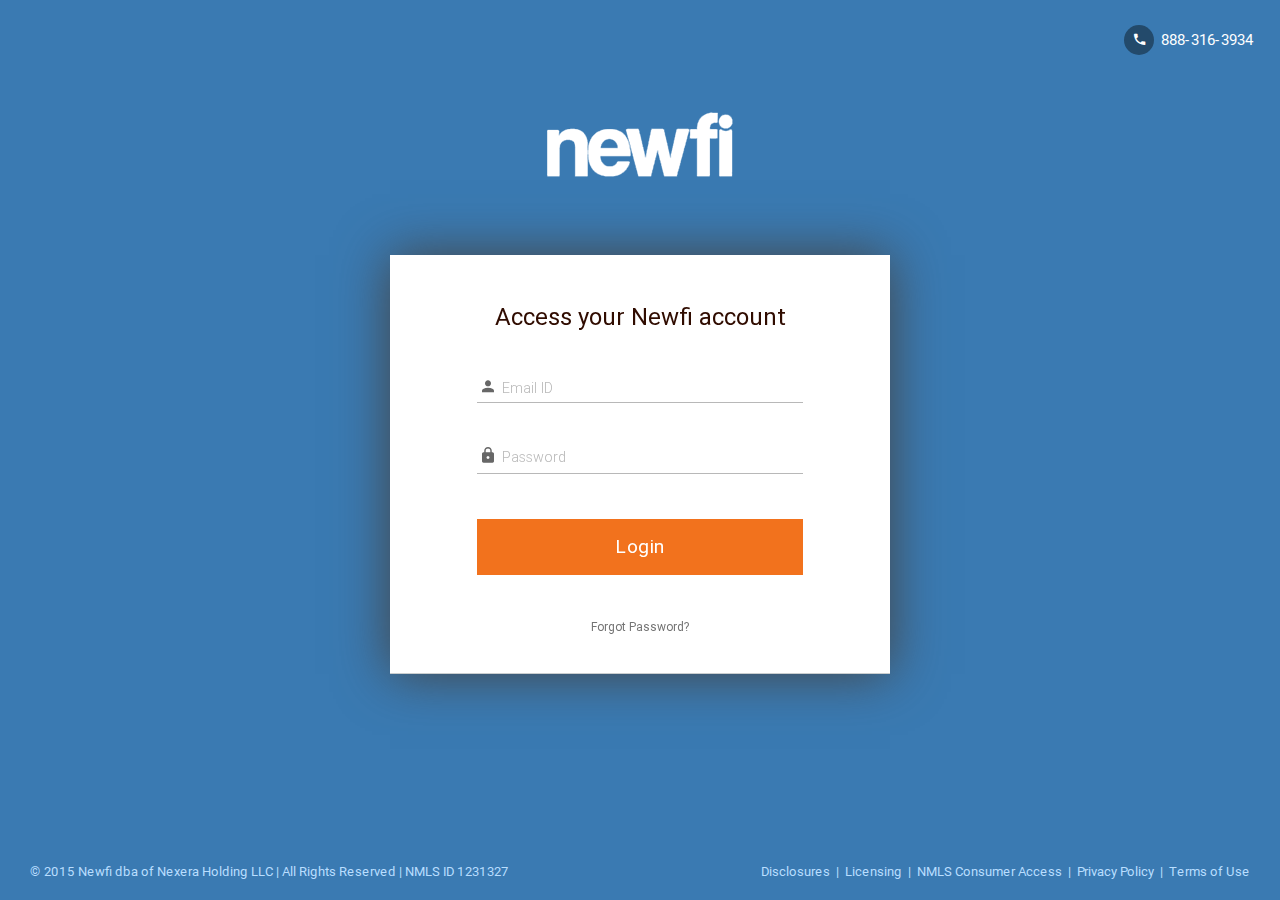
<file: HTML/login - with flip.html>
<!DOCTYPE html>
<html lang="en" class="no-js">
<head>
<meta charset="utf-8" />
<meta http-equiv="X-UA-Compatible" content="IE=edge,chrome=1">
<meta name="viewport" content="width=device-width, initial-scale=1.0, maximum-scale=1.0, user-scalable=no" />
<meta name="description" content="">
<meta name="author" content="">
<link rel="shortcut icon" type="image/x-icon" href="favicon.ico">
<title>Newfi - Login</title>

    <!-- Bootstrap Core CSS -->
    <link href="css/bootstrap.min.css" rel="stylesheet" />
    <!--Import materialize.css-->
    <link href="css/materialize.css" rel="stylesheet" />
    <!-- Custom CSS -->
    <link rel="stylesheet" href="css/custom.css" />
    
    <!--Import Google Icon Font-->
    <link rel="stylesheet" href="css/material-design-iconic-font.min.css">

    <!--[if lt IE 9]>
        <script src="js/html5shiv.js"></script>
        <script src="js/respond.min.js"></script>
    <![endif]-->
    <script src="js/modernizr.custom.js"></script>
</head>

<body class="loginPage noPadTop">

    <div id="wrap">

        <span class="loginHelpIcon"><span class="loginHelpIconCircle"><i class="zmdi zmdi-phone zmdi-hc-fw"></i></span> <span class="loginHelpNumber">888-316-3934</span></span>

        <div class="loginWrapper loginOuter">
            <div class="loginMiddle">
                <div class="loginInner">

                    <div class="row">
                        <div class="col-lg-4 col-md-5 col-sm-8 col-xs-11 loginContainer" align="center">

                            <img src="images/logo_login.png" class="loginLogo" />

                            

                            <div id="cardFlip">
                            <!-- login box-->
                            <div class="comnBox comnBoxLogin front">
                                <h3 class="loginShead">Access your Newfi account</h3>
                                <form class="">
                                    <div class="row">
                                        <div class="col-lg-12 col-md-12">
                                            <div class="input-field">
                                                <input id="email_id" type="text">
                                                <span class="iconUser"></span>
                                                <label for="email_id" class="">
                                                    Email ID</label>
                                            </div>
                                        </div>
                                    </div>
                                    <div class="row">
                                        <div class="col-lg-12 col-md-12">
                                            <div class="input-field">
                                                <input id="user_pass" type="password">
                                                <span class="iconLock"></span>
                                                <label for="user_pass" class="">
                                                    Password</label>
                                            </div>
                                        </div>
                                    </div>
                                    <div class="row">
                                        <div class="col-lg-12 col-md-12">
                                            <input type="submit" name="submit" value="Login" class="btn btn-danger btn-block loginBtnBlock">
                                        </div>
                                    </div>

                                    <div class="row">
                                        <div class="col-lg-12 col-md-12 col-sm-12 col-xs-12 text-center">
                                            <a href="javascript:void(0);" class="showForgotPassword showForgotPassword2">Forgot Password?</a>
                                        </div>
                                    </div>
                                </form>
                            </div>

                            
                            <!-- forgot password box-->
                            <div class="comnBox comnBoxForgotPassword back">
                                <span class="hideForgotPassword"><i class="zmdi zmdi-close zmdi-hc-fw"></i></span>
                                <h3 class="loginShead">Forgot Password</h3>
                                
                                <div class="row">
                                    <div class="col-lg-12 col-md-12">
                                        <p class="forgotNote">Please enter your registered email address and we will send you instructions to reset your password.</p>
                                    </div>
                                </div> 
                                                               
                                <form class="">
                                    <div class="row">
                                        <div class="col-lg-12 col-md-12">
                                            <div class="input-field">
                                                <input id="login_id" type="text">
                                                <span class="iconUser"></span>
                                                <label for="login_id" class="">
                                                    Login ID</label>
                                            </div>
                                        </div>
                                    </div>
                                    <div class="row">
                                        <div class="col-lg-12 col-md-12">
                                            <input type="submit" name="submit" value="Reset Password" class="btn btn-danger btn-block loginBtnBlock">
                                        </div>
                                    </div>

                                    
                                </form>
                            </div>

                            </div>



                            


                        </div>
                    </div>

                </div>
            </div>
        </div>
    </div>


    <div class="clearfix"></div>
    <!-- Footer -->
    <!--<footer id="loginFooter">
        <p class="col-lg-6 col-md-6 col-sm-12 col-xs-12 copytxt">&copy; 2015 Newfi dba of Nexera Holding LLC | All Rights Reserved | NMLS ID 1231327</p>
        <p class="col-lg-6 col-md-6 col-sm-12 col-xs-12 footerLogo">
            <a href="#">Disclosures</a> &nbsp;|&nbsp;  <a href="#">Licensing</a>  &nbsp;|&nbsp; <a href="#"> NMLS Consumer Access</a>  &nbsp;|&nbsp; <a href="#"> Privacy Policy</a>   &nbsp;|&nbsp;  <a href="#">Terms of Use</a>
        </p>
    </footer>-->

    <!-- Footer -->
    <footer id="footer" class="loginFooterNew">
        <div class="footer-info-container">
            <p class="col-lg-6 col-md-6 col-sm-12 col-xs-12 copytxt">&copy; 2015 Newfi dba of Nexera Holding LLC | All Rights Reserved | NMLS ID 1231327</p>
            <p class="col-lg-6 col-md-6 col-sm-12 col-xs-12 footerLogo">
                <a href="#">Disclosures</a> &nbsp;|&nbsp;  <a href="#">Licensing</a>  &nbsp;|&nbsp; <a href="#"> NMLS Consumer Access</a>  &nbsp;|&nbsp; <a href="#"> Privacy Policy</a>   &nbsp;|&nbsp;  <a href="#">Terms of Use</a>
            </p>
        </div>
    </footer>


    


<!-- jQuery Version 1.10.1 --> 
<script src="js/jquery-1.10.1.min.js"></script> 
<!-- Bootstrap Core JavaScript --> 
<script src="js/bootstrap.min.js"></script> 
<script src="js/materialize.js"></script> 
<script src="js/common.js"></script>
        
        
        <!-- show hide forgot password box-->
        <script src="js/jquery.flip.js"></script>
        <script>
            $(function () {
                $("#cardFlip").css('visibility', 'hidden');
                $("#cardFlip").hide();
                $("#cardFlip").flip({
                    trigger: 'manual'
                });
                $('body').on('click', '.showForgotPassword', function () {
                    $("#cardFlip").flip('toggle');
                    $('.loginFooterLinks').hide();
                });
                $('body').on('click', '.hideForgotPassword', function () {
                    $("#cardFlip").flip('toggle');
                    $('.loginFooterLinks').show();

                });
            });

            $(window).on('load', function () {
                setTimeout(function () {
                    $("#cardFlip").css('visibility', 'visible');
                    $("#cardFlip").show();
                }, 500);
            });
        </script>

        
</body>
</html>
</file>
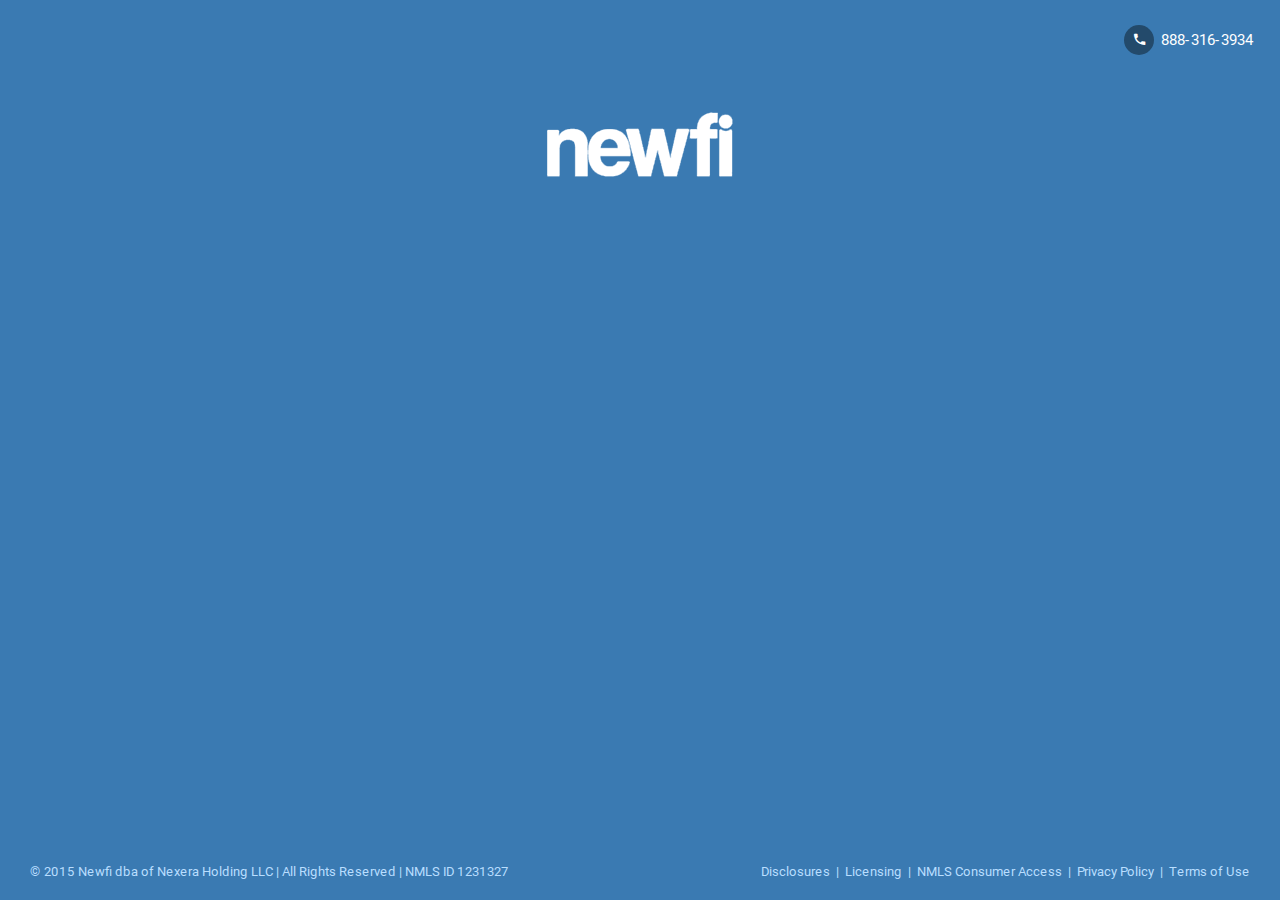
<file: HTML/login.html>
<!DOCTYPE html>
<html lang="en" class="no-js">
<head>
<meta charset="utf-8" />
<meta http-equiv="X-UA-Compatible" content="IE=edge,chrome=1">
<meta name="viewport" content="width=device-width, initial-scale=1.0, maximum-scale=1.0, user-scalable=no" />
<meta name="description" content="">
<meta name="author" content="">
<link rel="shortcut icon" type="image/x-icon" href="favicon.ico">
<title>Newfi - Login</title>

    <!-- Bootstrap Core CSS -->
    <link href="css/bootstrap.min.css" rel="stylesheet" />
    <!--Import materialize.css-->
    <link href="css/materialize.css" rel="stylesheet" />
    <!-- Custom CSS -->
    <link rel="stylesheet" href="css/custom.css" />
    
    <!--Import Google Icon Font-->
    <link rel="stylesheet" href="css/material-design-iconic-font.min.css">
    <link rel="stylesheet" href="css/font-awesome.min.css">

    <!--[if lt IE 9]>
        <script src="js/html5shiv.js"></script>
        <script src="js/respond.min.js"></script>
    <![endif]-->
    <script src="js/modernizr.custom.js"></script>
</head>

<body class="loginPage">

    <div id="wrap">

        <span class="loginHelpIcon"><span class="loginHelpIconCircle"><i class="zmdi zmdi-phone zmdi-hc-fw"></i></span> <span class="loginHelpNumber">888-316-3934</span></span>

        <!--<div class="loginWrapper loginOuter">
            <div class="loginMiddle">
                <div class="loginInner">-->

                    <div class="row">
                        <div class="col-lg-4 col-md-5 col-sm-8 col-xs-11 loginContainer" align="center">

                            <img src="images/logo_login.png" class="loginLogo" />

                            

                            <div id="cardFlip">
                            <!-- login box-->
                            <div class="comnBox comnBoxLogin front">
                                <h3 class="loginShead">Access your Newfi account</h3>
                                <form class="">
                                    <div class="row">
                                        <div class="col-lg-12 col-md-12">
                                            <div class="input-field">
                                                <input id="email_id" type="text">
                                                <span class="iconUser"></span>
                                                <label for="email_id" class="">
                                                    Email ID</label>
                                            </div>
                                        </div>
                                    </div>
                                    <div class="row">
                                        <div class="col-lg-12 col-md-12">
                                            <div class="input-field">
                                                <input id="user_pass" type="password">
                                                <span class="iconLock"></span>
                                                <label for="user_pass" class="">
                                                    Password</label>
                                            </div>
                                        </div>
                                    </div>
                                    <div class="row">
                                        <div class="col-lg-12 col-md-12">
                                            <!--<input type="submit" name="submit" value="Login" class="btn btn-danger btn-block loginBtnBlock">-->
                                            <a href="index.html" class="btn btn-danger btn-block loginBtnBlock">Login</a>
                                        </div>
                                    </div>

                                    <div class="row">
                                        <div class="col-lg-12 col-md-12 col-sm-12 col-xs-12 text-center">
                                            <a href="javascript:void(0);" class="showForgotPassword showForgotPassword2">Forgot Password?</a>
                                        </div>
                                    </div>
                                </form>
                            </div>

                            
                            <!-- forgot password box-->
                            <div class="comnBox comnBoxForgotPassword back">
                                <span class="hideForgotPassword"><i class="zmdi zmdi-close zmdi-hc-fw"></i></span>
                                <h3 class="loginShead">Forgot Password</h3>
                                
                                <div class="row">
                                    <div class="col-lg-12 col-md-12">
                                        <p class="forgotNote">Please enter your registered email address and we will send you instructions to reset your password.</p>
                                    </div>
                                </div> 
                                                               
                                <form class="">
                                    <div class="row">
                                        <div class="col-lg-12 col-md-12">
                                            <div class="input-field">
                                                <input id="login_id" type="text">
                                                <span class="iconUser"></span>
                                                <label for="login_id" class="">
                                                    Login ID</label>
                                            </div>
                                        </div>
                                    </div>
                                    <div class="row">
                                        <div class="col-lg-12 col-md-12">
                                            <input type="submit" name="submit" value="Reset Password" class="btn btn-danger btn-block loginBtnBlock">
                                        </div>
                                    </div>

                                    
                                </form>
                            </div>

                            </div>



                            


                        </div>
                    </div>

                </div>
            <!--</div>
        </div>
    </div>-->


    <div class="clearfix"></div>
    <!-- Footer -->
    <!--<footer id="loginFooter">
        <p class="col-lg-6 col-md-6 col-sm-12 col-xs-12 copytxt">&copy; 2015 Newfi dba of Nexera Holding LLC | All Rights Reserved | NMLS ID 1231327</p>
        <p class="col-lg-6 col-md-6 col-sm-12 col-xs-12 footerLogo">
            <a href="#">Disclosures</a> &nbsp;|&nbsp;  <a href="#">Licensing</a>  &nbsp;|&nbsp; <a href="#"> NMLS Consumer Access</a>  &nbsp;|&nbsp; <a href="#"> Privacy Policy</a>   &nbsp;|&nbsp;  <a href="#">Terms of Use</a>
        </p>
    </footer>-->

    <!-- Footer -->
    <footer id="footer" class="loginFooterNew">
        <div class="footer-info-container">
            <p class="col-lg-6 col-md-6 col-sm-12 col-xs-12 copytxt">&copy; 2015 Newfi dba of Nexera Holding LLC | All Rights Reserved | NMLS ID 1231327</p>
            <p class="col-lg-6 col-md-6 col-sm-12 col-xs-12 footerLogo">
                <a href="#">Disclosures</a> &nbsp;|&nbsp;  <a href="#">Licensing</a>  &nbsp;|&nbsp; <a href="#"> NMLS Consumer Access</a>  &nbsp;|&nbsp; <a href="#"> Privacy Policy</a>   &nbsp;|&nbsp;  <a href="#">Terms of Use</a>
            </p>
        </div>
    </footer>


    


<!-- jQuery Version 1.10.1 --> 
<script src="js/jquery-1.10.1.min.js"></script> 
<!-- Bootstrap Core JavaScript --> 
<script src="js/bootstrap.min.js"></script> 
<script src="js/materialize.js"></script> 
<script src="js/common.js"></script>
        
        
        <!-- show hide forgot password box-->
        <!--<script src="js/jquery.flip.js"></script>-->
        <script>
            //$(function () {
            //    $("#cardFlip").css('visibility', 'hidden');
            //    $("#cardFlip").hide();
            //    $("#cardFlip").flip({
            //        trigger: 'manual'
            //    });
            //    $('body').on('click', '.showForgotPassword', function () {
            //        $("#cardFlip").flip('toggle');
            //        $('.loginFooterLinks').hide();
            //    });
            //    $('body').on('click', '.hideForgotPassword', function () {
            //        $("#cardFlip").flip('toggle');
            //        $('.loginFooterLinks').show();

            //    });
            //});

            //$(window).on('load', function () {
            //    setTimeout(function () {
            //        $("#cardFlip").css('visibility', 'visible');
            //        $("#cardFlip").show();
            //    }, 500);
            //});


            $(function () {
                $(".loginPage .comnBox").css('position', 'relative');
                $("#cardFlip").css('visibility', 'hidden');
                $("#cardFlip").hide();
                $('.comnBoxForgotPassword').hide();
                $('body').on('click', '.showForgotPassword', function () {
                    $('.comnBoxLogin').hide();
                    $('.loginFooterLinks').hide();
                    $('.comnBoxForgotPassword').show();
                });
                $('body').on('click', '.hideForgotPassword', function () {
                    $('.comnBoxForgotPassword').hide();
                    $('.comnBoxLogin').show();
                    $('.loginFooterLinks').show();
                });
            });

            $(window).load(function () {
                setTimeout(function () {
                    $("#cardFlip").show();
                    $("#cardFlip").css('visibility', 'visible');                    
                }, 1000);
            });
        </script>

        
</body>
</html>
</file>
<file: HTML/css/custom.css>
/* Global Styles */

/* http://meyerweb.com/eric/tools/css/reset/ 
   v2.0 | 20110126
   License: none (public domain)
*/

html, body, div, span, applet, object, iframe,
h1, h2, h3, h4, h5, h6, p, blockquote, pre,
a, abbr, acronym, address, big, cite, code,
del, dfn, em, img, ins, kbd, q, s, samp,
small, strike, strong, sub, sup, tt, var,
b, u, i, center,
dl, dt, dd, ol, ul, li,
fieldset, form, label, legend,
table, caption, tbody, tfoot, thead, tr, th, td,
article, aside, canvas, details, embed, 
figure, figcaption, footer, header, hgroup, 
menu, nav, output, ruby, section, summary,
time, mark, audio, video {
	margin: 0;
	padding: 0;
	border: 0;
	font-size: 100%;
	font: inherit;
	vertical-align: baseline;
}
/* HTML5 display-role reset for older browsers */
article, aside, details, figcaption, figure, 
footer, header, hgroup, menu, nav, section {
	display: block;
}
body {
	line-height: 1;
}
ol, ul {
	list-style: none;
}
blockquote, q {
	quotes: none;
}
blockquote:before, blockquote:after,
q:before, q:after {
	content: '';
	content: none;
}
table {
	border-collapse: collapse;
	border-spacing: 0;
}

@font-face {
    font-family: robotoregular;
    src: local('robotoregular'), url("../fonts/roboto/Roboto-Regular.eot");;
    src: url('../fonts/roboto/Roboto-Regular.eot') format("embedded-opentype"), url("../fonts/roboto/Roboto-Regular.eot?#iefix") format("embedded-opentype"), url('../fonts/roboto/Roboto-Regular.woff') format("woff"), url('../fonts/roboto/Roboto-Regular.woff2') format('woff2'), url('../fonts/roboto/Roboto-Regular.ttf') format('truetype');
    font-weight: normal;
    font-style: normal;
}

*:hover, *:focus {
    outline: none;
}

a:hover, a:focus {
    text-decoration: none;
}

a:hover, a:focus, input:hover, input:focus, button:hover, button:focus {
    outline: none;
}
/* Sticky footer styles
        -------------------------------------------------- */
html, body {
    height: 100%; /* The html and body elements cannot have any padding or margin. */
}

body {
    /*font: normal 13px OpenSans;*/
    font: normal 14px robotoregular, sans-serif;
    line-height: 20px;
    color: #6b6a6a;
    background: #ecf2f6;
    padding-top: 90px;    
}

#wrap {
    min-height: 100%;
    height: auto !important;
    /* height: 100%;*/
    margin: 0 auto -57px;
    padding: 0 0 53px;
    /*position: relative;*/
}

#footer {
    float: left;
    width: 100%;
    /*height: 55px;*/
    background-color: #ffffff;
    color: #969696;
    /*overflow: hidden;*/
    /*position: fixed;
            bottom:0;
            padding-bottom:55px;*/
    z-index: 99;
    position:relative;
}

    #footer p {
        color: #919191;
        margin: 0;
        font-size: 13px;
        line-height: normal;/*55px*/
    }

.copytxt {
    float: left;
}

.footer-Logo {
    line-height: 55px;
}

.footerLogo > span {
    float: right;
    display: block;
    line-height: 60px;
}

.footerlogoImg {
    display: block;
    background: url(../images/yp_logo.png) 0 0 no-repeat;
    width: 52px;
    height: 35px;
    margin: 10px 0 14px 14px;
}
/*****Top Navigation Bar *******/
.custNavbar {
    background: #ffffff;
    height: 90px; /*85px*/
    border: none;
    border-radius: 0;
    border-bottom: 1px solid #e1e7eb;
    box-shadow: none;
}

    .custNavbar .navbar-nav {
        margin: 0;
        position: relative;
    }

        .custNavbar .navbar-nav > li {
            float: left;
            margin: 0 10px;
        }

            .custNavbar .navbar-nav > li > a {
                color: #ffffff;
                float: left;
                font-size: 14px;
                line-height: 42px;
                padding: 12px 5px 10px;
            }

                .custNavbar .navbar-nav > li > a i {
                    float: left;
                    font-size: 18px;
                    height: 18px;
                    line-height: 42px;
                    margin-right: 4px;
                }

            .custNavbar .navbar-nav > li.dropdown {
                margin-left: 15px;
            }

            .custNavbar .navbar-nav > li > .dropdown-menu {
                border: none;
            }

                .custNavbar .navbar-nav > li > .dropdown-menu li {
                    width: 100%;
                }

                    .custNavbar .navbar-nav > li > .dropdown-menu li a {
                        float: left;
                        font-size: 13px;
                        color: #34495e;
                        padding: 8px 10px;
                        width: 100%;
                    }

                        .custNavbar .navbar-nav > li > .dropdown-menu li a i {
                            float: left;
                            font-size: 21px;
                            height: 22px;
                            line-height: 20px;
                            margin-right: 4px;
                        }

        .custNavbar .navbar-nav > .open > a, .custNavbar .navbar-nav > .open > a:hover, .custNavbar .navbar-nav > .open > a:focus {
            background: none;
            border: none;
        }

.welcomeTxt {
    font-size: 13px;
    font-weight: bold;
}

.pt {
    padding-top: 20px;
}
/*=Preloader*/
.preloader-multicolor {
    left: 50%;
    position: absolute;
    top: 50%;
    z-index: 1501;
}

.msgitemsboxBG {
    position: fixed;
    background: #ffffff;
    width: 100%;
    height: 100%;
    left: 0px;
    top: 0px;
    margin: 0 auto; /* for IE */
    filter: alpha(opacity=70); /* CSS3 standard */
    opacity: 0.9;
    display: none;
    left: 0px;
    top: 0px;
    z-index: 1500;
}
/*=Preloader End*/
.dtTm-sec {
    clear: both;
    float: right;
    position: absolute;
    right: 27px;
    top: 20px;
    z-index: -100;
}

    .dtTm-sec .clocktime {
        color: #ffffff;
        float: left;
        font-size: 11px;
        font-weight: normal;
        height: 45px;
        width: 100%;
        z-index: -1;
    }

        .dtTm-sec .clocktime .zmdi {
            font-size: 12px !important;
        }

img.user-photo {
    border: 1px solid #999;
    border-radius: 50%;
    display: inline-block;
    float: left;
    height: 38px;
    margin: 2px 8px 0 0;
    padding: 0;
    position: relative;
    top: 0;
    width: 38px;
}

.scrollBar {
    height: 400px; /*300px*/
}

.cust-scrollbar-height {
    height: 299px !important; /*350px*/
}

.scrollBar #accordion, .scrollBar #accordion2 {
    width: 100%;
    margin: 0;
    background: #FFF;
    overflow: hidden;
}

.bordered-box {
    border: 1px solid #b0b0b0;
    overflow: hidden; /*padding-bottom:5px;
            margin-top: 20px;*/
}

.scrollBar #accordion2 {
    padding-left: 0;
    margin-top: 20px;
}

    .scrollBar #accordion2 > li:last-child > .link > .itemName {
        border-bottom: none;
    }

    .scrollBar #accordion li, .scrollBar #accordion2 li {
        float: left;
        width: 91%;
        display: block;
        line-height: 30px;
        margin: 0 10px;
    }

        .scrollBar #accordion li.active, .scrollBar #accordion2 li.active {
            background-color: transparent;
        }

    .scrollBar #accordion .link, .scrollBar #accordion2 .link {
        cursor: pointer;
        display: block;
        padding: 15px  0 0 36px;/*8px 0 0 36px*/
        color: #34495e;
        font-size: 14px;
        position: relative;
        -webkit-transition: all 0.4s ease;
        -o-transition: all 0.4s ease;
        transition: all 0.4s ease;
    }

    .scrollBar #accordion2 .link {
        padding-left: 0;
    }

        .scrollBar #accordion .link > .itemName, .scrollBar #accordion2 .link > .itemName {
            border-bottom: 1px solid #b0bec5;
            display: block;
            width: 100%;
            padding-bottom: 12px;/*4px*/
        }

    .scrollBar #accordion li i, .scrollBar #accordion2 li i {
        position: absolute;
        top: 21px;/*13px*/
        left: 6px;
        font-size: 20px;
        height: 20px;
        width: 20px;
        line-height: 20px;
        color: #34495e;
        -webkit-transition: all 0.4s ease;
        -o-transition: all 0.4s ease;
        transition: all 0.4s ease;
        pointer-events: none;
        transition: All 1s ease;
        -webkit-transition: All 1s ease;
        -moz-transition: All 1s ease;
        -o-transition: All 1s ease;
        transform: translate(0%);
        -webkit-transform: translate(0%);
        -moz-transform: translate(0%);
        -o-transform: translate(0%);
        -ms-transform: translate(0%);
    }

        .scrollBar #accordion li i.fa-angle-right, .scrollBar #accordion2 li i.fa-angle-right {
            right: -5px;
            left: auto;
            font-size: 14px;
            line-height: 20px;
        }

    .scrollBar #accordion li.open i, .scrollBar #accordion li:hover i, .scrollBar #accordion2 li.open i, .scrollBar #accordion2 li:hover i {
        color: #187cb7;
    }

    .scrollBar #accordion li.open .link, .scrollBar #accordion li:hover .link, .scrollBar #accordion2 li.open .link, .scrollBar #accordion2 li:hover .link {
        color: #187cb7;
    }

    .scrollBar #accordion li.open .link, .scrollBar #accordion2 li.open .link {
        padding-bottom: 0;
    }

    .scrollBar #accordion li.open i.fa-angle-right, .scrollBar #accordion2 li.open i.fa-angle-right {
        -webkit-transform: rotate(90deg);
        -ms-transform: rotate(90deg);
        -o-transform: rotate(90deg);
        transform: rotate(90deg);
        top: 22px;
        right: 4px;
    }

    .scrollBar #accordion .submenu, .scrollBar #accordion2 .submenu {
        display: none;
        color: #34495e;
        font-size: 14px;
        overflow: hidden;
        padding: 0;
    }

.scrollBar .accordion li.open .submenu, .scrollBar .accordion2 li.open .submenu {
    display: block!important;
}

.scrollBar #accordion .submenu li, .scrollBar #accordion2 .submenu li {
    border-bottom: none;
    margin: 0;
    width: 100%;
}

.scrollBar #accordion .submenu a, .scrollBar #accordion2 .submenu a {
    display: block;
    text-decoration: none;
    color: #34495e;
    font-size: 13px;
    padding: 7px 12px;
    padding-left: 36px;
    line-height: 18px;
    -webkit-transition: all 0.25s ease;
    -o-transition: all 0.25s ease;
    transition: all 0.25s ease;
}

.scrollBar #accordion2 .submenu a {
    padding-left: 15px;
}

    .scrollBar #accordion .submenu a.lastchild, .scrollBar #accordion2 .submenu a.lastchild {
        border-bottom: 1px solid #b0bec5;
        padding-left: 0;
        margin-left: 36px;
    }

    .scrollBar #accordion2 .submenu a.lastchild {
        margin-left: 15px;
    }

    .scrollBar #accordion .submenu a:hover, .scrollBar #accordion .submenu a:focus, .scrollBar #accordion .submenu a.active, .scrollBar #accordion2 .submenu a:hover, .scrollBar #accordion2 .submenu a:focus, .scrollBar #accordion2 .submenu a.active {
        background: #fafafa;
        color: #187cb7;
    }

.row {
    margin-bottom: 0;
}

.mrgBottom30 {
    margin-bottom: 30px !important;
}

.mrgTop30 {
    margin-top: 30px;
}

.admin-container {
    margin: 0 -15px 30px;
    overflow: hidden;
}

.dashBlock {
    border: 1px solid #d2d5d6;
    background: #fff;
    padding: 10px;
    width: 100%;
    height: 130px;
    transition-delay: 0s;
    transition-duration: 280ms;
    transition-property: all;
    transition-timing-function: cubic-bezier(0.4, 0, 0.2, 1);
}

    .dashBlock:hover {
        box-shadow: 0 0 10px rgba(29, 29, 29, 0.19), 0 6px 6px rgba(29, 29, 29, 0.23);
    }

    .dashBlock h4 {
        /*font: normal 20px 'Open Sans', sans-serif;*/
        font: normal 20px 'robotoregular', sans-serif;
        color: #718894;
        line-height: 25px;
        text-transform: capitalize;
        text-align: center;
        margin: 5px 0 10px 0;
    }

    .dashBlock .count {
        color: #455a64;
        font-size: 38px;
        text-align: center;
        width: 100%;
        display: block;
        line-height: 38px;
        /*font-family: 'Open Sans', sans-serif;*/
        font-family: 'robotoregular', sans-serif;
    }

    .dashBlock .txtDetails {
        float: left;
        width: 70%;
    }

    .dashBlock .iconDetails {
        float: left;
        width: 30%;
    }

        .dashBlock .iconDetails > i {
            font-size: 58px;
            text-align: right;
            margin: 20px 5px 20px 0;
            display: block;
            float: right;
        }

.totalUsers {
    border-bottom: 5px solid #ffb500;
}

    .totalUsers > .iconDetails > i {
        color: #ffb500;
    }

.activeUsers {
    border-bottom: 5px solid #009cbd;
}

    .activeUsers .iconDetails > i {
        color: #009cbd;
    }

.totalCourses {
    border-bottom: 5px solid #e45321;
}

    .totalCourses .iconDetails > i {
        color: #e45321;
    }

.totalCurriculums {
    border-bottom: 5px solid #64a70b;
}

    .totalCurriculums .iconDetails > i {
        color: #64a70b;
    }
/*=Content Area*----------------------------------*/
.node-spacing {
    /*padding-left:5px;*/
    color: #34495e;
}

.modal-backdrop {
    /*display:none; disabled for the time being*/
}

.desc-txt {
    margin: 15px auto;
    display: block;
}

.strong-normal-txt {
    margin: 15px 15px 30px;
}

.txt-imsmanifest {
    position: relative;
    top: -15px;
}

.form-group > .file-upload-control > label {
    display: block;
    margin-bottom: 10px;
}

.form-group > .file-upload-control > .btn {
    display: block;
    margin-top: 10px;
}

.form-group > .file-upload-wrapper > label {
    display: block;
    padding-bottom: 10px;
}

.file-upload-wrapper {
    margin-top: 24px;
}

.file-upload-wrapper--cust-move-up {
    margin-top: 0px;
}

.section-author-name {
    margin-top: 10px;
    float: left;
    width: 100%;
}

.text-info > span {
    display: inline-block;
    margin-top: 5px;
}

.custGrid > tbody > tr > td > a {
    color: #2c3e4f;
}

    .custGrid > tbody > tr > td > a:hover {
        color: #34495e;
    }

span#ctl00_cphContent_lblCertInstr > p {
    margin-top: 10px;
}

.cust-line-height {
    display: inline-block;
    height: 40px;
    line-height: 40px;
    margin-right: 15px;
}

.cust-textarea-mr-btm {
    margin-bottom: 50px !important;
    margin-top: 0px !important;
}

.mr-btm-40 {
    margin-bottom: 40px !important;
}

.mr-btm-20 {
    margin-bottom: 20px;
}

.cust-select-list {
    margin-bottom: 10px !important;
    margin-top: 0px !important;
    overflow: hidden;
}

select.browser-default {
    padding: 0;
}

.horiz-radio-list > .radio.hrzntl.cust-checkbox {
    margin-top: 40px;
}

.select-color-theme {
    text-align: center;
}

.dl-wrapper {
    margin-top: 15px;
}

.dl-horizontal.dl-popup {
    font-size: 14px;
}

dl.dl-horizontal.dl-popup dd {
    margin-bottom: 15px;
}

dl.instructions {
    margin: 15px auto 30px;
}

    dl.instructions.dl-horizontal dt {
        margin-right: 10px;
        width: auto;
    }

    dl.instructions.dl-horizontal dd {
        margin-left: 0px;
    }

span.assessment-time-mins {
    margin-top: 40px;
    display: inline-block;
}

.cust-pos {
    position: relative;
    top: -1px;
}

.cust-pos--config-assessment {
    position: relative;
    top: 6px;
}

.sections {
    float: left;
    width: 100%;
    margin: 15px auto;
}

    .sections .form-elmnts h4 {
        border-bottom: none;
    }

.section--file-import, .section--manual-insert {
    margin-top: 15px; /*border-top: 1px solid #c4cfe1;
            padding-top: 40px;*/
}

.section--anser-choice {
    margin: 0;
}

.cke + label {
    margin-top: -15px !important;
}

.table.tbl_manage-roles {
    border-top: 0px !important;
}

.upload-files-list {
    position: relative;
    border: 1px solid #c4cfe1;
    background-color: #ffffff;
}

    .upload-files-list:after, .upload-files-list:before {
        bottom: 100%;
        left: 4%;
        border: solid transparent;
        content: " ";
        height: 0;
        width: 0;
        position: absolute;
        pointer-events: none;
    }

    .upload-files-list:after {
        border-color: rgba(136, 183, 213, 0);
        border-bottom-color: #fff;
        border-width: 13px;
        margin-left: -13px;
    }

    .upload-files-list:before {
        border-color: rgba(196, 207, 225, 0);
        border-bottom-color: #c4cfe1;
        border-width: 14px;
        margin-left: -14px;
    }

.disabledTab {
    pointer-events: none;
}

.enableTab {
    pointer-events: visible;
}

.sgdiplaynone, .hiddencol {
    display: none;
}

.btn {
    text-transform: capitalize;
    padding: 0 1rem;
    box-shadow: none;
    border-radius: 0;
    line-height: 36px;
    height: 36px;
}

    .btn + .btn {
        margin-left: 10px!important;
    }
/*.btn-normal {
	        font-size: 14px;
	        height: 40px;
	        line-height: 27px;
	        padding: 6px 30px;
        }
        .btn-normal .waves-button-input {
	        line-height: 25px!important;
        }*/
.show-record {
    float: left;
}

    .show-record li {
        float: left;
        margin-right: 15px;
        height: 42px;
        line-height: 42px;
        font-weight: 600;
    }

li.input-custom-width {
    width: 35px;
}

    li.input-custom-width input {
        font-weight: 400;
        height: 41px;
        text-align: center;
    }

.show-record li:last-of-type {
    margin-right: 0px !important;
}

.btn-go {
    padding-left: 5px;
    padding-right: 5px;
    color: #34495e !important;
    margin-right: 0px !important;
}

input[value*='Go'] {
    color: #34495e !important;
    padding-left: 10px;
    padding-right: 10px;
}

input[value*='Add Question & Go Back'] {
    color: #ffffff !important;
}

input.input-custom-width {
    /*width:10%;*/
    text-align: center;
    border-bottom: none;
    margin: 0 0 0 0 !important;
    position: relative;
    top: -3px;
}

    input.input-custom-width:focus {
        border-bottom: 0px !important;
        box-shadow: 0 !important;
    }

.btn-danger, .btn-danger:hover {
    background-color: #f2721d;
    color: #fff !important;
    border-bottom: 0px solid #f2721d;
}

input[type=file] {
    background-color: none; /*#c42129*/
    border: none;
    display: inline-block;
    width: 100%;
}

.btn-activate, .btn-activate:hover, .btn-activate:focus {
    background-color: #246600;
    color: #fff !important;
    border-bottom: 0px solid #163d01;
}

.btn-deactivate, .btn-deactivate:hover, .btn-deactivate:focus {
    background-color: #d9d9d6;
    color: #300b00 !important;
    border-bottom: 0px solid #9b9da7;
}

input[type="button"]:focus {
    border-bottom-width: 3px;
    outline: none;
}

.btn:focus, .btn:active:focus, .btn.active:focus {
    outline: none;
    outline-offset: 0px;
    color: white;
}
/*=breadcrumb-Start------------------------------*/
.breadcrumb {
    padding: 8px 0px;
    margin-bottom: 6px;
    margin-top: 0px;
    list-style: none;
    background-color: transparent !important;
    border-radius: 4px;
    display: block;
    font-size: 13px !important;
}

    .breadcrumb li a, .breadcrumb a {
        color: #36464e;
        text-decoration: underline;
    }

        .breadcrumb a:hover {
            text-decoration: none;
        }

.seprator {
    color: #ccc;
    padding: 0 5px;
}

.breadcrumb > .breadcrumbcurrent {
    color: #777; /*font-weight: 600;*/
}

.category-title {
    font-weight: normal;
    font-size: 20px;
    color: #263238;
    margin: 0 0 5px 0;
}
/*=add/edit User-------------------------------*/
a.check-availability {
    float: right;
    margin-top: 5px;
}
/*=add/edit question section------------------*/
span.num-container {
    display: inline-block;
    background-color: #288300;
    width: 34px;
    height: 34px;
    text-align: center;
    color: #ffffff;
    border-radius: 50%;
    margin-top: 23px;
}

.iframe-body span.num-container {
    margin-top: 0px !important;
}

span.num {
    color: #ffffff;
    height: 34px;
    line-height: 34px;
    font-size: 18px;
}
/*=Grid-Start---------------------------------*/
.table {
    margin-bottom: 0px;
}

.tbl-modal > tbody {
    height: 150px;
    overflow-y: auto;
    width: 100%;
}

.tbl-grid-control {
    overflow: hidden;
}

.tbl-grid-control-footer .select-wrapper {
    margin-top: 0;
}

.tbl-grid-control-footer .input-field {
    margin-top: 0;
}

.tbl-grid-control-footer .select-wrapper {
    top: -10px;
    left: -5px !important;
}

.tbl-grid-control-footer .select-control {
    right: -15px;
}

.tbl-grid-control-footer .select-wrapper ul.dropdown-content {
    min-width: 70px;
}

.tbl-grid-control-footer .select-wrapper span.caret {
    top: 18px;
    right: -5px;
}

.custGrid > tbody > tr > td.tbl-head-btn-controls > .tbl-grid-control-header i { /*padding-bottom: 10px;*/
    font-size: 14px;
}

.custGrid > tbody > tr > td > a[href$=".xls"] {
    color: #039be5; /*34495e*/
}

    .custGrid > tbody > tr > td > a[href$=".xls"]:hover {
        text-decoration: underline;
    }

.tbl-grid-control-footer { /*padding-top:15px;*/
    margin-top: 10px;
}

.searchPanel {
    border: 1px solid #c4cfe1;
}
/*.panel-heading + #search-panel {
	        padding-top: 30px;
        }*/
.panel-default > .panel-heading + .panel-collapse > .panel-body, .panel-default > .panel-heading + .panel-collapse {
    border-top-color: transparent!important;
}

.pd-t-b {
    padding: 15px 0;
}

.custGrid p {
    margin-bottom: 0px !important;
}

.gridControl-innerWrapper {
    /*margin-top: 30px;*/
    float: left;
    width: 100%;
}

    .gridControl-innerWrapper h6, .summary h6, .h-level-6 {
        font-size: 15px;
        color: #34495e;
        font-weight: 600;
        line-height: 35px;
        margin: 0;
    }

.no-pdl-pdr {
    padding-left: 0px;
    padding-right: 0px;
}

.show-record {
    margin-top: -20px;
    /*margin-left: 10px;*/
    padding-left: 0px;
}

.select-control {
    float: right;
    position: relative;
    right: -24px;
    margin: 0;
}

    .select-control .fa {
        font-size: 24px !important;
    }

    .select-control > li {
        float: left;
        width: 30px;
        margin-right: 5px;
    }

        .select-control > li > a > .fa {
            color: #039be5;
        }

    .select-control li > .select-wrapper {
        position: relative;
        top: -10px;
        left: -10px;
    }

    .select-control > li > div > ul.dropdown-content {
        min-width: 70px !important;
        left: -16px;
    }

[type="checkbox"]:checked + label::before {
    border-color: transparent #3e3e3e #3e3e3e transparent;
    left: 0px;
    top: -1px;
    height: 20px;
    width: 10px;
}

[type="checkbox"] + label:before {
    border: 2px solid #b0bec5;
    top: 4px;
}

tr.bdr-top td {
    border-top: 1px solid #c4cfe1 !important;
}

tr.bdr-btm td {
    border-bottom: 1px solid #c4cfe1 !important;
}

tr.bdr-top td, tr.bdr-btm td {
    vertical-align: middle !important;
}

strong {
    font-weight: 700;
}

.select-custom-width {
    height: auto !important;
    margin-top: 14px !important;
    margin-bottom: 8px;
}

    .select-custom-width > .select-wrapper + label {
        position: absolute;
        top: 14px;
        font-size: 0.8rem;
        left: -95px;
    }
/*.waves-effect input[type="button"], .waves-effect input[type="reset"], .waves-effect input[type="submit"] {
	        border: 0;
	        font-style: normal;
	        font-size: 15px !important;
	        text-transform: inherit;
	        background: none;
            display: block;
	        line-height: 38px;
        }*/

/*input[class*="deactivate"] {
	        color: #34495e !important;
        }*/
.sendMail {
    margin: 0 0 15px 0;
}

    .sendMail > label {
        color: #2c3e4f;
        font-weight: normal;
        font-size: 14px;
    }

.showing-record {
    width: 40%;
    color: #444444;
}

.select-wrapper input.select-dropdown {
    margin-bottom: 0;
    color: #526C86!important;
}

.dropdown-content li {
    margin-bottom: 2px;
    min-height: inherit;
}

    .dropdown-content li > a, .dropdown-content li > span {
        color: #526C86;
        font-size: 0.89rem;
        line-height: 20px;
        padding: 8px 15px;
    }

    .dropdown-content li:hover, .dropdown-content li.active, .dropdown-content li.selected {
        background-color: #f8f8f8;
    }
/*=Grid-End----------------------------------*/

/*=button button-disabled START-------------------*/
.btn.disabled, .disabled.btn-large, .btn-floating.disabled, .btn-large.disabled, .btn:disabled, .btn-large:disabled, .btn-large:disabled, .btn-floating:disabled {
    background-color: #300b00 !important;
    border-color: #300b00 !important;
    /*background-color: #c42129 #DFDFDF !important;
            color: #9F9F9F !important;*/
    color: #ffffff !important;
}
/*=button button-disabled END--------------------*/
/*=Buttons*/
.page-level-btns > input[type="button"] {
    margin-left: 15px;
}
/*=Buttons*/

/*=accordion panels Start--------------*/
.panel-default {
    border: none;
}

.panel-group {
    margin-bottom: 0px;
}

    .panel-group .panel {
        border-radius: 0px;
        color: #34495e;
    }

.panel-default > .panel-heading {
    color: #fff;
    background-color: #ffb500;
    border: none;
    border-radius: 0px;
    padding: 15px;
}

.panel-title {
    color: #fff;
    padding: 0 10px;
}

.zmdi-plus, .zmdi-minus {
    font-size: 24px !important;
    position: relative;
    top: -3px;
}

.btn-row {
    margin-bottom: 15px;
}

.mr-tb {
    margin-top: 30px;
    margin-bottom: 15px;
}

.mr-l-15 {
    margin-left: 15px !important;
}

select.browser-default {
    border: none;
    border-bottom: 1px solid;
}

select:focus {
    outline: none;
}

select.browser-default > option {
    display: block !important;
    padding: 5px 2px !important;
}
/*=accordion panels End--------------*/
.comnBox {
    border: 1px solid #cacecf;
    background: #fff;
    /*overflow: hidden;*/
    transition-delay: 0s;
    transition-duration: 280ms;
    transition-property: all;
    transition-timing-function: cubic-bezier(0.4, 0, 0.2, 1);
}
/*.comnBox--inner {
	        float: left;
	        margin-bottom: 30px;
	        overflow: visible;
            padding: 30px 15px;
	        margin-bottom: 30px;
	        width: 100%;
        }*/
.comnBox--inner {
    margin-bottom: 30px;
    /*overflow: hidden;*/
    float: left;
    width: 100%;
    padding: 30px 15px;
    margin-bottom: 30px;
}

.newWin-Box {
    padding: 30px; /*float:left;
            width:100%;
            border:0;*/
}

.comnBox:hover {
    box-shadow: 0 0 10px rgba(110, 110, 110, 0.19), 0 6px 6px rgba(204, 204, 204, 0.23);
}

.sec-header {
    font-size: 18px;
    color: #546e7a;
    border-bottom: 1px solid #c4cfe1;
    text-transform: uppercase;
    padding: 20px 15px 15px 15px;
}

    .sec-header h2 {
        font-size: 16px;
        font-weight: normal;
        margin: 0;
    }

.comnBoxContent {
    overflow: hidden;
    padding: 15px;
}
/*=nav-tabs-------------------*/
.tab-content {
    padding: 15px;
}

.nav-tabs {
    float: right;
    margin-top: -29px;
    border-bottom: 0;
}

    .nav-tabs > li > a {
        color: #546e7a;
        font-size: 14px;
        text-transform: capitalize;
        text-overflow: initial;
        border: none;
    }

        .nav-tabs > li > a:hover {
            color: #00838f;
        }

    .nav-tabs > li.active > a, .nav-tabs > li.active > a:hover, .nav-tabs > li.active > a:focus {
        color: #00838f !important;
        cursor: default;
        background-color: #fff;
        border: none;
        border-bottom: 4px solid #cfd8dc;
    }

.nav > li > a:hover, .nav > li > a:focus {
    text-decoration: none;
    background-color: transparent;
}

#recentlyAccessed, #topAssigned {
    padding: 0 30px;
}

.custGrid > thead > tr > th, .custGrid > tbody > tr > th, .tbl_manage-roles > tbody > tr > th {
    background: #fff;
    border: none;
    border-bottom: 1px solid #e6eaeb;
    font-size: 14px;
    color: #2c3e4f;
    font-weight: bold;
    padding-top: 10px;
    padding-bottom: 10px;
    padding-left: 10px;
    padding-right: 10px;
    vertical-align: middle;
    border-top: 1px solid #e6eaeb;
    white-space: normal;
}

    .custGrid > thead > tr > th, .custGrid > tbody > tr > th > a {
        color: #2c3e4f;
    }

    .custGrid > tbody > tr > th:first-of-type, .custGrid > tbody > tr > td.tbl-row-first-td {
        border-left: 1px solid #e6eaeb;
    }

    .custGrid > tbody > tr > th:last-of-type, .custGrid > tbody > tr > td.tbl-row-last-td, .custGrid > tbody > tr > th.tbl-row-last-td {
        border-right: 1px solid #e6eaeb;
    }

.custGrid > thead > tr > td, .custGrid > tbody > tr > td, .custGrid > tfoot > tr > td {
    font-size: 13px;
    color: #34495e;
    font-weight: normal;
    border: none;
    padding-left: 10px;
    padding-right: 10px;
    vertical-align: middle;
    white-space: normal;
}

.text-danger {
    color: #df000b !important;
}

.text-success {
    color: #456a03 !important;
}

.custGrid > tbody > tr > td.noRecords {
    border: 1px solid #ddd;
    font-size: 15px;
    padding: 12px;
}

    .custGrid > tbody > tr > td.noRecords > span {
        color: red;
    }

.custGrid > tbody > tr.tbl-grid-last-row-bdr > td {
    padding-left: 0px;
    padding-right: 0px;
    border-top: 1px solid #e6eaeb;
}

.custGrid > tbody > tr > td.tbl-head-btn-controls {
    padding-left: 0px;
    padding-right: 0px;
}

.custGrid > thead > tr > td i, .custGrid > tbody > tr > td i, .custGrid > tfoot > tr > td i {
    font-size: 19px;
    color: #34495e;
}

.custGrid > thead > tr > td > i, .custGrid > tbody > tr > td > i, .custGrid > tfoot > tr > td > i {
    color: #e57373;
}

.custGrid > tbody > tr > td i {
    margin: 0 6px 4px 6px;
    color: #34495e;
}

.custGrid > tbody > tr > td > a.icon-remove > i {
    color: #c42129;
}

h6.h-level-6 {
    margin-bottom: 15px;
    line-height: normal;
}

h5.h-level-5 {
    font-weight: bold;
    font-size: 14px;
    color: inherit /*#34495e*/;
    margin: 0 0 30px;
    padding: 0;
}

.h-level-5.qp {
    padding-bottom: 20px;
}

h5.h-level-5 .manditoryFields {
    font-weight: normal;
}

.upload-files-list {
    padding: 20px;
}

    .upload-files-list > ul {
        margin: 0;
        padding: 0;
    }

        .upload-files-list > ul > li {
            line-height: 30px;
        }

            .upload-files-list > ul > li > a {
                color: #027be2;
            }

            .upload-files-list > ul > li:not(.uploadlist-heading):before {
                font-family: FontAwesome;
                content: "\f054";
                float: left;
                width: 1.4em;
                color: #027be2;
                font-size: 10px;
                position: relative;
                top: 2px;
            }

            .upload-files-list > ul > li > h5 {
                margin-bottom: 15px;
            }

.viewAll {
    /*float: right;
	        color: #2979ff;
	        font-size: 13px;
	        padding: 0 20px 10px;
	        text-decoration: underline;*/
    color: #187cb7;
    font-size: 13px;
    /*padding: 10px 20px 15px;*/
    text-decoration: none;
    display: inline-block;
    /*width: 100%;
    text-align: right;*/
    margin: 10px 20px 15px 15px;
}


    .viewAll:hover, .viewAll:active, .viewAll:focus {
        text-decoration: none;
        color: #187cb7;
    }

.purchCatlog {
    padding: 15px;
    overflow: hidden;
}

    .purchCatlog .card {
        border-radius: 0; /*border: 1px solid #d2d5d6;*/
    }

        .purchCatlog .card .card-image {
            width: 100%;
            max-height: 186px;
            height: 186px;
        }

            .purchCatlog .card .card-image img {
                border-radius: 0;
            }

.rating {
    float: left;
    color: #ffab00;
}

.purchCatlog .card .card-action .rating a {
    font-size: 16px;
    margin: 0!important;
    float: left;
}

.price {
    float: right;
    color: #2c3e50;
    font-size: 22px;
}

.purchCatlog .card .card-content {
    border-radius: 0;
    padding: 15px 15px 10px;
}

.purchCatlog .card .card-image .card-title {
    background: #2d305d none repeat scroll 0 0;
    border-radius: 0;
    color: #fff;
    font-size: 12px;
    left: 15px;
    line-height: 20px;
    overflow: hidden;
    padding: 5px 15px;
    position: absolute;
    top: 15px;
    height: 32px;
    z-index: 999;
}

.purchCatlog .card .card-action {
    border-top: none;
    overflow: hidden;
    /*padding:5px 15px 20px;*/
    padding: 20px 15px 20px;
}

.ratingPrice-sec, .comment-sec {
    float: left;
    width: 100%;
}

.ratingPrice-sec {
    margin-bottom: 15px;
}

.comment-sec .accounts, .comment-sec .comments {
    color: #2c3e50;
    display: inline-block;
    float: left;
    font-size: 13px;
    line-height: 17px;
}

.comment-sec .accounts {
    margin-right: 15px;
}

    .comment-sec .accounts > i, .comment-sec .comments > i {
        color: #90a4ae;
        display: block;
        float: left;
        font-size: 18px;
        line-height: 18px;
        margin-right: 4px;
    }

span.accounts {
    font-size: initial;
}

    span.accounts > .zmdi-accounts-add {
        font-size: 18px;
        margin-right: 2px;
        position: relative;
        top: 1px;
    }

.purchCatlog .card .card-content p {
    border-radius: 0 0 2px 2px;
    color: #1565c0;
    font-size: 14px;
    text-align: center;
    line-height: 20px;
}

.purchCatlog .card .card-content .name {
    color: #ff3d00;
    margin-top: 10px;
    text-align: center;
    font-size: 14px;
    display: block;
}

.searchUsers {
    /*padding:15px;*/
    /*overflow:hidden;*/
    color: #78909c;
    /*height:100px;*/
    float: left;
    width: 100%;
}

textarea.materialize-textarea {
    border-bottom: 1px solid #b8b8b8;
    box-sizing: inherit /*padding-box*/;
    height: 6rem !important;
    margin-top: 10px;
    max-height: 6rem !important;
    min-height: 6rem !important;
    overflow-y: auto;
    padding: 6px 0px;
    /*resize: none;*/
    transform: none;
    margin-bottom: 0;
}
/*.input-field > textarea {
            margin-top:30px;
        }*/
.form-fields {
    height: auto;
    padding-bottom: 0px;
}

.searchUsers .input-field .prefix {
    font-size: 1.5rem;
    position: absolute;
    top: 13px;
    transition: color 0.2s ease 0s;
    width: 2rem;
}

    .searchUsers .input-field .prefix ~ input, .searchUsers .input-field .prefix ~ textarea {
        margin-left: 2.5rem;
        width: calc(100% - 3rem);
        color: #78909c;
        height: 2.6rem;
        border-bottom: 1px solid #b0bec5;
    }

    .searchUsers .input-field .prefix ~ label {
        margin-left: 2rem;
    }

.searchUsers .input-field label {
    color: #34495e;
    cursor: text;
    font-size: 0.8rem;
    left: 0.95rem;
    /*//position: absolute;
	        top: 0.8rem;*/
    transition: none;
    font-weight: normal;
}

.searchUsers .input-field input {
    /*color: #526C86;*/
    font-size: 0.9rem;
    height: 2.5rem;
    line-height: 2.5rem;
}

.searchGlass, .searchGlass > input {
    float: right;
    height: 38px;
    overflow: hidden;
    position: absolute;
    right: 0.2rem;
    top: 0rem;
    width: 35px;
    cursor: pointer;
}

.input-group-box > .input-group-btn {
    position: relative;
    top: 10px;
    vertical-align: top;
}

    .input-group-box > .input-group-btn > .btn {
        line-height: 33px;
        height: 36px;
    }

        .input-group-box > .input-group-btn > .btn + .btn {
            margin-left: 15px !important;
        }

.input-group-box > .select-wrapper input {
    width: 98%;
}

.input-group-box > input {
    width: 99%;
}

.input-group-box > .select-wrapper span.caret {
    right: 12px;
}

.form-elmnts .form-group .input-field > .input-group-btn input {
    margin-top: -2px; /* 0px; color:#ffffff;*/
}

.form-horizontal.form-elmnts {
    float: left;
    width: 100%;
}

.searchGlass i {
    font-size: 1.7rem;
    line-height: 38px;
}

.currentDtTm {
    float: left;
    width: 80%;
    padding: 25px 15px 15px 15px;
    overflow: hidden;
    height: 100px;
}

.settingIcon {
    float: right;
    width: 19.5%;
    overflow: hidden;
    height: 100px;
}

    .settingIcon .setting {
        display: block;
        background: #c4cfe1;
        height: 100px;
    }

        .settingIcon .setting > i {
            color: #455a64;
            display: block;
            font-size: 2.8rem;
            line-height: 100px;
            width: 100%;
        }

.currentDtTm .currtTime {
    color: #37474f;
    font-size: 30px;
    display: block;
    text-align: center;
    margin-bottom: 15px;
    /*font-family: 'Open Sans', sans-serif;*/
    font-family: 'robotoregular', sans-serif;
}

.currentDtTm .currtStDate {
    display: block;
    text-align: center;
    color: #546e7a;
    font-size: 14px;
}

.link-external a {
    color: #34495e;
    padding-left: 0;
}

.link-external > a:hover {
    color: #d50000 !important;
    background-color: transparent;
}

.select-custom-position {
    width: 16%;
    top: -25px;
}

.table-bordered-right {
    border-right: 1px solid #e6eaeb !important;
}

.sorted_table tr {
    cursor: default;
}

.sorted_table .fa-ellipsis-v {
    font-size: 25px;
    color: #c3c2c2;
    cursor: move;
}

.custGrid > tbody > tr > td > span {
    color: green;
}

.input-field label span, .manditoryFields, .file-upload-wrapper .manditoryFields {
    color: red;
    /*margin-left: -10px;*/
}

.manditoryFields {
    margin-left: 0;
    position: relative;
    top: 2px;
    margin-right: 3px;
}

.requiredFileds {
    font-size: 13px;
    color: #34495e;
    padding: 0 15px;
    margin: 5px 0 25px 0px;
}

.radioButtonHeight {
    height: 61px;
}

.searchUsers .input-field .input-group label {
    color: #78909c;
    cursor: text;
    font-size: 0.9rem;
    left: 0.55rem;
    top: 0.8rem;
    transition: all 0.2s ease-out 0s;
    font-weight: normal;
}

.paddingTop {
    left: -30px;
}

.paddingBottom {
    padding-bottom: 25px;
}

.marginBottomMinus20 {
    margin-bottom: -20px;
}

.textareaDimension {
    background-color: #e3e6e9;
    height: 150px;
    border: none;
    border-bottom: 2px solid;
    width: none;
}

.descHeader {
    top: 26px;
    position: relative;
    left: 20px;
}

.paddingNone {
    padding-left: 0px;
}

.hrefposition {
    top: -50px;
    position: relative;
}

.radioButtonPosition {
    float: left;
    width: auto;
}

/*added by Amol*/
.longtextBrack {
    word-wrap: break-word;
}

.rediotopmrgRem {
    margin-top: 0 !important;
}

.theamHead {
    text-align: center;
    margin-bottom: 10px !important;
    padding-top: 15px !important;
}

.theamBlock {
    background-size: contain !important;
    height: 100%;
    width: 100%;
    display: block;
}

.theam-box {
    position: relative;
    display: block;
    max-height: 200px;
    height: 200px;
    width: 47%;
    cursor:pointer;
    margin: 0 auto;
}

.theam-btn-align {
    text-align: center;
    margin-top: 20px !important;
}

.theam-intro-text {
    padding-top: 10px;
    padding-bottom: 25px;
}

.theamBlackImg {
    background: url(../../../../Resource/images/theamBlackimg.png) no-repeat center;

}

.theamGreenBlueImg {
    background: url(../../../../Resource/images/theamGreenBlueimg.png) no-repeat center;
}

.theamLightGrayImg {
    background: url(../../../../Resource/images/theamLightGrayimg.png) no-repeat center;
}

.theamRedImg {
    background: url(../../../../Resource/images/theamRedimg.png) no-repeat center;
}

.theamWhiteImg {
    background: url(../../../../Resource/images/theamWhiteimg.png) no-repeat center;
}

.theamHoverColor {
    height: 86%;
    position: absolute;
    width: 100%;
    background: rgba(0,0,0,0.75);
    margin: 0 auto;
    left: 0;
    top: 4px;
    display: none;
}


.theamWrap.currentTheme .theamHoverColor {
    display: block;
}

.theamWrap {
}

.theamCheck {
    font-size: 5em;
    color: #64c911;
    text-align: center;
    padding-top: 10%;
}

.theamChecktext {
    color: #64c911;
    text-align: center;
    font-size: 1.4em;
}

.userInterface-box {
    border-radius: 0px;
    background: #fafafa;
    padding: 3em 0px;
    border: none;
    border-bottom: 3px solid #b8b8b8;
    box-shadow: none;
}

.uploadInterface {
    font-size: 4em;
    text-align: center;
    color: #66a0f4;
}

.btnCenter {
    text-align: center;
}

.fields-sec-1 {
    width: 25% !important;
    padding: 0 30px 0 15px !important;
}

.plusRedborder {
    margin-top: -3px !important;
}

.SystemConfiguration-input {
    position: relative;
    top: -12px;
    padding-left: 12px;
    float: left;
}

.SystemConfiguration-Sessions-width {
    width: 10%;
}

.SystemConfiguration-wrap {
    float: left;
}

.redirection-URL {
    float: left;
    position: relative;
    width: 50%;
}

.exampleNote {
    float: left;
    margin-top: 13px;
    color: #f47f01;
}

.SystemConfiguration-Redirection-width {
    width: 100%;
}

    .SystemConfiguration-Redirection-width input {
        width: 50%;
        float: left;
    }

.SystemConfiguration-ConfigureMaximum-width {
    width: 100%;
}

.SystemConfiguration-ConfigureMaximum-p {
    width: 7%;
    float: left;
}

.SystemConfiguration-ConfigureMaximum-width-div {
    width: 75%;
}

.SystemConfiguration-Maximum {
    width: 100%;
}

.SystemConfiguration-Maximum-width {
    width: 50%;
}

.typeFiles-Width {
    width: 7%;
    float: left;
}

.mbNote {
    float: left;
    margin-top: 13px;
}

.SystemConfiguration-email-width {
    width: 50%;
}

.SystemConfiguration-Feedback-width {
    width: 70%;
}

.SystemConfiguration-Feedback {
    margin-top: -14px;
}

.masteryScore {
    padding: 3em 0 0 0;
}

.emailField1 {
    width: 98.4% !important;
    margin-left: 30px !important;
}

.inputNote i {
    word-break: break-word;
}

.exampleNoteOrange {
    color: #f47f01;
}

.tableInput {
    margin-top: 0 !important;
    margin-bottom: 0 !important;
    height: 2rem !important;
}

.mRadio-wrap {
    width: 100% !important;
}

.hrLine4a {
    top: 39em !important;
}

.hrLine5a {
    top: 46.2em !important;
}

.alignCkbox {
    width: 100%;
    margin: 0px 10px !important;
}

    .alignCkbox li {
        padding: 0 !important;
        margin: 4px 4px !important;
        width: 24%;
    }

.alignCkboxmrg h4 {
    margin: 0 15px 5px 15px !important;
}

.condition-ShowReport {
    width: 100% !important;
    margin: 0px !important;
}

.inner-accordian {
    color: #fff !important;
    line-height: inherit !important;
    padding: 0 10px !important;
    border-bottom: 0px !important;
    margin: 0 !important;
}

.widthAdj {
    width: 1% !important;
}

.fieldsec-h4 > h4 {
    margin: 0 0 5px 0 !important;
    color: #444444 !important;
    border: none !important;
    padding: 0 !important;
    line-height: 20px !important;
}

.fields-sec.fields-sec-1.nexusfields-sec > .hrLineAfter::after {
    content: '';
    position: absolute;
    width: 32px;
    height: 1px;
    background: #000000;
    right: -32px;
    top: 45%;
}

.fields-sec.fields-sec-1.nexusfields-sec > .hrLineAfter {
    position: relative;
    overflow: visible;
}

.fields-sec.fields-sec-1.nexusfields-sec .fieldsec-h4 > .hrLineAfter {
    position: relative;
    overflow: visible;
}

.fields-sec.fields-sec-1.nexusfields-sec .fieldsec-h4 .hrLineAfter::after {
    content: '';
    position: absolute;
    width: 32px;
    height: 1px;
    background: #000000;
    right: -32px;
    top: 45%;
}

.verticalDivider .hrLine {
    display: none !important;
}

.verticalDivider1 {
    height: 950px !important;
}

.verticalDivider2 {
    height: 855px !important;
}

.verticalDivider3 {
    height: 950px !important;
}

.custmaddtop {
    top: 375px !important;
}

tr.pendingColor td {
    border-radius: 0;
}

.tableTypetmrg {
    padding: 0 !important;
    margin: 0 !important;
}

    .tableTypetmrg lable {
        padding: 0 !important;
        margin: 0 !important;
    }

span .btn-deactivate input {
    color: #34495e !important;
}

.markBulkBtn {
    margin-left: 10px !important;
}

.adjDivWidth {
   min-width:150px !important;
}

.custGrid > tbody > tr > th.tbl-row-first-td {
    border-left: 1px solid #e6eaeb;
}

/*.scrollBar {
    height: 610px;
}*/
.noLinkCustom {
    text-decoration: none !important;
    color: #34495e !important;
}

.input-group-box > .jcf-select > .select-wrapper input {
    width: 98%;
}

.input-group-box > .jcf-select > .select-wrapper span.caret {
        right: 12px !important;
}

.fields-sec .jcf-select-drop .jcf-hover, .fields-sec .jcf-list-box .jcf-selected {
    background: #ececec !important;
    color: #526c86 !important;
}
.page-divider-1 {
    border-bottom: 1px solid #c4cfe1;
    clear: both;
    margin-bottom: 25px;
    max-width: 100%;
}
.fields-sec .jcf-list-box {
    padding-top: 0px !important;
}


.assignIcon {
     position:absolute;
         right:0;
    top: 15px;
    cursor:auto;
        font-size: 13px !important;
}

.assignIconPosition {

}
        
.noLinkCustom {
    text-decoration: none !important;
    color: #34495e !important;
}
.no-float span.btn {
    margin-right:10px;
}
.topMrg65 {
    margin-top: 65px;
}

.input-group-box > div .select-wrapper input
{
        width: 98%;
}
.input-group-box > div .select-wrapper span.caret {
    right: 12px;
}

.datePickCustomWrap .datepicker-wrap span.assignIcon {
        margin-top: -38px;
    right: 29%;
    top: 22px;

}
.custGrid > tbody > tr > th {
    vertical-align: top;
}
.legentBoxPink {
    height:20px;
    width:20px;
    background-color:#ffe3e5;
        float: left;
    margin-right: 10px;
}
.radio-wrap .radio input + label {
    font-size: 0.9rem !important;
}
.widthRadio {
   width: 30% !important; 
}
.customGridTopControl {
    margin-top:20px !important;
}

input:not([type]):disabled, input:not([type])[readonly="readonly"], input[type=text]:disabled, input[type=text][readonly="readonly"], input[type=password]:disabled, input[type=password][readonly="readonly"], input[type=email]:disabled, input[type=email][readonly="readonly"], input[type=url]:disabled, input[type=url][readonly="readonly"], input[type=time]:disabled, input[type=time][readonly="readonly"], input[type=date]:disabled, input[type=date][readonly="readonly"], input[type=datetime-local]:disabled, input[type=datetime-local][readonly="readonly"], input[type=tel]:disabled, input[type=tel][readonly="readonly"], input[type=number]:disabled, input[type=number][readonly="readonly"], input[type=search]:disabled, input[type=search][readonly="readonly"], textarea.materialize-textarea:disabled, textarea.materialize-textarea[readonly="readonly"] {
    color: rgba(0, 0, 0, 0.40) !important;
}
.adjwidth {
    width:100% !important;
}

.text-Lightgreen {
    color:#1aa100 !important;
}
.legentTable {
    display:table-cell;
}
.btnColorwhite input {
    color:#fff !important;
}
.input-group.input-field.input-group-box input[readonly="readonly"] {
    color: #526c86 !important;
}

.condition-sec-width {
    margin: 0 !important;
    width: 100% !important; 
}

.custGrid > tbody > tr > td.itemsboxtext > span {
    color: red !important; 
}
.mrgTop50 {
    margin-top:50px;
}
/*end by Amol*/



@media screen and (max-width: 766px) {
    .hrefposition {
        top: -10px;
        position: relative;
    }

    .pull-right.no-float {
        float: left !important;
        clear: both;
        margin-top: 15px;
    }

    .mrgBottom30 {
        margin-bottom: 0px;
    }

    .widthAdj {
        width: 100% !important;
    }
    /*.btn {
         margin-bottom: 15px;
        }*/
    .topMrg65 {
    margin-top: 0px;
}
    td .assignIcon {
       top: inherit;
       margin-top: 8px;
    }

}
/*input:focus ~ label, input:valid ~ label {
          top:-20px;
          font-size:14px;
         color:#5264AE;
        }*/
.removeBtnMargin {
    margin-right: 0px;
}

.cursorPointer {
    cursor: pointer !important;
}

input:focus:required:invalid {
    border-bottom: 1px solid #F44336;
    box-shadow: 0 1px 0 0 #F44336;
}

.checkBoxPosition {
    top: 22px !important;
    left: 0px !important;
}

.paddingleft {
    padding-left: 0px;
}

.checkBoxLineHeight {
    line-height: 30px !important;
    font-size: 0.8rem !important;
}
/*.input-field {
            margin-top:0;
        }*/
.searchUsers .input-field {
    /*height: 62px;*/
    margin-top: 0rem;
}

.errorMessage {
    color: red;
    position: relative;
    top: -12px;
}

.paddingleftright0 {
    padding-left: 0px;
    padding-right: 0px;
}

.input-field label.radioLabel {
    float: left;
    width: auto;
    position: relative;
    left: 0;
}

.radioButtonPosition [type="radio"] {
    content: "";
    height: 16px;
    left: 0;
    margin: 4px;
    position: absolute;
    top: 0;
    transition: all 0.28s ease 0s;
    width: 16px;
    z-index: 0;
    padding-left: 10px;
}

.radioButtonPosition > label {
    margin-right: 10px;
    display: inline-block;
    line-height: 21px!important;
    padding-left: 30px!important;
}

label {
    color: #3e3e3e;
}

.select-wrapper + label {
    position: absolute;
    top: -14px;
    font-size: 0.8rem !important;
}
/*=========================================================
            =NEW WINDOW
         =========================================================*/
.manageassessment-wrapper {
    padding: 40px;
    overflow: hidden;
}

.question-count {
    margin: 0 0 30px;
    padding: 0;
    overflow: hidden;
}

#clock-time {
    color: #c42129;
}

.question-count li {
    line-height: 33px;
    font-size: 18px;
}

    .question-count li .result-time-btn {
        border: 1px solid #c42129;
        display: inline-block;
        border-radius: 18px;
        padding-right: 15px;
    }

    .question-count li.pass, .question-count li.fail {
        border-radius: 18px;
        color: #fff;
        padding-right: 15px;
        font-size: 17px;
    }

    .question-count li.pass {
        background-color: #2e6d00;
        border: 1px solid #2e6d00;
    }

        .question-count li.pass .icon, .question-count li.fail .icon {
            background-color: #fff;
        }

        .question-count li.pass .icon {
            color: #2e6d00;
        }

    .question-count li.fail .icon {
        color: #d50000;
    }

    .question-count li.fail {
        background-color: #d50000;
        border: 1px solid #d50000;
    }

    .question-count li span.icon {
        width: 34px;
        height: 34px;
        border-radius: 50%;
        line-height: 34px;
        display: inline-block;
        text-align: center;
        margin-right: 5px;
        background-color: #c42129;
        color: #fff;
    }

pr .question-count li span.icon-time {
    background-color: #c42129;
    color: #fff;
}

.question-count li span.icon .fa {
    font-size: 21px;
    margin-left: -2px;
    position: relative;
    top: 1px;
}

.question-count ul {
    overflow: hidden;
    margin: 0;
    padding: 0 0 0 10px;
}

    .question-count ul li {
        float: left;
        margin-right: 15px;
        margin-bottom: 10px;
    }

.h-rule-btm-top, .h-rule-btm {
    padding: 0;
    margin: 26px 0;
}

.h-rule-btm {
    border-bottom: 1px solid #b6b6b6;
    margin-left: 15px;
    margin-right: 15px;
}

.h-rule-t {
    border-top: 1px solid #b6b6b6;
    margin: 26px 15px;
}

.h-rule-top {
    border-top: 1px solid #b6b6b6;
}

label.correct-ans, label.wrong-ans {
    font-weight: 600;
}

label.wrong-ans {
    color: #d50000;
}

label.correct-ans {
    color: #2e6d00;
}

.question-block {
    margin: 50px auto;
    overflow: hidden;
}

.question-block-cust-mrg {
    margin: 0;
}

.quest {
    font-size: 17px;
    color: #34495e;
    margin-bottom: 50px;
    float: left;
    margin-right: 8px;
}

.quest-cust-mrg {
    margin-bottom: 20px;
}

.quest span {
    font-size: 27px;
    color: #d50000;
    margin-right: 10px;
    float: left;
}
/*=========================================================
            =MODAL WINDOW
         =========================================================*/
.modal {
    width: 80%;
}

.modal-header {
    padding: 25px 25px 25px;
}

.modal-title {
    /*font-size: 22px;
          color:#263238;*/
    font-size: 16px;
    color: #202e3b;
    font-weight: 600;
    float: left;
}

.modal-open .modal {
    overflow: inherit;
}

.mCustomScrollBox {
    width: 100%;
}

.cust-modal-bg > .scrollDiv > .scrollBar > .mCustomScrollBox {
    margin-top: 0px;
    width: 100%;
}

.cust-modal-height > .scrollDiv > .scrollBar {
    height: 560px;
}

.modal-body {
    max-height: 100%; /*overflow-y: auto;*/
}

.modal .modal-footer .btn, .modal .modal-footer .btn-large, .modal .modal-footer .btn-flat {
    float: none;
    margin: 6px 0;
}

.modal-header-custom-btns {
    padding-top: 5px;
    float: right;
}

.innerWrapper-Modal > .table-responsive {
    margin-bottom: 15px;
}

.cust-modal-bg, .cust-modal-bg > .modal-footer {
    background-color: #ffffff;
}

.modal-header-custom-btns a {
    margin-right: 25px;
    font-size: 28px;
    color: #4b4b4b;
}

.innerWrapper-Modal {
    margin-top: 0px;
}

.summary {
    margin: 0px 0 30px;
    color: #34495e;
}

    .summary > .no-pdl {
        padding-left: 0;
    }
/*.summary > div > p {
                font-weight: 600;
                font-size: 12px;
        }*/
.no-pdl {
    padding-left: 0;
}

.summary ul li {
    display: inline;
    margin-right: 15px;
    font-weight: 600;
    font-size: 12px;
    line-height: 28px;
}
/*=Date and Time Setting*/
.modal-header-custom-btns > span {
    font-size: 17px;
    color: #202e3b;
}

    .modal-header-custom-btns > span#date-format {
        margin-right: 10px;
    }

    .modal-header-custom-btns > span:last-child {
        margin-right: 30px;
    }

.mrgBottom50 {
    margin-bottom: 50px;
}

.cust-container {
    width: 90%;
}

.newWin-container {
    width: 94%;
}

.inner-wrapper--modal {
    margin: 40px 0;
}

.btn-common {
    padding: 0px 45px;
    height: 43px;
    line-height: 43px;
}
/*=Date and Time Setting End*/
.subheading {
    color: #23364a;
    font-size: 15px;
    /*font-weight: bold;*/
    font-weight: 500;
    margin: 0 0 25px 0;
}

.sub-h {
    margin-top: 14px;
}

.subHeading2 {
    color: #36454c;
    font-size: 17px;
    margin: 15px 0 25px;
    float: left;
    width: 100%;
    border-bottom: 1px dotted #ccc;
    padding-bottom: 10px;
}

.inner-heading {
    color: #34495e;
    font-size: 18px;
    font-weight: normal;
    margin: 0 0 25px 0;
}
/*=Arpit Jain CSS End*/
.close {
    background: #fff;
    border: 1px solid #666!important;
    border-radius: 50%;
    cursor: pointer;
    padding: 6px 3px!important;
}

    .close:focus {
        background: #fff;
    }

.modal .modal-footer {
    padding: 15px;
}

.form-elmnts .form-group .file-field .btn {
    float: left;
    height: 2.5rem;
    line-height: 2.5rem;
}

.form-elmnts .form-group > .input-field > .text-info {
    margin-top: 5px;
}

.file-field .file-path-wrapper {
    overflow: hidden;
    padding-right: 10px;
    padding-left: 0px;
}

.file-field .btn {
    float: right;
    height: 3rem;
    line-height: 3rem;
}
/*.form-elmnts .form-group .control-label {
          color: #34495e;
          font-size: 0.9rem;
          font-weight: normal;
          left: 0.95rem;
          top: 0;
          transition: all 0.2s ease-out 0s;
            padding-top: 0;
            text-align:left;
        }*/

.radiolist > .radio {
    margin-top: 0px;
    padding-left: 0;
}

.radiolist-lable > label {
    font-size: 0.9rem;
    font-weight: normal;
}

.form-elmnts .form-group .radio label, .form-elmnts .form-group .checkbox label {
    color: #3e3e3e;
    font-size: 0.9rem;
    font-weight: normal;
}

span.radio-list-label {
    float: left;
    display: inline-block;
    /*height: 100px;
	        line-height: 100px;*/
    font-size: 14px;
    margin-right: 15px;
    margin-top: 42px;
    width: auto;
}

    span.radio-list-label.no-mr-t {
        margin-top: 0px;
    }

.form-elmnts .form-group .radio label:first-child, .form-elmnts .form-group .checkbox label:first-child {
    padding-left: 0px;
}

.form-elmnts .form-group .checkbox {
    margin-left: 0px /*5px*/;
}

.form-elmnts .form-group [type="checkbox"] + label {
    padding-left: 30px;
}

div#ctl00_cphContent_sendEmailToUser_dvEmailBox > label {
    top: 0.4rem;
}

.sendmail-section ul {
    padding-left: 0px;
}

    .sendmail-section ul input[type="radio"] + label {
        left: -5px;
    }

.form-elmnts .form-group .radio, .form-elmnts .form-group .checkbox {
    margin-bottom: 0px;
    padding-top: 0;
}

.form-elmnts .form-group input:not([type]), input[type="text"], .form-elmnts .form-group input[type="password"], .form-elmnts .form-group input[type="email"], .form-elmnts .form-group input[type="url"], .form-elmnts .form-group input[type="time"], .form-elmnts .form-group input[type="date"], .form-elmnts .form-group input[type="datetime-local"], .form-elmnts .form-group input[type="tel"], input[type="number"], .form-elmnts .form-group input[type="search"], .form-elmnts .form-group textarea.materialize-textarea {
    height: 2.5rem;
    color: #34495e;
    font-size: 0.875rem;
}

input.valid:not([type]), input.valid:focus:not([type]), input.valid[type="text"], input.valid[type="text"]:focus, input.valid[type="password"], input.valid[type="password"]:focus, input.valid[type="email"], input.valid[type="email"]:focus, input.valid[type="url"], input.valid[type="url"]:focus, input.valid[type="time"], input.valid[type="time"]:focus, input.valid[type="date"], input.valid[type="date"]:focus, input.valid[type="datetime-local"], input.valid[type="datetime-local"]:focus, input.valid[type="tel"], input.valid[type="tel"]:focus, input.valid[type="number"], input.valid[type="number"]:focus, input.valid[type="search"], input.valid[type="search"]:focus, textarea.materialize-textarea.valid, textarea.materialize-textarea.valid:focus {
    border-bottom: 1px solid #9e9e9e;
    box-shadow: none;
}

input:focus:not([type]):not([readonly]), input[type="text"]:focus:not([readonly]), input[type="password"]:focus:not([readonly]), input[type="email"]:focus:not([readonly]), input[type="url"]:focus:not([readonly]), input[type="time"]:focus:not([readonly]), input[type="date"]:focus:not([readonly]), input[type="datetime-local"]:focus:not([readonly]), input[type="tel"]:focus:not([readonly]), input[type="number"]:focus:not([readonly]), input[type="search"]:focus:not([readonly]), textarea.materialize-textarea:focus:not([readonly]) {
    border-bottom: 1px solid #9e9e9e;
    box-shadow: none;
}

    input:focus:not([type]):not([readonly]) + label, input[type="text"]:focus:not([readonly]) + label, input[type="password"]:focus:not([readonly]) + label, input[type="email"]:focus:not([readonly]) + label, input[type="url"]:focus:not([readonly]) + label, input[type="time"]:focus:not([readonly]) + label, input[type="date"]:focus:not([readonly]) + label, input[type="datetime-local"]:focus:not([readonly]) + label, input[type="tel"]:focus:not([readonly]) + label, input[type="number"]:focus:not([readonly]) + label, input[type="search"]:focus:not([readonly]) + label, textarea.materialize-textarea:focus:not([readonly]) + label {
        color: #34495e;
    }

input[type=text]:disabled {
    color: rgba(0, 0, 0, 0.26);
}

.form-fields .radio {
    float: left;
    margin: -1px 0 0 0;
}

    .form-fields .radio.hrzntl li {
        float: left;
        margin-right: 15px;
        height: auto; /*min-height: 70px;
                line-height: 70px;*/
    }

.horiz-radio-list .radio.hrzntl li {
    height: auto; /*min-height: 100px;
	        line-height: 100px;*/
}

.radio.hrzntl > li.radiolistlable > label {
    color: red;
}

.horiz-radio-list > .radio.hrzntl {
    margin-top: 42px;
    width: 80%;
    float: left;
}

.send-mail {
    margin-top: 34px;
}

.horizontal-li {
    overflow: hidden;
}

    .horizontal-li .radio.hrzntl li {
        min-height: 50px;
        line-height: 50px;
    }

.form-fields .radio label {
    font-size: 0.9rem;
}

.form-fields .input-field .radio label {
    cursor: default;
}

.radio input[type="radio"]:checked + label::before {
    border: 1px solid #b3b3b3;
    border-radius: 50%;
    background: #f9f9f9;
}

.radio.radiolist-disabled input[type="radio"]:checked + label::before {
    border: 1px solid #D9D9D9;
}

.radio.radiolist-disabled input[type="radio"]:checked + label::after {
    background-color: #D9D9D9;
    border: 1px solid #D9D9D9;
    border-radius: 50%;
    transform: scale(0.5);
    z-index: 0;
}

.radio.radiolist-disabled [type="radio"]:disabled:not(:checked) + label:before {
    border-color: rgba(0, 0, 0, 0.09) !important;
}

[type="radio"]:checked + label::before {
    border: 1px solid transparent;
    border-radius: 50%;
}

.radio input[type="radio"]:checked + label::after {
    background-color: #34495e;
    border: 1px solid #34495e;
    border-radius: 50%;
    transform: scale(0.5);
    z-index: 0;
}

[type="radio"]:not(:checked) + label::before {
    border: 1px solid #b3b3b3;
    border-radius: 50%;
    background: #f3f3f3;
}

[type="radio"] + label::before, [type="radio"] + label::after {
    content: "";
    height: 20px;
    left: 0px;
    margin: 2px 4px;
    position: absolute;
    top: 0;
    transition: all 0.28s ease 0s;
    width: 20px;
    z-index: 0;
}

.pswrd-sec [type="radio"] + label::before, .pswrd-sec [type="radio"] + label::after, .email-sec [type="radio"] + label::before, .email-sec [type="radio"] + label::after {
    left: -5px;
}

.pswrd-sec [type="radio"]:not(:checked) + label, .pswrd-sec [type="radio"]:checked + label, .email-sec [type="radio"]:not(:checked) + label, .email-sec [type="radio"]:checked + label {
    padding-left: 30px;
}

.downloadcsvFile {
    font-size: 16px;
    color: #4b4b4b;
}

.downloadcsvFile--QuestionerTranslate {
    line-height: 100px;
    height: 100px;
}

.downloadcsvFile > i {
    font-size: 28px;
    color: #4b4b4b;
    margin-right: 10px;
}

.downloadcsvFile:hover, .downloadcsvFile:focus {
    color: #4b4b4b;
}

.btn-wrap {
    width: 100%;
    padding: 0;
    float: left;
    margin: 20px 0 25px;
}

.btn-wrap-mr-tb-40 {
    margin: 40px 0 40px;
}

.btn-wrap--pl {
    padding-left: 15px;
}

.btn-wrap--pl-25 {
    padding-left: 25px;
}

.btn-wrap--pl--mr-b {
    margin: 0px 0px 30px;
}

.btn-wrap--mr-b {
    margin-bottom: 40px;
}

.mr-b {
    margin-bottom: 15px;
}

.p-left-0 {
    padding-left: 0;
}

.btn-wrap--no-mr {
    margin: 0px;
}

.btn-wrap--no-mr-t {
    margin-top: 0px;
}

.mr-t-15 {
    margin-top: 15px !important;
}

.move-up {
    margin-top: -15px;
}

.mr-t-25 {
    margin-top: 25px;
}

.qt > h6 {
    margin-top: 0.68rem;
}

.btn-wrap--no-mr-b {
    margin-bottom: 0px;
}

.no-mr-b {
    margin-bottom: 0px !important;
}

.no-mr-t {
    margin-top: 0px !important;
}

.btn-wrap-mr-t-20 {
    margin-top: 20px;
}

.btn:hover {
    color: #fff;
}

.form-group-sec {
    margin-top: 30px;
}

.form-sec {
    float: left;
    width: 100%;
}

.form-elmnts .form-group, .form-file-input {
    margin-bottom: 20px;
    margin-left: 0;
    margin-right: 0;
}

.form-elmnts .form-group--mr-plus {
    margin-bottom: 30px !important;
}

.form-elmnts .horiz-radio-list {
    /*margin-bottom: 0px !important;*/
    min-height: 90px;
}

    .form-elmnts .horiz-radio-list.horiz-radio-list--min-height-auto {
        /*margin-bottom: 0px !important;*/
        min-height: inherit;
    }

.radio.hrzntl {
    vertical-align: bottom;
}

.form-elmnts .form-group .input-field {
    height: auto;
    margin-top: 10px;
    min-height: 80px;
    float: left;
    width: 100%;
}

.form-elmnts .form-group .input-field--min-h-less {
    min-height: 40px !important;
}

.autoHeight {
    min-height: inherit !important;
}

.condition-sec fieldset .form-elmnts .form-group .input-field {
    min-height: 50px;
}

.errorMsg {
    float: left;
    width: auto;
    color: red;
    margin: 5px 0 0 0;
}

.cust-errorMsg {
    float: none;
}

#ctl00_cphContent_trEmailCSV > .form-group > .errorMsg {
    margin-top: 0px;
}

.no-errorMsg {
    color: #34495e;
}

.form-elmnts h4 {
    font-size: 20px;
    margin: 0 15px 20px 15px;
    color: #36454c;
    border-bottom: 1px solid #ccc;
    padding-bottom: 10px;
    line-height: 25px;
}

.h4-modal-title {
    margin: 0px !important;
    line-height: normal !important;
    border: none !important;
    padding: 0px !important;
}
/*.form-elmnts h5 {
	        color: #36454c;
	        font-1391ize: 17px;
	        margin: 15px 0 15px;
	        float: left;
	        width: 100%;
	        border-bottom: 1px dotted #ccc;
	        padding-bottom: 10px;
        }*/
.form-elmnts h5.no-border {
    border-bottom: none;
}

.form-group-sec h5 {
    color: #36454c;
    font-size: 18px;
    margin: 35px 15px 25px;
    float: left;
    width: 98%;
    border-bottom: 1px dotted #ccc;
    padding-bottom: 10px;
}

.form-elmnts .email-sec .radio {
    float: left;
    width: auto;
    margin: 0 15px 0 0;
}

.form-elmnts .form-group.pswrd-sec .checkbox, .form-elmnts .form-group.pswrd-sec .radio, .form-elmnts .form-group .radio, ul.radio li {
    margin-bottom: 6px;
}

.radio.radio-left-no-mar {
    position: relative;
    left: -15px;
}

.form-elmnts .form-group .input-field label, .form-elmnts .form-group label {
    color: #34495e;
    cursor: text;
    font-size: 0.8rem;
    font-weight: normal;
    left: 0;
    margin-bottom: 0;
    /*top: 0.8rem;*/
    transition: none;
    text-align: left;
    padding-top: 0;
    line-height: 22px;
}

div.radio > label {
    top: 0.6rem;
}

.form-elmnts .form-group .label-heading {
    font-size: 0.9rem; /*font-weight: 600;*/
}

.input-field label {
    transition: none;
    color: #34495e;
    font-weight: normal;
    left: 0px;
}

.select-wrapper + label {
    top: -11px;
}

.input-field label.active {
    transform: translateY(-120%);
    font-size: 0.8rem;
}

.input-field textarea + label, .input-field textarea + label.active {
    transform: /*translateY(-75%)*/ translateY(-140%);
}

.cust-label-heading {
    font-weight: bold !important;
}

.form-elmnts .form-group .input-field input {
    color: #526c86;
    font-size: 0.898rem;
    height: 2.4rem;
    line-height: 2.4rem;
    margin-bottom: 0;
    margin-top: 10px;
}

.input-field-cust-btn {
    width: auto;
    float: right;
}

.form-elmnts .form-group .input-field .input-field-cust-btn input {
    color: #ffffff !important;
    margin-top: 0px !important;
}

.form-elmnts .org-tree-view .form-group .input-field input {
    height: auto !important;
    line-height: normal !important;
    margin-top: 0px !important;
}

.form-elmnts .org-tree-view [type="radio"]:not(:checked), [type="radio"]:checked {
    position: inherit;
    left: -9999px;
    visibility: inherit;
}

.form-elmnts .org-tree-view .form-group .input-field input ul.clsUl {
    padding: inherit !important;
    border: 1px solid red;
}

.form-elmnts .form-group .input-field input[type="button"], .form-elmnts .form-group .input-field input[type="submit"] {
    /*line-height: 2.7rem!important;*/
}

.form-elmnts .form-group .input-field.input-group-box input[type="button"], .form-elmnts .form-group .input-field.input-group-box input[type="submit"] {
    /*line-height: 2.7rem!important;*/
    color: #fff;
}

.form-elmnts .form-group .input-field.input-group-box input[type="button"] {
    color: #34495e; /*!important;*/
}

.form-elmnts .form-group .input-field input.siteWide-pwd {
    height: 2.5rem;
}

.select-wrapper span.caret {
    color: initial;
    font-size: 0;
    position: absolute;
    right: 0px;
    top: 28px;
}

.fields-sec .custom-select-dp .select-wrapper {
    margin-top: 16px;
}

.select-wrapper {
    float: left;
    margin-top: 0;
    position: relative;
    top: 0;
    width: 100%;
}

    .select-wrapper .dropdown-content {
        /*top: 47px!important;*/
        padding: 0px;
    }

.configProfGrid > tbody > tr > td > input[type="radio"]:checked + label::before {
    border: 1px solid #b3b3b3;
    border-radius: 50%;
    background: #f9f9f9;
}

.configProfGrid > tbody > tr > td > input[type="radio"]:checked + label::after {
    background-color: #34495e;
    border: 1px solid #34495e;
    border-radius: 50%;
    transform: scale(0.5);
    z-index: 0;
}

.configProfGrid > tbody > tr > td > .select-wrapper {
    top: -3px;
}

.configProfGrid > tbody > tr > td > span {
    color: #2c3e4f;
}

.configProfGrid > tbody > tr.focus > td {
    background-color: #FBFCFF;
}

.configProfGrid > tbody > tr > td > input[type="text"] {
    margin-bottom: 0px;
}

.configProfGrid > tbody > tr > td > .select-wrapper span.caret {
    top: 22px;
}

.configProfGrid > tbody > tr > td > .select-wrapper input.select-dropdown {
    font-size: 0.875rem;
}

.configProfGrid > tbody > tr > td > [type="radio"]:not(:checked), [type="radio"]:checked {
    position: absolute;
    left: -9999px;
    visibility: hidden;
}

.configProfGrid > tbody > tr:last-of-type > td {
    border-bottom: 1px solid #e6eaeb;
}

.disabled-icon {
    opacity: 0.4;
    cursor:default;
}

.nrmlTxt {
    color: #34495e;
    font-size: 0.9rem;
    font-weight: bold;
}

.nrmlTxtval {
    color: #394f65;
    font-size: 0.9rem;
    font-weight: normal;
}

.page-divider {
    border-bottom: 1px solid #c4cfe1;
    margin-left: -15px;
    margin-right: -15px;
    clear: both;
    margin-bottom: 25px;
    max-width: 100%;
}

.fields-sec {
    float: left;
    width: 18%;
    padding: 0 35px 0 15px;
}

.verticalDivider {
    border-right: 1px solid #3f5265;
    float: left;
    height: 973px;
    position: relative;
    top: 92px;
    width: 0%;
}

    .verticalDivider .hrLine {
        border-bottom: 1px solid #3f5265;
        left: -35px;
        position: absolute;
        width: 36px;
    }

    .verticalDivider .hrLine1 {
        top: -20px;
    }

    .verticalDivider .hrLine2 {
        top: 164px;
    }

    .verticalDivider .hrLine3 {
        top: 360px;
    }

    .verticalDivider .hrLine4 {
        top: 503px;
    }

    .verticalDivider .hrLine5 {
        top: 598px;
    }

    .verticalDivider .hrLine6 {
        top: 760px;
    }

    .verticalDivider .hrLine7 {
        top: 952px;
    }

    .verticalDivider .addtoright {
        left: -34px;
        position: absolute;
        top: 430px;
    }

        .verticalDivider .addtoright .addItem {
            background: #fff;
            /*border: 1px solid #187cb7;*/
            border-radius: 50%;
            display: block;
            height: 50px;
            margin-left: 9px;
            width: 50px;
        }

            .verticalDivider .addtoright .addItem i {
                color: #187cb7;
                font-size: 54px;
                height: 50px;
                margin-top: -4px;
                width: 50px;
                margin-left: -1px;
            }

.fields-sec .custom-select-dp {
    border: 1px solid #c4cfe1;
    margin: 0 0 30px 0;
    overflow: hidden;
    height: 135px;
}

.fields-sec .custom-select-dp2 {
    border: none;
    margin: 0 0 30px 0;
    overflow: hidden;
}

    .fields-sec .custom-select-dp2 > .btn-gray, .btn-gray:hover, .btn-gray:focus {
        background-color: #b6c0d0;
        border-bottom: 3px solid #9b9da7;
        color: #34495e;
        width: 100%;
    }

.fields-sec > h4 {
    margin: 0 0 5px 0;
    font-size: 14px;
    color: #444444;
    border: none;
    padding: 0;
    line-height: 20px;
}

.condition-sec {
    float: left;
    width: 77.5%;
    margin: 0 15px 0 50px;
    height: auto /*800px*/;
}

    .condition-sec fieldset {
        float: left;
        width: 100%;
        padding-top: 30px;
        margin: 30px 0 0 0;
    }

.cust-fieldset-box fieldset {
    padding: 5px !important;
}

    .cust-fieldset-box fieldset > .form-group {
        margin-bottom: 0px;
    }

.condition-sec fieldset legend {
    padding: 0 10px;
    margin: 0 0 0 20px;
    width: auto;
    background: #c4cfe1;
}

    .condition-sec fieldset legend .radio {
        padding: 5px 5px 5px 0;
    }

.padding0 {
    padding-left: 0;
    padding-right: 0;
}

.cond-delete {
    border: 1px solid #187cb7;
    border-radius: 50%;
    color: #187cb7;
    font-size: 20px;
    padding: 5px;
    width: 35px;
    display: block;
    text-align: center;
    height: 35px;
}

    .cond-delete:hover, .cond-delete:focus {
        color: #187cb7;
    }

.form-elmnts.condition-block .form-group .input-field, .form-elmnts.condition-block .form-group .input-field input {
    margin-top: 0;
}

    .form-elmnts.condition-block .form-group .input-field .select-wrapper span.caret {
        top: 22px;
    }

    .form-elmnts.condition-block .form-group .input-field .select-wrapper .dropdown-content {
        top: 38px !important;
    }

.form-fields .form-group .select-wrapper .dropdown-content {
    /*top: 47px !important;=comment*/
}

.clearfixCust {
    height: 0;
}

.trBg {
    background: #f5f5f5;
}

.assign-role-tabs {
    float: left;
    width: 100%;
}

    .assign-role-tabs .nav-tabs {
        border-bottom: 1px solid #ddd;
        float: left;
        margin: 0;
        width: 100%;
    }

        .assign-role-tabs .nav-tabs > li {
            float: left;
            margin-bottom: -1px;
            width: auto;
        }

            .assign-role-tabs .nav-tabs > li a {
                color: #202e3b;
                font-size: 16px;
                padding: 10px 25px;
                border-right: 1px solid #d5dde0!important;
                border-bottom: 3px solid #cfd8dc;
                border-radius: 0;
                text-align: center;
            }

.assessment-result-tabs .nav-tabs > li a {
    padding: 15px 25px;
}

.assign-role-tabs .nav-tabs > li a span {
    color: #fff;
    font-size: 15px;
    border-radius: 50%;
    text-align: center;
    width: 39px;
    height: 39px;
    line-height: 39px;
    background-color: #464646;
    display: inline-block;
    margin-left: 10px;
}

.assign-role-tabs .nav-tabs > li a.percentage-count {
    color: #2e6d00;
}

    .assign-role-tabs .nav-tabs > li a.percentage-count span {
        background-color: #2e6d00;
    }

.assign-role-tabs .nav-tabs > li a.lastChild {
    border-right: none!important;
}

.assign-role-tabs .nav-tabs > li.active > a, .assign-role-tabs .nav-tabs > li.active > a:hover, .assign-role-tabs .nav-tabs > li.active > a:focus, .assign-role-tabs .nav-tabs > li > a:hover, .assign-role-tabs .nav-tabs > li > a:focus {
    color: #187cb7 !important;
    border-bottom: 3px solid #187cb7;
}

.assign-role-tabs .tab-content {
    padding: 20px 0 0 0;
    float: left;
    width: 100%;
}

.assessment-result-tabs .tab-content {
    padding: 46px 0 0 0;
}

.tab-pane .panel-group {
    margin-bottom: 30px;
}

    .tab-pane .panel-group.mrgAdjst {
        margin-bottom: 20px;
    }

.custrow {
    margin-left: -15px;
    margin-right: -15px;
}

.cust-input-width > input {
    width: 36px;
    position: relative;
    top: -16px;
}

.custrow-inner {
    float: left;
    width: 100%;
}

.page-divider.cust-page-divider {
    margin-left: 15px;
    margin-right: 15px;
}

.custrow-inner > .form-group {
    margin-bottom: 0px;
}

    .custrow-inner > .form-group > .radio-wrap {
        width: 40%;
    }

    .custrow-inner > .form-group > .cust-input-width {
        width: 60%;
    }

    .custrow-inner > .form-group > .radio-wrap > .cust-tag {
        font-size: 12px;
        margin-left: 15px;
        color: #34495e;
    }

.cust-select-width {
    display: inline-block;
    width: 50%;
    margin-left: 30px;
    margin-top: -40px;
}

input[type="checkbox"] + label {
    font-weight: normal;
    line-height: 25px !important;
}

.input-btn {
    padding: 0px;
}

.link-input-btn {
    padding-left: 15px !important;
    padding-right: 15px !important;
}

.waves-button-input {
    padding-left: 16px;
    padding-right: 16px;
    border: 1px solid #fff;
}

.mrgTop20 {
    margin-top: 20px;
}

.mrgTop40 {
    margin-top: 40px;
}

.mrgTop--67 {
    margin-top: 67px;
}

.mrgTop0 {
    margin-top: 0px!important;
}

.mrgBtm0 {
    margin-bottom: 0!important;
}

.mrgTop0--cust {
    padding-top: .1em;
}

.input-group-width {
    width: 100%;
    position: relative;
}

    .input-group-width .input-group-addon {
        background-color: transparent;
        border: medium none;
        padding: 0;
        position: absolute;
        right: 10px;
        top: 18px;
    }

        .input-group-width .input-group-addon > i {
            font-size: 18px;
            color: #8d8d8d;
        }

.comnBox2 {
    float: none;
    overflow: hidden;
}

.with-gap[type="radio"]:checked + label::after {
    background-color: #34495e;
    border: 1px solid #34495e;
    border-radius: 50%;
    transform: scale(0.5);
    z-index: 0;
}

.with-gap[type="radio"]:checked + label::before {
    border: 1px solid #b3b3b3;
    border-radius: 50%;
}

input[type="radio"] + label, input[type="checkbox"] + label {
    cursor: default!important;
    padding-left: 30px;
}

.searchPanel {
    border: 1px solid #c4cfe1;
}

.panel-search {
    margin-bottom: 30px !important;
}

.radio-wrap {
    float: left;
    width: 25%;
}

.datepicker-wrap {
    float: left;
    width: 75%;
    margin-top: -7px;
}

span.daysafter {
    margin-left: 30px;
}

.dayInfo {
    line-height: 24px;
}

.accordion {
    margin-bottom: 20px;
    padding: 0;
}

.pdLftRgt15 {
    padding-left: 15px;
    padding-right: 15px;
}

.top17 {
    top: 17px;
}

.custGrid > tbody > tr > td i.yesSign {
    color: #387700;
}

.custGrid > tbody > tr > td i.noSign {
    color: #c42129;
}

.grid-buttons {
    margin-bottom: 15px;
}

.custGrid > tbody > tr > td input[type="radio"] + label {
    margin: 0;
    height: 22px;
    line-height: 22px;
}

.iframe-body {
    padding: 15px;
    overflow: hidden; /*overflow-y: auto;
            height: 450px;
            float: left;
            width: 100%;
            margin:15px 0 0;*/
}

    .iframe-body > .form-elmnts .form-group {
        margin-bottom: 0px;
    }

        .iframe-body > .form-elmnts .form-group .input-field {
            height: auto;
            min-height: 30px;
            line-height: 30px;
            margin-top: 0px;
        }

    .otherInfo, .iframe-body .otherInfo, .instructions {
        font-size: 14px;
    }

    .modal-body .otherInfo, .iframe-body .otherInfo {
        color: #34495e;
        border-bottom: 1px solid #b0b0b0;
        padding-bottom: 20px;
        margin-bottom: 15px;
        width: 100%;
    }

    .iframe-body .otherInfo {
        border-bottom: none;
        padding-bottom: 0px;
    }

    .modal-body .txt, .iframe-body .txt {
        color: #34495e;
        font-size: 14px;
    }

    .modal-body .quesHeading, .iframe-body .quesHeading {
        clear: both;
        color: #34495e;
        float: left;
        font-size: 14px;
        margin-bottom: 15px;
        width: 100%;
    }

    ul.ansrList, .iframe-body ul.ansrList {
        float: left;
        width: 100%;
    }

        ul.ansrList li, .iframe-body ul.ansrList li {
            margin-bottom: 10px;
            color: #34495e;
            font-size: 14px;
        }

            ul.ansrList li > span, .iframe-body ul.ansrList li > span {
                margin-right: 20px;
            }

.sml-heading {
    color: #34495e;
    font-size: 14px;
}

.form-elmnts .form-group .bgColors li {
    float: left;
    width: 100%;
    margin-bottom: 15px;
}

.form-elmnts .form-group .bgColors label {
    color: #34495e;
    float: left;
    font-size: 0.8rem;
    width: 19%;
}

.bgColors {
    float: left;
    width: 100%;
}

    .bgColors .colorPickerBox {
        float: left;
        border: 1px solid #b0b0b0;
        width: 25px;
        height: 25px;
        display: inline-block;
        margin: 4px 15px 0 0;
    }

    .bgColors .form-control {
        border: 1px solid #b0b0b0;
        color: #34495e;
        float: left;
        font-size: 14px;
        width: 120px;
        margin: 0;
        height: 30px;
        padding: 0 5px;
    }

.bg-color-1 {
    background: #d50000;
}

.bg-color-2 {
    background: #dedede;
}

.bg-color-3 {
    background: #34495e;
}

.designAssessment .form-group {
    border-bottom: 1px solid #ddd;
}

.width40 {
    width: 40%;
}

.dimensions-details {
    font-size: 13px;
    color: #34495e;
    margin-left: 10px;
}

.clsBorder [type="radio"]:checked, .clsInput [type="radio"]:checked {
    position: relative;
    left: 0;
    visibility: visible;
}

.buttonType {
    color: #34495e;
    float: left;
    font-size: 14px;
    line-height: 30px;
    width: auto;
}

.buttonTxt {
    float: left;
    width: auto;
}

.navButtons > thead > tr > th, .navButtons > tbody > tr > th, .navButtons > tfoot > tr > th, .navButtons > thead > tr > td, .navButtons > tbody > tr > td, .navButtons > tfoot > tr > td {
    border: none;
}

.navButtons > thead > tr > th, .navButtons > tbody > tr > th, .navButtons > tfoot > tr > th, .navButtons > thead > tr > td, .navButtons > tbody > tr > td, .navButtons > tfoot > tr > td {
    padding: 5px;
}

.bg-danger {
    background-color: #ffebee;
    color: #e53935;
    padding: 15px;
    display: block;
    margin-bottom: 15px;
    border: 1px solid #ffcdd2;
    border-radius: 2px;
    font-size: 13px;
    font-weight: bold;
}

    .bg-danger::selection {
        background-color: #e53935;
        color: #fff;
    }

/********Device CSS******/
@media (max-width: 1920px) {
    /*.cust-modal-bg > .scrollDiv > .scrollBar {
                height: 585px !important;
        }*/
}

@media (max-width: 1366px) {
    .modal-body iframe {
        min-width: 103.5% !important;
    }

    .modalMasterCustom .modal-body {
        max-height: 85% !important;
        height: 85% !important;
    }

    .iframe-body {
        /*height: 450px;
           margin:15px 0 0;*/
    }

    .horiz-radio-list > ul#ctl00_cphContent_rblCourseStatus, .horiz-radio-list > ul.radio.hrzntl.width-auto, ul#ctl00_cphContent_CFV_SGrfgS9vA5fh {
        width: auto !important;
    }

    .modal {
        /*max-height: 56%;*/
    }

    .custrow-inner > .form-group > .radio-wrap {
        width: 40%;
    }

    .custrow-inner > .form-group > .cust-input-width {
        width: 60%;
    }

    .purchCatlog .card .card-image {
        height: 160px;
        max-height: 160px;
        width: 100%;
    }

    .cust-modal-height > .scrollDiv > .scrollBar {
        height: 391px !important;
    }

    .fields-sec {
        width: 25%;
        padding-left: 0;
    }

    .condition-sec {
        height: auto;
        margin: 0 0 0 35px;
        width: 70%;
    }

    .verticalDivider {
        height: 930px;
    }

        .verticalDivider .hrLine4 {
            top: 482px;
        }

        .verticalDivider .hrLine5 {
            top: 568px;
        }

        .verticalDivider .hrLine6 {
            top: 720px;
        }

        .verticalDivider .hrLine7 {
            top: 910px;
        }

    .tableTimelineCust tbody tr td:first-child span:nth-child(2) {
        float: left;
        width: 92% !important;
    }

    .theam-box {
        width: 71%;
    }

    .SystemConfiguration-ConfigureMaximum-width-div {
        width: 100%;
    }

    .SystemConfiguration-Redirection-width input {
        width: 21%;
    }

    .SystemConfiguration-ConfigureMaximum-p {
        width: 100%;
    }

    .emailField1 {
        width: 97.4% !important;
        margin-left: 30px !important;
    }

    .fields-sec-1 {
        width: 27% !important;
    }

    .condition-sec {
        width: 68% !important;
    }
    .widthRadio {
   width: 34% !important; 
}
}

@media (max-width: 1280px) {
    .btn-small > .btn-wrap > .btn {
        font-size: 13px !important;
    }
    .inputRight {
     float:right;
    width: 75%;
    margin-top: -25px;
}


    .purchCatlog .card .card-content p {
        font-size: 13px;
    }

    .fields-sec {
        width: 25%;
        padding-left: 0;
    }

    .condition-sec {
        height: auto;
        margin: 0 0 0 35px;
        width: 70%;
    }

    .verticalDivider {
        height: 942px;
    }

        .verticalDivider .hrLine5 {
            top: 584px;
        }

        .verticalDivider .hrLine6 {
            top: 734px;
        }

        .verticalDivider .hrLine7 {
            top: 922px;
        }

    .theam-box {
        width: 77%;
    }

    .emailField1 {
        width: 97.0% !important;
        margin-left: 30px !important;
    }

    .fields-sec-1 {
        width: 29% !important;
    }

    .condition-sec {
        width: 66% !important;
    }
}

@media (max-width:1080px) {
    .fields-sec {
        width: 200px;
        padding: 0 30px 0 15px;
    }

        .fields-sec h4 {
            font-size: 13px;
        }

        .fields-sec .jcf-list .jcf-option {
            font-size: 0.798rem;
            min-height: 14px;
            padding: 5px 10px;
        }

    .verticalDivider {
        height: 943px;
        top: 86px;
    }

        .verticalDivider .hrLine {
            left: -30px;
            width: 30px;
        }

        .verticalDivider .hrLine1 {
            top: -20px;
        }

        .verticalDivider .hrLine3 {
            top: 352px;
        }

        .verticalDivider .hrLine4 {
            top: 485px;
        }

        .verticalDivider .hrLine5 {
            top: 583px;
        }

        .verticalDivider .hrLine6 {
            top: 733px;
        }

        .verticalDivider .hrLine7 {
            top: 922px;
        }

    .condition-sec {
        margin: 0 15px 0 35px;
        width: 58%;
    }

    .cond-delete {
        font-size: 15px;
        height: 25px;
        padding: 1px;
        width: 25px;
    }

    .cond-delete {
        font-size: 15px;
    }

    .condition-block .form-group label, .paddingNone {
        padding-left: 0;
        padding-right: 0;
    }

    .verticalDivider .addtoright .addItem {
        height: 40px;
        margin-left: 14px;
        width: 40px;
    }

        .verticalDivider .addtoright .addItem i {
            font-size: 43px;
            height: 40px;
            margin-left: -1px;
            margin-top: -3px;
            width: 40px;
        }
}

@media (max-width:1024px) {
    .custrow-inner > .form-group > .radio-wrap {
        width: 100%;
        margin-bottom: 15px;
    }
    .datePickCustomWrap .datepicker-wrap span.assignIcon {
        margin-top: -22px;
    }
    .cust-select-width {
        margin-left: 0px;
    }

    .cust-input-width > input {
        width: 100%;
        top: 0px;
    }

    .custrow-inner > .form-group > .cust-input-width {
        width: 100%;
    }

    span.daysafter {
        margin: 0 0 15px;
        display: inline-block;
    }

    .cust-select-width {
        display: inline-block;
        width: 100%;
        margin-top: 15px;
    }

    .container {
        width: auto !important;
    }

    .page-level-btns > .btn {
        margin-bottom: 15px;
        padding: 0px;
    }

    .assessment-result-tabs .nav-tabs > li a {
        padding: 11px;
    }

    .schedule-mail .input-group-box > .input-group-btn {
        left: 0px;
        top: 10px;
        display: block;
        float: left;
    }

    .scrollBar #accordion .link > .itemName {
        font-size: 13px;
    }

    .dashBlock, .totalUsers, .activeUsers {
        margin-bottom: 30px;
    }

    .settingIcon {
        width: 25%;
    }

    .currentDtTm {
        padding: 25px 10px 15px;
        width: 75%;
    }

    .fields-sec {
        width: 200px;
        padding: 0 30px 0 15px;
    }

    .emailField1 {
        width: 95.4% !important;
        margin-left: 30px !important;
    }
}


.fields-sec h4 {
    font-size: 13px;
}

.fields-sec .jcf-list .jcf-option {
    font-size: 0.798rem;
    min-height: 14px;
    padding: 5px 10px;
}

.verticalDivider {
    height: 943px;
    top: 86px;
}

    .verticalDivider .hrLine {
        left: -30px;
        width: 30px;
    }

    .verticalDivider .hrLine1 {
        top: -20px;
    }

    .verticalDivider .hrLine3 {
        top: 352px;
    }

    .verticalDivider .hrLine4 {
        top: 485px;
    }

    .verticalDivider .hrLine5 {
        top: 583px;
    }

    .verticalDivider .hrLine6 {
        top: 733px;
    }

    .verticalDivider .hrLine7 {
        top: 922px;
    }

.condition-sec {
    margin: 0 15px 0 35px;
    width: 72%;
}

.cond-delete {
    font-size: 15px;
    height: 25px;
    padding: 1px;
    width: 25px;
}

.cond-delete {
    font-size: 15px;
}

.condition-block .form-group label, .paddingNone {
    padding-left: 0;
    padding-right: 0;
}

.verticalDivider .addtoright .addItem {
    height: 40px;
    margin-left: 14px;
    width: 40px;
}

    .verticalDivider .addtoright .addItem i {
        font-size: 46px;
        height: 40px;
        margin-left: -1px;
        margin-top: -3px;
        width: 40px;
    }

[type="radio"]:not(:checked) + label, [type="radio"]:checked + label {
    font-size: 0.9rem;
}
/*.btn {
         height: 32px;
         line-height: 30px;
          font-size: 13px;
        }*/
.btn {
    font-size: 13px;
    /*padding-left: 15px;
         padding-right: 15px;*/
}

[type="radio"]:not(:checked) + label, [type="radio"]:checked + label {
    padding-left: 30px;
}

.form-fields .radio.hrzntl li {
    margin-right: 6px;
}

.form-elmnts h4 {
    font-size: 17px;
}

.form-elmnts h5 {
    font-size: 14px;
}

.custGrid > thead > tr > th, .custGrid > tbody > tr > th, .custGrid > thead > tr > td, .custGrid > tbody > tr > td, .custGrid > tfoot > tr > td {
    /*white-space: nowrap;*/
}

.table-responsive {
    overflow-x: auto;
}

.form-elmnts .innerElmnt {
    padding-left: 0;
    padding-right: 0;
}

.form-elmnts .form-group .bgColors label {
    width: 50%;
}

.bgColors .form-control {
    width: 65px;
}

.link > span.itemName {
    padding-right: 20px;
    line-height: 20px;
}

@media (max-width:1023px) {
    .modalPopup {
        width: 80% !important;
    }
}

@media (max-width: 800px) {
    .dashBlock, .dashBlock, .totalUsers, .activeUsers {
        margin-bottom: 30px;
    }

    .dashBlock h4 {
        /*font: 20px/22px "Open Sans", sans-serif;*/
        font: 20px/22px "robotoregular", sans-serif;
    }

    .dashBlock .count {
        font-size: 35px;
    }

    .dashBlock .iconDetails > i {
        font-size: 58px;
        margin: 20px 5px;
    }

    .purchCatlog {
        padding: 15px 0;
    }

    .fields-sec {
        padding: 0;
        width: 100%;
    }

    .verticalDivider {
        display: none;
    }

    .condition-sec {
        margin: 0;
        width: 100%;
        height: auto;
    }

    .subheading {
        margin-top: 20px;
    }

    .form-elmnts .innerElmnt {
        padding-left: 0;
        padding-right: 0;
    }

    .designAssessment .form-group > [class^="col-"] {
        padding-left: 0;
        padding-right: 0;
    }

    .bgColors .form-control {
        width: 100px;
    }

    .sml-heading {
        margin-bottom: 15px;
    }
}

@media (max-width: 768px) {
    .dueChkBoxCustom {
        margin-top: 0px !important;
    }

    .cust-btn-color {
        width: 120px !important;
    }

    .downloadcsvFile--QuestionerTranslate {
        line-height: normal;
        height: auto;
        margin-top: -30px !important;
        display: block;
        margin-bottom: 20px;
    }

    .btn-row.btns-align-left > .btn + .btn {
        margin-left: 0px !important;
    }

    .btn-row.btns-align-left > .btn {
        margin-right: 10px;
        margin-bottom: 10px;
    }

    .cust-textarea-mr-btm {
        margin-bottom: 40px !important;
        margin-top: 20px !important;
    }

    .scrollBar #accordion2 li {
        width: 95%;
    }

    .form-elmnts .horiz-radio-list {
        min-height: 50px;
    }

    .horiz-radio-list > .radio.hrzntl {
        margin-top: 0px;
        width: auto;
    }

    .send-mail {
        margin-top: 0;
    }

    span.radio-list-label {
        margin-top: 0px;
    }

    .btn-row {
        margin-bottom: 15px !important;
    }
    /*.modal-body {
             overflow-y: auto;
        }*/
    .upload-files-list > ul {
        margin: 0 0 20px;
    }

    span.daysafter {
        margin-left: 15px;
    }

    .custrow-inner > .form-group > .radio-wrap {
        width: 46%;
    }

    .custrow-inner > .form-group > .cust-input-width {
        width: 54%;
    }

    .assign-role-tabs .nav-tabs > li a {
        border-right: none !important;
    }

    .assign-role-tabs .nav-tabs > li {
        width: 100%;
    }

    span.num-container {
        margin-top: 9px;
    }

    .input-group-box > .input-group-btn {
        display: block;
        margin-top: 10px;
        margin-bottom: 10px;
        width: 100%;
    }

    .input-group-box > .errorMsg {
        width: 100%;
    }

    .input-group-box > .input-group-btn > .btn {
        display: block;
        width: 100%;
        margin-bottom: 15px;
    }

    .input-group-box {
        margin-bottom: 25px;
    }

        .input-group-box > .input-group-btn > .btn + .btn {
            margin-left: 0px !important;
        }

    .cust-modal-height--sm > .scrollDiv > .scrollBar {
        height: 580px !important; /*200px*/
    }

    .tbl-grid-control-footer > .select-wrapper .dropdown-content {
        top: 0px!important;
    }

    .btmMrgAdjst {
        margin-bottom: 20px;
    }

    .summary > div > .col-md-4 {
        text-align: left;
    }

    .sendMail {
        padding-left: 10px;
    }

    .tbl-grid-control-header {
        padding-top: 10px !important;
    }

        .tbl-grid-control-header > input.btn-activate {
            color: #fff !important;
        }

    .tbl-grid-control-header, .tbl-grid-control-footer {
        padding: 0 10px;
    }

    .tbl-grid-control-footer {
        padding-top: 15px;
    }

    .purchCatlog .card .card-image {
        width: 100%;
        max-height: 135px;
        height: 125px;
    }

    .tableTimelineCust tbody tr td:first-child span:nth-child(2) {
        float: left;
        width: 80% !important;
    }

    .customGridIcons {
        /*margin:10px 0px;*/
        text-align: left !important;
    }

    .legendMrg {
        margin: 10px 0px;
    }

    .legentbody {
        width: 100% !important;
        padding: 0 !important;
    }

    .graphHead h5 {
        text-align: left;
        line-height: 140%;
    }

    .legentList {
        padding: 4px;
    }

    .SystemConfiguration-Sessions-width {
        width: 100%;
        padding-left: 0;
    }

    .SystemConfiguration-Redirection-width input {
        width: 100%;
    }

    .exampleNote {
        margin-left: 0px !important;
    }

    .SystemConfiguration-ConfigureMaximum-width-div {
        width: 100%;
    }

    .SystemConfiguration-ConfigureMaximum-p {
        width: 100%;
    }

    .SystemConfiguration-Redirection-width input {
        width: 92%;
    }

    .SystemConfiguration-wrap {
        float: left;
        width: 100%;
    }

    .SystemConfiguration-email-width {
        width: 100%;
        padding-left: 0;
    }

    .SystemConfiguration-Feedback-width {
        width: 100%;
    }

    .fields-sec.fields-sec-1.nexusfields-sec .fieldsec-h4 .hrLineAfter::after {
        display: none;
    }

    .fields-sec.fields-sec-1.nexusfields-sec .hrLineAfter::after {
        display: none;
    }
    .SystemConfiguration-input {
            top: 0px;
    }
    .topMrg65 {
    margin-top: 0px;
}
    .widthRadio {
    width: 100% !important;
}
    .mcustomRadiowidth {
     width: 100% !important;
    }
}

@media (max-width:600px) {
    .downloadcsvFile--QuestionerTranslate {
        margin-top: -15px !important;
    }

    label.control-label {
        margin-bottom: 5px !important;
    }

    .form-elmnts .form-group .input-field {
        min-height: 60px;
    }

    .btn-wrap--pl {
        padding-left: 15px;
        padding-right: 15px;
    }

    .custrow-inner > .form-group > .cust-input-width {
        width: 98%;
    }

    .custrow-inner > .form-group > .radio-wrap {
        width: 100%;
    }

    .cust-select-width {
        width: 98%;
        margin-left: 0px;
        margin-top: 0px;
    }

    .cust-input-width > input {
        top: 0;
    }

    div#btnAddUnit .btn {
        display: inline-block;
    }

    .question-btn-block {
        margin-bottom: 0;
    }

    .btn {
        /*display: block;*/
    }

        .btn + .btn {
            /*margin-left: 0px!important;*/
            /*margin: 10px 0;*/
        }

    .question-count ul {
        padding: 0;
    }

        .question-count ul li {
            float: none;
            margin-right: 0px;
            /*text-align: center;*/
            margin-bottom: 10px;
        }

    .modal-header-custom-btns > span:last-child {
        margin-right: 0;
    }

    .modal-header-custom-btns > span {
        font-size: 14px;
    }

    .searchPanel {
        border: none;
        margin: 0 -15px;
    }

        .searchPanel .panel-body {
            padding: 0;
        }

    .panel-body.pt {
        padding-top: 20px;
    }

    .assign-role-tabs .tab-content .searchPanel .panel-body {
        padding: 15px 5px;
        border: 1px solid #c4cfe1;
        margin-left: 15px;
        margin-right: 15px;
    }

    .comnBox--inner .panel-group .panel {
        box-shadow: none;
    }

    .newWin-Box {
        padding: 15px;
    }
    /*.comnBox--inner {
         width: auto;
         padding: 15px 10px;
        }*/
    .accordion .panel-heading {
        margin: 0 -15px;
    }

    .accordion .searchPanel {
        border: 1px solid #c4cfe1!important;
    }

        .accordion .searchPanel .panel-body {
            padding: 15px;
        }

    .gridControl-innerWrapper {
        /*margin-top: 30px;*/
        margin-left: 0px;
        /*margin-right: -15px;*/
    }

    .mrgLftRgt {
        margin-left: -15px;
        margin-right: -15px;
    }

    #footer {
        height: auto !important;
        overflow: auto !important;
        padding-bottom: 15px;
        padding-top: 15px;
    }

    .copytxt, .footer-Logo {
        text-align: center;
    }

    .footer-Logo {
        line-height: 30px;
        margin-top: -15px;
    }

    .comnBox {
        /*margin-left: -15px;
         margin-right: -15px;*/
    }

    .admin-container {
        margin-left: -30px;
        margin-right: -30px;
        margin-bottom: 15px;
    }

    .mrgBottom30 {
        margin-bottom: 15px;
    }

    .dashBlock {
        margin-bottom: 15px;
    }

        .dashBlock h4 {
            font-size: 18px;
        }

        .dashBlock .count {
            font-size: 35px;
        }

    .navbar-header {
        padding-left: 15px;
        padding-right: 15px;
    }

        .navbar-header .navbar-toggle {
            background-color: transparent;
            border-color: #ddd;
            border-radius: 4px;
            color: #6b6e72;
            float: right;
            height: auto;
            margin: 0;
            padding: 9px 10px;
            position: relative;
            right: 0;
            top: 15px;
            width: auto;
        }

            .navbar-header .navbar-toggle .icon-bar {
                background-color: #888;
            }

            .navbar-header .navbar-toggle:hover, .navbar-header .navbar-toggle:focus {
                background-color: #fff;
            }

            .navbar-header .navbar-toggle .icon-bar {
                border-radius: 0;
                display: block;
                height: 2px;
                width: 22px;
            }

    .custNavbar .navbar-collapse {
        background: #fafafa;
        border-bottom: 1px solid #e0e0e0;
    }

    .custNavbar .navbar-nav {
        width: 100%;
    }

        .custNavbar .navbar-nav > li {
            width: 100%;
            border-bottom: 1px solid #e0e0e0;
        }

            .custNavbar .navbar-nav > li:last-child {
                border-bottom: none;
            }

            .custNavbar .navbar-nav > li > a {
                padding: 10px 0;
                width: 100%;
            }

            .custNavbar .navbar-nav > li > .dropdown-menu li a {
                padding: 8px 0;
            }

    .currentDtTm {
        padding: 25px 10px 15px;
        width: 75%;
    }

    .settingIcon {
        width: 25%;
    }

    .assign-role-tabs .nav-tabs > li a {
        font-size: 15px;
        padding: 10px;
    }

    .radiolist {
        padding: 10px 0 0 0;
    }

    .radio-wrap {
        width: 100%;
        margin: 0 -8px;
    }

    .rediocustom-float {
        margin: 0 0px;
    }

    .customWeek {
        width: 100% !important;
        margin: 10px !important;
        padding-left: 20px !important;
    }

    .datepicker-wrap {
        width: 100%;
    }

    .radio-wrap > label {
        margin-bottom: 15px!important;
    }

    .dayInfo {
        padding-left: 12px;
    }

    .form-elmnts h4 {
        font-size: 17px;
    }

    .form-elmnts h5 {
        font-size: 15px;
    }

    .form-elmnts .innerElmnt {
        padding-left: 0;
        padding-right: 0;
    }

    .form-elmnts .form-group .radio li, .form-elmnts .form-group .checkbox li {
        width: 100%;
    }

    .designAssessment .form-group {
        padding-left: 0;
        padding-right: 0;
    }

    .dimensions-details {
        margin-left: 0;
        margin-top: 20px;
    }

    .horiz-radio-list > .radio.hrzntl {
        margin-top: 15px;
    }

    span.poweredby {
        display: block;
    }

    a.footerlogoImg.pull-right {
        float: none !important;
    }

    .footerlogoImg {
        margin: 0px auto;
    }

    .mbtnMrg {
        margin-bottom: 10px;
    }
}

@media (min-width: 480px) and (max-width: 568px) {
    span.radio-list-label {
        width: 100%;
    }

    .modal-header-custom-btns {
        margin-bottom: 10px;
    }

    .gridControl-innerWrapper {
        margin-left: 0px;
    }

    .horiz-radio-list > .radio.hrzntl {
        margin-top: 15px;
    }
}

@media (min-width: 320px) and (max-width: 480px) {
    .gridControl-innerWrapper {
        margin: auto !important;
    }

    .form-elmnts .form-group .input-field {
        min-height: inherit;
    }

    span.radio-list-label {
        width: 100%;
    }

    ul.radio.hrzntl.width-auto {
        margin-top: 15px;
    }

    ul.radio.hrzntl.width-auto {
        margin-top: 15px;
    }

    .cust-modal-height--small > .scrollDiv > .scrollBar {
        height: 200px;
    }

    .modal-header-custom-btns {
        margin-bottom: 20px;
    }

    .input-group-box > .input-group-btn .btn {
        margin-right: 10px;
    }

    .btn-common {
        display: block !important;
    }

    .btn + .btn {
        /*margin-left: 0px!important;*/
    }

    .input-group-box > .input-group-btn {
        width: 100%;
    }

        .input-group-box > .input-group-btn .btn {
            margin-right: 0px;
        }

        .input-group-box > .input-group-btn > .btn + .btn {
            margin-left: 0px !important;
        }
}

@media (max-width: 320px) {
    .btn-wrap--pl {
        /*padding-left:0;*/
        padding-right: 0;
    }

    .sec-header {
        padding-bottom: 0;
    }

    .nav-tabs {
        float: none;
        margin-top: 15px;
    }

        .nav-tabs > li {
            width: 45%;
        }
}
/*Digvijay*/
.noMrgBtm {
    margin-bottom: 0px !important;
}

.noPadTop {
    padding-top: 0px !important;
}
.noPadLeft {
    padding-left: 0px !important;
}

.noPadRight {
    padding-right: 0px !important;
}

.noPadLeftRight {
    padding-left: 0px !important;
    padding-right: 0px !important;
}

.emailScheduleModal .mCustomScrollBox {
    width: 100%;
}

.modal-body {
    overflow: hidden;
    padding-top: 35px;
}

.modalFormNew .form-group .input-field {
    min-height: 0px !important;
}

.inlineModalFormElements > label {
    float: none;
    display: inline;
}

.inlineModalFormElements [type="checkbox"] + label:before {
    left: 30px;
    top: 0px;
}

.form-elmnts .form-group .inlineModalFormElements [type="checkbox"] + label {
    padding-left: 60px;
}

input[type="checkbox"] + label {
    line-height: 22px !important;
}

.form-elmnts .email-sec .radio.radioBlock {
    display: block;
    float: none;
}

.weeklyMonthlyBlock {
    display: block;
    clear: both;
}

.radioListPadLeft {
    padding-left: 20px !important;
}

.weeklyMonthlyBlock .select-wrapper {
    margin-top: -32px;
}

.form-elmnts .weeklyMonthlyBlock .form-group .input-field label, .form-elmnts .weeklyMonthlyBlock .form-group label {
    margin-top: 4px;
}

.startTimeBlock .select-wrapper {
    /*width: auto;*/
    margin-top: 20px;
}

.questionConfig.form-elmnts .form-group .input-field {
    min-height: 0px;
}

.questionConfig h5.h-level-5 {
    margin-bottom: 0px;
}

.hrLineNew {
    clear: both;
    display: block;
    width: 100%;
    height: 1px;
    border-top: 1px solid #ffffff;
    margin: 15px 0px 20px 0px;
}

.mrgTop10 {
    margin-top: 10px !important;
}

.treeViewWrapper table td {
    width: auto !important;
    display: inline-block !important;
    white-space: normal !important;
    max-width: 67%;
}

.treeViewLabel {
    margin-top: 12px;
}

.treeViewWrapper {
    border: 1px solid #e6eaeb;
    padding: 0px -1px 20px 15px;
    /*max-height:510px;*/
}

    .treeViewWrapper .mCustomScrollbar {
        padding-top: 10px;
        /*height:500px !important;*/
        overflow: auto !important;
    }

    .treeViewWrapper table {
        white-space: nowrap;
    }

.tbl-head-btn-controls > div {
    min-height: 54px;
}

    .tbl-head-btn-controls > div > h6, .tbl-head-btn-controls > .tbl-grid-control-header > div > h6 {
        margin-top: 0px;
        font-weight: 700;
        /*font-size: 0.8rem;*/
        font-size: 1.1em;
        color: #2c3e4f; /*3e3e3e*/
    }

.custGrid > tbody > tr > td.tbl-head-btn-controls {
    padding-top: 0px;
    padding-bottom: 0px;
}

.gridControl-innerWrapper {
    margin-top: 0.5em;
    margin-bottom: 2em;
}

.newOverlay {
    position: absolute;
    width: 100%;
    height: 100%;
    top: 0px;
    left: 0px;
    background: rgba(0, 0, 0, 0.4);
    z-index: 999;
    display: none;
}

/*.cbp-spmenu-push-toright {
    margin-left: 0px;
}*/

    .cbp-spmenu-push-toright .newOverlay {
        display: block;
    }


.smallHeightInput {
    min-height: 20px !important;
}

.customGridControl {
    margin-top: 40px;
}

#iframe-container {
    height: 100%;
}

.currModalCustom .modal-body {
    max-height: 90%; /*80% !important*/
    height: 90%; /*80% !important*/
}

.modalMasterCustom .modal-body {
    max-height: 90%; /*80% !important*/
    height: 90%; /*80% !important*/
}

.answerChoices h5 {
    margin-top: 5px;
    margin-bottom: 5px;
}

.manageButtonsCustom {
    margin-top: 15px;
}

.modalTitleCustom {
    margin: 0px !important;
    line-height: normal !important;
    border: none !important;
    padding: 0px !important;
}

.noMrgTopInput input {
    margin-top: 0px !important;
}

.btnTxtWhiteCustom input, .btnTxtWhiteCustom input[type="button"] {
    color: #ffffff !important;
}

.customShowRecords table .input-field {
    min-height: 0px !important;
}

.customShowRecords table input[type="radio"] + label {
    top: 3px;
}

.modal {
    overflow-y: hidden !important;
}

.treeViewWrapper .scrollBar {
    max-height: 500px;
    min-height: 500px;
    overflow: auto;
}

.customProgressBarRow {
    border-bottom: 1px solid #dddddd;
    position: relative;
    float: left;
    width: 100%;
    margin-bottom: 20px;
}

.progressBarHeading {
    font-size: 1.3em;
}

.customProgressBar {
    height: 20px;
    background-color: #d8d8d8;
}

    .customProgressBar .progress-bar {
        background-color: #4c4c4c; /*fcb816-orange*/
    }

.scrollBar {
    /*height:100%;*/
}

.modal-body iframe {
    min-width: 103.2%;
    padding-right: 20px;
}

.upLogoBtn {
    font-style: italic;
    background: none;
    border: none;
}

    

    .upLogoBtn input[type="file"] {
        background: none;
        color: #34495e;
        padding-left: 0px;
    }


/* Large Desktop */
@media screen and (min-width: 1920px) {
    .custDow {
        left: -160px;
    }

    .custDowInner {
        left: -100px;
    }
}
/* Laptop 1366 */
@media screen and (min-width: 1366px) and (max-width: 1390px) {
    .custDow {
        left: -85px;
    }
    .inputRight {
     float:right;
    width: 75%;
    margin-top: -25px;
}

    .custDowInner {
        left: -45px;
    }

    span.iconsize {
        float: left;
        padding: 0 5px;
    }

    .legentbody {
        width: 80% !important;
    }

    .legentbodyWidth-1 {
        width: 100% !important;
    }

    .legentbodyWidth {
        padding-left: 0 !important;
        margin-left: 0 !important;
        width: 100% !important;
        margin: auto !important;
    }

    .moduleSubjectimg {
        max-width: 10% !important;
    }

    .condition-sec {
        width: 70%;
    }

    .verticalDivider1 {
        height: 970px !important;
    }

    .verticalDivider2 {
        height: 875px !important;
    }

    .verticalDivider3 {
        height: 970px !important;
    }
}
/* Laptop 1280 */
@media screen and (min-width: 1280px) and (max-width: 1300px) {
    .custDow {
        left: -85px;
    }

    .custDowInner {
        left: -30px;
    }

    .modal-body iframe {
        min-width: 104% !important;
        padding-right: 20px;
    }

    .modalMasterCustom .modal-body {
        max-height: 85% !important;
        height: 85% !important;
    }

    span.iconsize {
        float: left;
        padding: 0 5px;
    }

    .legentbody {
        width: 80% !important;
    }

    .legentbodyWidth-1 {
        width: 100% !important;
    }

    .legentbodyForm {
        width: 100%;
    }

    .legentbodyWidth {
        padding-left: 0 !important;
        margin-left: 0 !important;
        width: 100% !important;
        margin: auto !important;
    }

    .moduleSubjectimg {
        max-width: 11% !important;
    }

    .condition-sec {
        width: 70%;
    }

    .verticalDivider1 {
        height: 970px !important;
    }

    .verticalDivider2 {
        height: 875px !important;
    }

    .verticalDivider3 {
        height: 970px !important;
    }
        .widthRadio {
   width: 40% !important; 
}
}
/* Tablet Landscape */
@media screen and (min-width:768px) and (max-width:1024px) and (orientation:portrait) {
    .modal {
        max-height: 65%;
    }


    .modal-body iframe {
        min-width: 105% !important;
        padding-right: 20px;
    }

    .customleft {
        float: left !important;
    }

    .moduleSubjectimg {
        max-width: 20% !important;
    }

    .moduleSubject {
        width: 50%;
    }

    .theam-box {
        height: 198px;
        width: 98% !important;
    }

    .theamCheck {
        padding-top: 9%;
        font-size: 2.2em;
    }

    .theamChecktext {
        font-size: 1.2em;
    }

    .remResptopMrg1 {
        margin-top: 0 !important;
    }

    .rdTMargin20px {
        margin-top: 20px;
    }

    .mAligntopmrg {
        margin-top: 0 !important;
    }

    .widthAdjst {
        width: 100%;
    }

    .widthAdj {
        width: 100% !important;
    }
        td .assignIcon {
       top: inherit;
       margin-top: 8px;
    }
        .inputRight {
    float: right;
    width: 58%;
    margin-top: -25px;
}
    
}

@media screen and (min-width:768px) and (max-width:1024px) and (orientation:landscape) {
    .custDow {
        left: -40px;
    }
    .mcustomRadiowidth {
       width: 33% !important;
    }

    .modal-body iframe {
        min-width: 104% !important;
        padding-right: 20px;
    }

    .legentbody {
        width: 100% !important;
        padding-top: 12px !important;
        padding: 0;
    }

    .legentList {
        margin-top: 12px !important;
    }

    .legentbodyWidth {
        width: 50% !important;
    }

    .moduleSubjectimg {
        max-width: 14% !important;
    }

    .customThumbnail {
        max-width: 30% !important;
    }

    .theam-box {
        height: 197px;
        width: 99%;
    }

    .SystemConfiguration-ConfigureMaximum-p {
        width: 100%;
    }

    .exampleNote {
        padding-left: 15px;
    }

    .mbNote {
        padding-left: 15px;
    }

    .remResptopMrg1 {
        margin-top: 0 !important;
    }

    .rdTMargin20px {
        margin-top: 20px;
    }

    .fields-sec-1 {
        width: 36% !important;
    }

    .condition-sec {
        width: 57% !important;
    }

    .verticalDivider1 {
        height: 970px !important;
    }

    .verticalDivider2 {
        height: 875px !important;
    }

    .verticalDivider3 {
        height: 970px !important;
    }
    .inputRight {
    float: right;
    width: 68%;
    margin-top: -25px;
}
}
/* nexus7 Landscape */
@media screen and (max-width:966px) and (min-width:603px) and (orientation:landscape) {
    .legentbody {
        width: 60% !important;
        padding-top: 12px !important;
        padding: 0;
    }

    .legentbodyWidth-1 {
        width: 100% !important;
    }

    .addressArea {
        margin-top: 0px !important;
    }

    .customThumbnail {
        max-width: 10% !important;
    }

    .theam-box {
        width: 70%;
    }

    .mbNote {
        margin-left: 30px !important;
    }

    .exampleNote {
        margin-left: 30px !important;
    }

    .emailField1 {
        width: 96.4% !important;
        margin-left: 30px !important;
    }

    .mAligntopmrg {
        margin-top: 0px !important;
    }

    .condition-sec {
        width: 54% !important;
    }

    .nexusfields-sec {
        width: 39% !important;
    }

    .verticalDivider1 {
        height: 970px !important;
    }

    .verticalDivider2 {
        height: 875px !important;
    }

    .verticalDivider3 {
        height: 970px !important;
    }
    .topMrg65 {
    margin-top: 0px;
    }
    td .assignIcon {
       top: inherit;
       margin-top: 8px;
    }
}
/* nexus7 portrait */
@media screen and (min-width:603px) and (max-width:966px) and (orientation:portrait) {
    .theam-box {
        width: 66% !important;
        height: 133px;
    }

    .SystemConfiguration-Redirection-width input {
        width: 90%;
    }

    .emailField1 {
        width: 92.4% !important;
        margin-left: 30px !important;
    }

    .remResptopMrg1 {
        margin-top: 0 !important;
    }

    .rdTMargin20px {
        margin-top: 20px;
    }

    .condition-sec {
        width: 100% !important;
    }

    .nexusfields-sec {
        width: 100% !important;
        padding: 0 !important;
    }
        .widthRadio {
   width: 100% !important; 
}
    /*#footer .footer-info-container p.copytxt {
        width:50% !important;
    }
    #footer .footer-info-container div.footer-Logo {
        width:50% !important;
        float:left;
    }*/
    .inputRight {
    float: right;
    width: 70%;
    margin-top: -25px;
}
}
/* Below 767 */
@media screen and (max-width:767px) {
    .weeklyMonthlyBlock .select-wrapper {
        margin-top: 0px;
    }

    .radioListPadLeft {
        padding-left: inherit !important;
    }

    span.iconsize {
        float: left;
        padding: 0 4px;
    }

    .customShowRecord {
        float: left !important;
        margin-top: 30px !important;
    }

        .customShowRecord .show-record {
            padding-left: 0px;
        }

    .customleft {
        float: left !important;
        margin-top: 30px !important;
    }

    .aligntopmrg {
        margin-top: 0 !important;
    }

    .pull-right .select-custom-width {
        float: left !important;
        clear: both;
        padding: 15px 0;
    }

    .no-float button {
        float: left;
    }

    .no-float input.btn {
        float: left;
    }

    .respRightPad {
        padding-right: 0px !important;
    }

    .respLeftPad {
        padding-Left: 0px !important;
    }

    .mRadio-wrap {
        width: 100%;
    }
}

/* small tablet portrait */
@media only screen and (min-width :600px) and (max-width : 800px) and (orientation : portrait) {
}
/* small tablet Landscape */
@media only screen and (min-width : 600px) and (max-width : 800px) and (orientation : landscape) {
    .modal {
        max-height: 80%;
    }

    .iframeScrollDiv .scrollBar {
        height: 300px !important;
    }

    .tableTimelineCust tbody tr td:first-child span:nth-child(2) {
        float: left;
        width: 85% !important;
    }
}

/* Devices width less than = 480px i.e General Mobile Devices */
@media screen and (max-width:480px) {
    .modal {
        max-height: 80%;
    }

    .iframeScrollDiv .scrollBar {
        height: 300px !important;
    }

    .modal-body iframe {
        min-width: 103% !important;
        padding-right: 0px;
    }

    .mCS-minimal.mCSB_scrollTools .mCSB_dragger .mCSB_dragger_bar {
        right: -10px;
    }

    .tableTimelineCust tbody tr td:first-child span:nth-child(2) {
        float: left;
        width: 80% !important;
    }
}

/* i phone 6 portrait */
@media only screen and (min-width : 375px) and (max-width : 667px) and (orientation : portrait) {
    .iframeScrollDiv .scrollBar {
        /*height: 410px !important;*/
    }

    .theam-box {
        height: 172px !important;
    }

    .theamCheck {
        padding-top: 17%;
    }

    .nexusfields-sec {
        width: 100% !important;
        padding: 0 !important;
    }

    .condition-sec {
        width: 100% !important;
    }
}
/* i phone 6 Landscape */
@media only screen and (min-width : 375px) and (max-width : 667px) and (orientation : landscape) {
    .modal {
        max-height: 90%;
        top: 60px;
    }

    .iframeScrollDiv .scrollBar {
        height: 175px !important;
    }

    .customRadiowidth {
        width: 50% !important;
        float: left;
    }
    .mcustomRadiowidth {
    width: 100% !important;
        }

    .customdatewidth {
        width: 50% !important;
        float: left;
    }

    .graphHead {
        text-align: left !important;
    }

    .legentbody {
        padding: 5px;
    }

    .graphHead h5 {
        line-height: 140%;
    }

    .theam-box {
        width: 56% !important;
    }

    .mbtnMrg {
        margin-bottom: 0px;
    }
}

/* i phone 5 portrait */
@media only screen and (min-width : 320px) and (max-width : 568px) and (orientation : portrait) {
    .modal-body iframe {
        min-width: 103.50% !important;
        padding-right: 0px;
    }

    .mCS-minimal.mCSB_scrollTools .mCSB_dragger .mCSB_dragger_bar {
        right: -10px;
    }

    .legentbody {
        width: 100% !important;
        padding: 5px !important;
    }

    .graphSpace {
        padding: 10px !important;
    }

    .graphHead {
        text-align: left !important;
        padding: 10px;
    }

        .graphHead h5 {
            line-height: 140%;
        }

    .email-lookup-alg {
        float: right;
        padding: 0px 10px;
        margin-bottom: -44PX;
    }

    .emailaddress {
        margin-top: 50px;
    }

    .btn + .btn {
        margin-left: 5px !important;
    }

    .mrgTop40 + .btn + .btn + .btn {
        margin-left: 0px !important;
    }

    .addressArea {
        margin-top: 3em !important;
    }

    .MarkAbsencebtn {
        margin-left: 0px !important;
        margin-top: 10px;
    }

    .theam-box {
        height: 130px;
        width: 100%;
    }

    .theamChecktext {
        font-size: 1.2em;
    }

    .theamCheck {
        font-size: 3em;
    }

    .thirdBtnAlignment {
        margin-left: 0 !important;
        margin-top: 10px;
    }

    .SystemConfiguration-input {
        padding-left: 0;
        float: none;
        width: 100%;
    }

    .SystemConfiguration-Redirection-width input {
        width: 100%;
    }

    .exampleNote {
        margin-left: 0px !important;
        word-break: break-word;
    }

    .SystemConfiguration-ConfigureMaximum-p {
        width: 100%;
    }

    .SystemConfiguration-ConfigureMaximum-width-div input {
        width: 80%;
    }

    .ConfigureMaximum input {
        width: 100%;
    }

    .remResptopMrg1 {
        margin-top: 0 !important;
    }

    .rdTMargin20px {
        margin-top: 20px;
    }

    .nexusfields-sec {
        width: 100% !important;
        padding: 0 !important;
    }

    .condition-sec {
        width: 100% !important;
    }
    .input-group-box > .select-wrapper span.caret {
        right: 0px;
    }

}
/* i phone 5 Landscape */
@media only screen and (min-device-width : 320px) and (max-device-width : 568px) and (orientation : landscape) {
    .modal {
        max-height: 90%;
    }

    .iframeScrollDiv .scrollBar {
        height: 175px !important;
    }

    .getMarg {
        margin-top: 15px;
        margin-left: 15px !important;
    }

    .legentbody {
        width: 100% !important;
        padding: 10px 6px 117px 6px !important;
        height: 8em !important;
    }

    .graphHead {
        padding: 10px;
        text-align: left !important;
    }

        .graphHead h5 {
            line-height: 140%;
        }

    .mrgTop40 + .btn + .btn + .btn {
        margin-left: 0px !important;
    }

    .moduleSubject {
        width: 70%;
    }

    .moduleSubjectimg {
        max-width: 24% !important;
    }

    .regwidth {
        width: 100%;
    }

    .theam-box {
        width: 58% !important;
        height: 186px;
    }

    .SystemConfiguration-Sessions-width {
        width: 100%;
        padding-left: 0;
    }

    .SystemConfiguration-Redirection-width input {
        width: 100%;
    }

    .exampleNote {
        margin-left: 0px !important;
    }

    .SystemConfiguration-ConfigureMaximum-width-div {
        width: 100%;
    }

    .SystemConfiguration-ConfigureMaximum-p {
        width: 100%;
    }

    .SystemConfiguration-Redirection-width input {
        width: 92%;
    }

    .SystemConfiguration-wrap {
        float: left;
        width: 100%;
    }

    .SystemConfiguration-email-width {
        width: 100%;
        padding-left: 0;
    }

    .SystemConfiguration-Feedback-width {
        width: 100%;
    }

    .emailField1 {
        width: 92% !important;
        margin-left: 30px !important;
    }

    .remResptopMrg1 {
        margin-top: 0 !important;
    }

    .rdTMargin20px {
        margin-top: 20px;
    }

}

/* i phone 6 plus portrait */
@media only screen and (min-width : 414px) and (max-width : 736px) and (orientation : portrait) {
    .emailaddress .input-field {
        margin-top: -5px !important;
    }

    .moduleSubjectimg {
        max-width: 25% !important;
        clear: both !important;
    }

    .moduleSubject {
        padding: 2% 4% !important;
        width: 65% !important;
    }

    .MarkAbsencebtn {
        margin-left: 0px !important;
        margin-top: 0px;
    }

    .theam-box {
        height: 200px !important;
        width: 98%;
    }

    .thirdBtnAlignment {
        margin-left: 0 !important;
        margin-top: 0px;
    }

    .nexusfields-sec {
        width: 100% !important;
        padding: 0 !important;
    }

    .condition-sec {
        width: 100% !important;
    }
}
/* i phone 6 plus Landscape */
@media only screen and (min-width : 414px) and (max-width : 736px) and (orientation : landscape) {
    .modal {
        max-height: 70%;
    }

    .iframeScrollDiv .scrollBar {
        height: 175px !important;
    }

    .modal-body iframe {
        min-width: 102% !important;
        padding-right: 0px;
    }

    .mCS-minimal.mCSB_scrollTools .mCSB_dragger .mCSB_dragger_bar {
        right: -10px;
    }

    .getMarg {
        margin-top: 15px;
        margin-left: 15px !important;
    }

    .legentbody {
        width: 100% !important;
    }

    .graphHead h5 {
        padding: 5px;
    }

    .moduleSubjectimg {
        max-width: 25% !important;
    }

    .moduleSubject {
        width: 75%;
        padding: 2% 4% !important;
    }

    .theam-box {
        width: 49%;
    }

    .SystemConfiguration-Sessions-width {
        width: 100%;
        padding-left: 0;
    }

    .SystemConfiguration-Redirection-width input {
        width: 100%;
    }

    .exampleNote {
        margin-left: 0px !important;
    }

    .SystemConfiguration-ConfigureMaximum-width-div {
        width: 100%;
    }

    .SystemConfiguration-ConfigureMaximum-p {
        width: 100%;
    }

    .SystemConfiguration-Redirection-width input {
        width: 88%;
    }

    .SystemConfiguration-wrap {
        float: left;
        width: 100%;
    }

    .SystemConfiguration-email-width {
        width: 100%;
        padding-left: 0;
    }

    .SystemConfiguration-Feedback-width {
        width: 100%;
        padding-left: 0;
    }

    .emailField1 {
        width: 94.4% !important;
        margin-left: 30px !important;
    }

    .remResptopMrg1 {
        margin-top: 0 !important;
    }

    .rdTMargin20px {
        margin-top: 20px;
    }

    .nexusfields-sec {
        width: 100% !important;
        padding: 0 !important;
    }

    .condition-sec {
        width: 100% !important;
    }
    /*#footer .footer-info-container p.copytxt {
        width:50% !important;
    }
    #footer .footer-info-container div.footer-Logo {
        width:50% !important;
        float:left;
    }*/
}

/* i phone portrait */
@media screen and (min-width:320px) and (max-width:480px) and (orientation : portrait) {
    .customName-height {
        margin-top: 25px;
    }

    .getMarg {
        margin-top: 15px;
        margin-left: 15px !important;
    }

    .mrgTop40 + .btn + .btn + .btn {
        margin-left: 5px !important;
    }

    .addressArea {
        margin-top: 50px !important;
    }

    .moduleSubject {
        width: 100% !important;
        padding: 2% 0% !important;
    }

    .moduleSubjectimg {
        max-width: 50% !important;
    }

    .emailField1 {
        width: 100% !important;
        margin-left: 0 !important;
    }
}
/* i phone landscape */
@media screen and (min-width:320px) and (max-width:480px) and (orientation : landscape) {
    .modal {
        max-height: 80%;
    }

    .iframeScrollDiv .scrollBar {
        height: 300px !important;
    }

    .getMarg {
        margin-top: 15px;
        margin-left: 15px !important;
    }

    .legentbody {
        width: 100% !important;
        padding: 10px 6px 117px 6px !important;
        height: 12em !important;
    }

}

/* Devices width less than = 320px i.e General Small Screen Mobile Devices */
@media screen and (max-width:320px) {
    .hierarchyTop {
        margin-top: 35px;
    }

    .assignleft {
        float: right;
    }

    .alignInactiveright {
        width: 100%;
        margin-left: 5px;
    }
}





.datePickCustomWrap input {
    width: 100%;
}

.custGrid tr td:first-child label:first-child {
    position: relative;
    top: -5px;
}

.top4rem {
    top: 0.4rem;
}

label.radLabelTopMin {
    width: auto;
}

.customRadioAlign span.with-gap {
    margin-right: 15px;
}

input[type="file"] {
    line-height: 0px !important;
}

.btn {
    width: auto;
}

.custGrid tbody tr td a {
    color: #039be5;
}

    .custGrid tbody tr td a:hover {
        color: #039be5;
        text-decoration: underline;
    }

    .custGrid tbody tr td a i {
        color: #187cb7;
    }

.customDangerButton input {
    color: #ffffff !important;
    font-size: 0.898rem !important;
    height: auto !important;
    line-height: normal !important;
    margin-bottom: 0 !important;
    margin-top: 0 !important;
}

.checkLabel {
    margin-bottom: 10px;
}

.dueChkBoxCustom {
    margin-top: 35px;
}

.radio-wrap .radio label {
    font-size: 0.8rem !important;
    top: 2px;
}

.input-field label {
    transform: translateY(-120%);
    transform: translateY(-120%);
}

.select-wrapper + label {
    top: 0.8rem !important;
}

.form-group .input-field input + label {
    top: 0.8rem !important;
}

.send-mail label {
    font-size: 0.9rem !important;
}

.modal-header {
    padding: 15px 25px 15px;
}


.custom-select-dp .select-wrapper input.select-dropdown {
    display: none;
}

.fields-sec .custom-select-dp .select-wrapper {
    margin-top: 0px;
}


.tableTimelineCust .tquestion {
    background: #fddd36;
    border-radius: 50%;
    padding: 5px 10px;
    font-size: 1.5em;
    color: #ffffff;
    font-weight: bolder;
    font-style: normal;
    margin: 0px;
}

.tableTimelineCust {
    /*overflow: auto;*/
}

    .tableTimelineCust tbody + tbody {
        border-top: 1px solid #ddd;
    }

    .tableTimelineCust tbody tr td {
        position: relative;
        white-space: normal !important;
        vertical-align: top;
        padding: 15px 10px; /*padding: 30px 20px;*/
    }

    .tableTimelineCust tbody tr:first-child td {
        padding: 30px 10px 25px;
    }

    .tableTimelineCust tbody tr:last-child td {
        padding: 15px 10px 25px;
    }

    .tableTimelineCust tbody tr.borderAfter td:first-child:after {
        position: absolute;
        content: ' ';
        width: 1px;
        height: 100%;
        background: #d3d3d3;
        left: 34px; /*44*/
        display: block;
        top: 46px; /*61*/
    }

    .tableTimelineCust tbody tr:last-child td:first-child:before {
        position: absolute;
        content: ' ';
        width: 1px;
        height: 16px;
        background: #d3d3d3;
        left: 34px;
        display: block;
        top: 0px;
    }

    .tableTimelineCust tbody tr td:first-child > span:first-child {
        float: left;
        width: 50px;
        text-align: center;
    }

    .tableTimelineCust tbody tr td:first-child > span:nth-child(2) {
        float: left;
        width: 95%;
        position: relative;
    }


    /*.tableTimelineCust tbody .noRecords span:first-child {
        float: none !important;
    }*/

.text-muted {
    color: #d3d3d3 !important;
}

.tableTimelineCust tbody tr:last-child td {
    background: #ffffff;
    /*padding-top: 0px;*/
}

.text-black-bold {
    color: #000000 !important;
    font-size: 1.1em !important;
    font-weight: 600 !important;
}

/*.tableTimelineCust tbody tr.borderAfter td:first-child span:nth-child(2):before {
        position: absolute;
        width: 1px;
        content: ' ';
        height: 100%;
        background: #3845ff;
        left: -26px;
        display: block;
    }*/

.customGridLegends {
    margin-top: 5px;
}

.customGridIcons {
    text-align: right;
}

/*Added by Amol Mali*/
.alignInactiveUsers {
    min-height: 75px;
}

.spliter {
    padding: 0 0px;
    clip: rect(0px,70px,200px,0px);
    margin-top: -17px;
}

.rightMargin {
    margin-right: 0.5em;
}

.iconsize {
    margin-left: 5px;
    margin-right: 5px;
    margin-top: 5px;
    margin-bottom: 10px;
}

.customWell {
    border-radius: 0px;
    border: none;
    box-shadow: none;
    background: #fafafa;
    padding-top: 2.5em;
    margin-bottom: 4.5em;
}

.listBox {
    background: #fafafa;
    border-radius: 0px;
    border: none;
    box-shadow: none;
    height: 200px;
    overflow: auto;
}

.customPlusBtn .fa {
    background: #fff;
    border: 2px solid #487206;
    color: #487206;
    border-radius: 100%;
    height: 30px;
    width: 30px;
    padding: 6px 6px 6px 6px;
    margin: 10px;
    font-size: 17px !important;
}

.customMinusBtn .fa {
    background: #fff;
    border: 2px solid #c42129;
    color: #c42129;
    border-radius: 100%;
    height: 30px;
    width: 30px;
    padding: 5px 6px 6px 6px;
    font-size: 17px !important;
}

.listItem li {
    border: none;
    background: transparent;
}

.fields-sec {
    padding: 0 0 0 0;
    width: 25%;
    margin-bottom: 2.5em;
}

.custom-select-dp .select-wrapper input.select-dropdown {
    display: none;
}

.fields-sec .custom-select-dp .select-wrapper {
    margin-top: 0px;
}

.rightMargin {
    margin-right: 0.5em;
}

.centerAlign {
    height: 11em;
    margin-top: 3.5em;
    margin-bottom: 1.5em !important;
}

.alignInactiveUsers .checkbox {
    top: 5em;
}

.inactivecheckbox {
    margin-top: 20px;
    margin-bottom: 30px;
}

.alignInactiveright {
    float: left;
    padding-right: 20px;
}

.aligncolors {
    float: left;
    padding-right: 20px;
    margin-top: 5px;
}

.aligniconright {
    float: left;
}

.chkExport {
    margin-top: 10px;
}

.htmlPageicon {
    background-image: url('../images/HTML.png');
}

.excelPageicon {
    background-image: url('../images/excel.png');
}

.csvPageicon {
    background-image: url('../images/CSV.png');
}

.pdfPageicon {
    background-image: url('../images/PDF.png');
}

.emailPageicon {
    background-image: url('../images/email.png');
}

.scheduledPageicon {
    background-image: url('../images/Scheduled.png');
}

.printerPageicon {
    background-image: url('../images/Priter.png');
}

.customizePageicon {
    background-image: url('../images/Customize.png');
}

.pageIcon {
    background-repeat: no-repeat;
    background-position: 0px 0px;
    cursor: pointer;
    width: 29px;
    height: 29px;
    border: none;
    background-color: transparent;
}

.tableheadmarg {
    margin-right: 10px;
}

.assignleft {
    float: left;
}

.pickerLenth {
    width: 17% !important;
}

.getMarg {
    margin-top: 15px;
}

.mailcheckbox {
    margin-left: 7px;
}

.customdatealign {
    margin-top: -10px !important;
}

.datepickermarg {
    margin-top: 0px !important;
}

.redioNoduedate {
    margin-top: 25px !important;
}

.chkbox-space--1 {
    margin-bottom: 40px !important;
}

.graphSpace {
    /*background:#fff;*/
    padding: 20px;
    border: 1px solid #c4cfe1;
}

.legentbody {
    background: transparent;
    width: 50%;
    margin: auto;
    /*padding: 10px 10px 30px 20px;*/
    box-shadow: none;
    border-radius: 0 !important;
    border: 0px;
}

.legentbodyWidth {
    width: 70%;
}
/*.legentList {
    float:left;
    width:25%;
}*/
.legentbox {
    width: 10px;
    height: 10px;
    float: left;
    background: #f00;
    margin-right: 10px;
    padding: 9px;
    border-radius: 10px;
}

.graphHead {
    margin: auto;
    text-align: center;
}

.legentbox-color-0 {
    background: #418cf0;
}

.legentbox-color-1 {
    background: #de1919;
}

.legentbox-color-2 {
    background: #fcb441;
}

.legentbox-color-3 {
    background: #578900;
}

.legentbox-color-4 {
    background: #314a06;
}

.legentbox-color-5 {
    background: #f59599;
     color: #f59599;
}

.legentbox-color-6 {
    background: #fcbcc0;
    color: #fcbcc0;
}

.legentbox-color-7 {
    background: #9eeeac;
    color: #9eeeac;
}
.legentbox-color-size {
    padding: 0px !important;
    background: transparent !important;
    font-size: 18px;
    width: 25px;
    float: left;
}
 

.legentbox-color-8 {
    color: #34495e;
    padding: 0px !important;
    background: transparent !important;
    font-size: 18px;
    width: 25px;
    float: left;
}
/*.legentListfloat {
    float: left;
    margin-right: 1em;
    
}
.legentbodyForm {
    width:50%;
    box-shadow: none;
    border-radius: 0 !important;
    border: 0px;
    background:transparent;
    margin: auto;
    
}*/
.graphSpacemrg {
    margin-top: 15px;
}

.aligntopmrg {
    margin-top: 40px;
}

.left-text {
    text-align: left;
}

.legentbodyWidth-1 {
    width: 100%;
}

.currentDate {
    padding-top: 20px;
    padding-bottom: 20px;
}

.h-legend-btm {
    border-bottom: 1px solid #b6b6b6;
}

.approveColor {
    background: #ccf8d4;
}

.pendingColor {
    background: #f59599;
}

.notapproveColor {
    background: #ffe3e5;
}

.no-float > input {
    margin-right: 10px;
}

.no-float > button {
    margin-right: 10px;
}

.no-float > button {
    margin-right: 10px;
}


.no-float > .customGridIcons {
    margin-right: 10px;
}

.graphSpace .scrollDiv .scrollBar .mCustomScrollBox {
    margin-top: 0px;
}

input[value*='Go'] {
    margin-right: 0 !important;
}

.selectFields > li.open > .link > .itemName {
    border-bottom: 0 !important;
}

.selectFields > li.open > .link > .itemName {
    border-bottom: 0 !important;
    color: #34495e;
}

.selectFields > li.open i {
    color: #34495e !important;
}

.selectFields > li.open > .submenu > li > a {
    color: #1557ee !important;
}

.previewBtn {
    margin-top: 16px;
}

.customWeek {
    min-height: 0;
    margin: -15px 0px;
    padding: 0;
    float: left;
}

    .customWeek > .select-wrapper > .select-dropdown {
        margin: 0px 0px!important;
    }

.rediocustomWeek {
    margin: 5px 0px!important;
}

.mailckbox-width > li {
    width: 38% !important;
}

.h-hr-btm {
    margin-bottom: 40px;
}

.tableSelectmrg > .select-wrapper > input {
    height: 2rem !important;
    font-size: 13px;
}

.tableSelectmrg > .select-wrapper > span.caret {
    top: 15px;
}

.form-group-removeMar {
    margin-top: 0px;
}

.fields-sec-2 {
    width: 100%;
    padding-left: 0;
}

.subchkText {
    display: block;
}

.subheadingRem-mrg {
    margin: 1.46rem 0 1.168rem 0;
}

.alignHead-btn {
    line-height: 60px;
}

.remBotMrgDevider {
    margin-bottom: 0px;
}

.topPad10px {
    padding-top: 10px;
}

.topMargin10px {
    margin-top: 10px;
}

.topMargin20px {
    margin-top: 20px;
}

.marginZero {
    margin: 0;
}

.pcommUsername, .pcommUsername a {
    color: #6b6a6a;
}

.pcommDatetime {
    color: #6b6a6a;
}

.pcommComment {
    margin: 10px 0px 20px 0px;
}

h5.pcommPostName {
    font-size: 1.4em;
    margin-top: 0px;
}

.pblogCats a, .pblogCommentsNo a {
    color: #6b6a6a;
}

/*.modal-body {
   overflow-y: auto;
}*/
.clearfix hr {
    margin: 10px 0px;
}

.form-group.radiolist {
    margin-bottom: 10px;
}

.smallLabelCustom {
    /*font-size:0.8rem !important;*/
}

.mtxtdisplay {
    display: block;
    width: 100%;
}

.moduleSubject {
    padding: 1% 2%;
    float: left;
}

.moduleSubjectimg {
    max-width: 8%;
    float: left;
}

.customThumbnail {
    border-radius: 0;
    border: none;
    max-width: 15%;
    padding: 0;
}

.topmargThumbnail {
    margin-top: 2%;
}

.OrderCompletionStatusAlign {
    margin-top: 41px;
}

.borderedBoxCustom {
    max-height: 300px;
}

.customSaveBtn {
    float: left;
    margin-right: 10px;
}

.customBtnPanel {
    float: left;
    margin-right: 10px;
}

.iframeTxt .txt {
    color: #34495e !important;
    font-size: 14px !important;
}

.iframeTxt .mtxtdisplay {
    display: block !important;
    width: 100% !important;
}

.iframeTxt p {
    margin: 0 0 10px !important;
}

.logoImg {
    /*max-height: 66px;50px*/
    height: 100%;
    line-height: 90px;
    vertical-align: middle;
    display: inline-block;
}

.tableTimelineCust tbody tr.tbl-grid-last-row-bdr td:first-child:before {
    background: none !important;
}

.modalBackground {
    filter: alpha(opacity=50);
    opacity: .5;
}

.modalPopup {
    background-color: transparent !important;
    border: none !important;
    overflow: hidden !important;
    height: auto !important;
    max-height: 80%;
    top: 5%;
}

    .modalPopup .modal-dialog {
        width: 100% !important;
    }

    .modalPopup .modal-content {
        padding: 0 !important;
        border-radius: 2px !important;
        box-shadow: 0px 0px 4px rgba(0, 0, 0, 0.21);
    }

.custGrid > thead > tr > th, .custGrid > tbody > tr > th, .custGrid > thead > tr > td, .custGrid > tbody > tr > td, .custGrid > tfoot > tr > td {
    /*white-space: inherit;*/
}

.tbl-grid-control-footer .select-control {
    right: 0px;
}

    .tbl-grid-control-footer .select-control li:last-child {
        width: auto;
        margin-right: 0px;
    }

.leftMenu .link > span.itemName {
    line-height: inherit;
}

.comnBox .table {
    max-width: 100%;
}

.gridControl-innerWrapper .table {
    max-width: 99.50%;
}

.modWindowPreviewCustomModal .modal-backdrop {
    display: none;
}

.tbl-grid-control-footer ul.select-control {
    position: absolute;
    right: 20px;
}

.gridnavigation ul.select-control {
    position: absolute;
    right: 20px;
}

:not(.col-lg-12) > .gridControl-innerWrapper .tbl-grid-control-footer ul.select-control {
    position: absolute;
    right: 40px !important;
}

.col-lg-12 > .gridControl-innerWrapper:first-of-type .tbl-grid-control-footer ul.select-control {
    position: absolute;
    right: 20px !important;
}


.gridnavigation .select-control li:last-child {
    width: auto;
    margin-right: 0px;
}

.configProfGrid.table {
    max-width: 100% !important;
}

.configProfGrid > tbody > tr > td:first-child {
    border-left: 1px solid #e6eaeb;
}


.configProfGrid > tbody > tr {
    border-right: 1px solid #e6eaeb;
}

.configProfGrid > tbody > tr.noRecords > td{
    border: 1px solid #ddd;
    font-size: 15px;
    padding: 12px;
    text-align : center;
    color : red;
}
.gridnavigation {
    display: block;
    min-height: 70px;
    padding: 20px 0px;
}

    .gridnavigation .select-wrapper span.caret {
        top: 18px;
        right: -5px;
    }

.modWindowPreviewEmailCustomModal {
    max-height: 95% !important;
}

.radBtnInTableCustom {
    margin-top: 30px !important;
}

.iframe-body {
    max-width: 98%;
}

.btn-deactivate.disabled {
    background-color: #b6c0d0 !important;
    color: #34495e !important;
    border-color: #9b9da7 !important;
}

form .form-group-removeMar p:last-child {
    margin-bottom: 10px;
}

.noMrgLeft {
    margin-left: 0px !important;
}

.SystemConfiguration-wrap.LabelPadLeft {
    padding-left: 15px !important;
}

.input-group-btn a.btn {
    padding-left: 16px !important;
    padding-right: 16px !important;
    line-height: 36px !important;
    height: 36px !important;
}

.noTop {
    top: 0px !important;
}

.form-group table .input-field {
    min-height: auto !important;
}

.mrgRight {
    margin-right: 10px !important;
}

.progress-bar-0-percent {
    Width: 100% !important;
    background-color: #D8D8D8 !important;
    color: #000000;
}

.btn > input {
    
    height: 36px !important;
}

.searchPanel > .panel-body:first-child {
    padding-left: 10px;
}

.maxH150 ul.select-dropdown {
    max-height:150px;
}


.tableTimelineCust tr.noBorderAfter td:first-child:before {
    position: absolute;
    content: ' ';
    width: 1px;
    height: 16px;
    background: #d3d3d3;
    left: 34px;
    display: block;
    top: 0px;
}
.tableTimelineCust tr.noBorderAtAll td:first-child:before {
    background: none !important;
    height: 0px !important;
}

.trBorderBottom {
    border-bottom:1px solid #e6eaeb;
}

/*TO make the content or icon left align*/
table tr td.tbl-row-last-td, table tr th.tbl-row-last-td {
    text-align:left !important;
}

.picker__table {
    margin-top:10px;
}

.assignIcon i {
    font-size:13px !important;
}
.datePickCustomWrap .datepicker-wrap span.assignIcon {
    right:0px;
}
.datepicker-wrap.widthRadio .assignIcon {
    top:10px;
}

.datepicker-wrap {
    position:relative;
}

.select-control > li {
    max-height: 36px;
}


.gridPagingTdStatic tbody tr:last-child td {
    position: static;
}

.tableTimelineCust tbody tr td.noRecords > span:first-child {
    float:none;
    width: auto;
}

.testcontainer .itemsboxrow {
    margin-top:20px;
}

/*NEW FOOTER TEXT CHANGE*/
span.poweredby {
    font-style: italic;
}

#footer {
    padding: 21px 15px 21px 50px;
}
.loginFooterNew {
    padding: 21px 15px 21px 15px !important;
}
.cbp-spmenu-push-toright #footer {
    padding: 21px 15px 21px 0px;
    box-shadow: 0px -2px 5px 0px #d4d4d4;
}

.divFunction {
    display: inline;
    position: relative;
    top: 12px;
}
.divFunction.noTopOffset {
    top: 0px;
}
.revampLogoDivider {
    border-right: 1px solid #a6a6a6;
    padding: 0px;
    margin: 0px 5px;
    height: 30px;
    line-height: 30px;
    display: inline-block;
}
.revampFunctionName {
    color: #ffb500;
}



/*
    NEWFI THEME
*/
/*Hamburger menu starts*/
.cbp-spmenu-push {
    padding: 0px 0 0px;
}

.custNavbar .nav >li > a:hover, .custNavbar .nav >li > a:focus, .custNavbar .navbar-nav > .open > a {
    color: #ffffff !important;
}


.c-hamburger {
  display: block;
     position: absolute;
     top:10px;
    right: -35px;
    overflow: hidden;
    margin: 0;
    padding: 0;
    width: 28px;
    height: 28px;
    font-size: 0;
  text-indent: -9999px;
  appearance: none;
  box-shadow: none;
  border-radius: none;
  border: none;
  cursor: pointer;
  transition: background 0.3s;
}
.c-hamburger:focus {
  outline: none;
}
.c-hamburger span {
    display: block;
    position: absolute;
    top: 12px;
    left: 5px;
    right: 5px;
    height: 2px;
    background: #6d6d6d;
}
.c-hamburger span::before,
.c-hamburger span::after {
    position: absolute;
    display: block;
    left: 0;
    width: 100%;
    height: 2px;
    background-color: #6d6d6d;
  content: "";
}
.c-hamburger span::before {
  top: -6px;
}
.c-hamburger span::after {
  bottom: -6px;
}
.c-hamburger--htx {
  background-color: transparent;
}

.c-hamburger--htx span {
  transition: background 0s 0.3s;
}

.c-hamburger--htx span::before,
.c-hamburger--htx span::after {
  transition-duration: 0.3s, 0.3s;
  transition-delay: 0.3s, 0s;
}

.c-hamburger--htx span::before {
  transition-property: top, transform;
}

.c-hamburger--htx span::after {
  transition-property: bottom, transform;
}

/* active state, i.e. menu open */
.c-hamburger--htx.active {
  background-color: transparent;
}

.c-hamburger--htx.active span {
  background: none;
}

.c-hamburger--htx.active span::before {
  top: 0;
  transform: rotate(45deg);
}

.c-hamburger--htx.active span::after {
  bottom: 0;
  transform: rotate(-45deg);
}

.c-hamburger--htx.active span::before,
.c-hamburger--htx.active span::after {
  transition-delay: 0s, 0.3s;
}
.c-hamburger:focus {
    background:none;
}
/*Hamburger menu ends*/

.cbp-spmenu .navbar-toggle {
    background: none; /*#ffffff;*/
    padding: 5px 6px;
    /*box-shadow: 0 0 5px rgba(29, 29, 29, 0.19), 0 4px 4px rgba(29, 29, 29, 0.23);*/
}
    .cbp-spmenu .navbar-toggle .icon-bar {
        background-color: #6a6a6a;
    }
.cbp-spmenu .navbar-toggle:hover, .cbp-spmenu .navbar-toggle:focus, .cbp-spmenu.cbp-spmenu-open .navbar-toggle{
    background-color: transparent;/*#ffffff;*/
}

.leftMenu #accordion {
    background: #285278;
}
    .leftMenu #accordion li {
        margin-left:0px;
        margin-right:0px;
        width:100%;
        border-bottom: 1px solid #1a3a57;
        box-shadow: 0px 0px 1px 0px #326999;
    }
    .leftMenu #accordion li a {
        width:100%;
        padding: 10px 15px;
    }
    .leftMenu #accordion li a:hover, .leftMenu #accordion li a:focus {
        background-color:transparent !important;
    }
.leftMenu #accordion li i, .leftMenu #accordion2 li i,
.leftMenu #accordion li.open i, .leftMenu #accordion li:hover i,
.leftMenu #accordion li .link,
.leftMenu #accordion li.open .link, .leftMenu #accordion li:hover .link {
    color:#ffffff;
}
.cbp-spmenu-push #wrap {
    padding-left:50px;
}
.cbp-spmenu-push.cbp-spmenu-push-toright #wrap {
    padding-left:0px;
}
        .cbp-spmenu-push-toright .leftMenu #accordion li i {
            left:6px !important;
            right:inherit !important;
            font-size:34px;
            display:inline;
            float: left;
            top: 0px;
        }
        .cbp-spmenu-push-toright .leftMenu #accordion li .itemName {
            margin-left:20px;
            display: inline-block;
            line-height: 55px;
            vertical-align: middle;
        }
        .leftMenu #accordion li i {
            left: inherit;
            right: -10px !important;
            transition: all 1s ease-in-out;
            float: right;
            position: relative;
            top: -5px;
        }



    
    .leftMenu #accordion .link > .itemName {
        border-bottom:none;
    }

    .leftMenu #accordion li.open {
        background:#3a7ab2;
    }
    .leftMenu #accordion li:hover, .leftMenu #accordion li:focus {
        background:#2d5e89;
    }

.sideMenuProfileInner {
    padding:3em 2em 2em 2em;
    text-align:center;
}
.sideMenuProfilePicHolder {
    width: 100px;
    height: 100px;
    text-align: center;
    line-height: 90px;
    vertical-align: middle;
    display: block;
    margin: 0 auto;
    border-radius: 50%;
    background: #ffffff;
    box-shadow: 0px 0px 0px 7px #3a78af;
}
.sideMenuProfilePicHolder img {
    vertical-align: middle;
    border-radius: 50%;
    height: 100%;
    width: 100%;
}
.sideMenuProfileName {
    margin:20px 0px 0px 0px;
    color: #ffffff;
    font-size: 1.2em;
}
.sideMenuProfileHolder {
    width:100%;
    /*padding-bottom:4em;*/
    margin-top: 90px;
}
.sideMenuProfileEdit {
    position: absolute;
    top: 15px;
    right: 5px;
    width: 40px;
    height: 40px;
    border-radius: 50%;
    line-height: 40px;
    /* border: 1px solid #ffffff; */
    box-shadow: 0px 0px 0px 1px #4e708f;
    text-align:center;
}
    .sideMenuProfileEdit i {
        line-height: 40px;
        vertical-align: middle;
        font-size: 1.7em;
        width: 40px;
    }


.cbp-spmenu-push-toright .leftMenu .sideMenuProfileInner {
    display:block;
}
.leftMenu .sideMenuProfileInner {
    display:none;
}
.cbp-spmenu-push-toright .leftMenu .sideMenuProfileHolder {
    padding-bottom:0em;
}
.cbp-spmenu-push-toright .leftMenu .sideMenuProfileEdit {
    right:15px;
}

.cbp-spmenu-push-toright .leftMenu .sideMenuProfilePicHolderSmall {
    display:none;
    transition: all 1s ease-in-out;
}
.leftMenu .sideMenuProfilePicHolderSmall {
    float:right;
    display:block;
    width: 35px;
    height: 35px;
    text-align: center;
    line-height: 35px;
    vertical-align: middle;
    margin: 0 auto;
    border-radius: 50%;
    background: #ffffff;
    box-shadow: 0px 0px 0px 3px #3a78af;
    margin: 22px 7px 22px;
}
.sideMenuProfilePicHolderSmall img {
    vertical-align: middle;
    width:100%;
    height:100%;
    border-radius: 50%;
}

.cbp-spmenu-push .c-hamburger {
    top: 10px;
    left: 55px;
}
.cbp-spmenu-push.cbp-spmenu-push-toright .c-hamburger {
    top: 10px;
    left: 5px;
}
.cbp-spmenu-vertical {
    overflow-y:auto;
}


.month-year {
    font: 22px/22px robotoregular !important;
}

.leftMenu ul.accordion li .link {
    font-size:15px !important;
}
.leftMenu ul.accordion > li:first-child {
    /*margin-top:15px !important;*/
}

.custNavbar .navbar-header {
    line-height: 80px;
    vertical-align: middle;
}

.divFunction {
    margin-left:15px;
    line-height:85px;
    vertical-align:middle;
}
.revampFunctionName {
    font-size:1.5em;
}

.btn {
    padding: 0 2rem !important;
}
.btn-danger:hover, .btn-danger:focus, .btn-danger:active, .btn-danger.active, .open>.dropdown-toggle.btn-danger {
    color: #ffffff !important;
    background-color: #f2721d !important;
    border-color: #f2721d !important;
}

.sec-header {
    text-align:left;
    padding:24px 15px 20px 15px !important;
    float: left;
    width: 100%;
}
    .sec-header h2 {
        color:#34495e;
    }
    .sec-header + .table-responsive {
        clear:both;
    }
.skillSelect {
    margin-top:-29px;
}
.skillSelect.select-wrapper input.select-dropdown {
    height: 2rem !important;
    line-height: 2rem !important;
    color: #6f6f6f !important;
    border-color: #8d8d8d !important;
}
.skillSelect.select-wrapper span.caret {
    top: 14px !important;
    color: #8d8d8d !important;
}
.custGrid > thead > tr > th, .custGrid > tbody > tr > th, .tbl_manage-roles > tbody > tr > th {
    font-weight:normal !important;
}

.homeActivityRow {
    text-align: left;
    position: relative;
    padding: 2em;
    clear: both;
}
.homeActivityRow .homeActEq {
    position: absolute;
    font-size: 1.5em;
    left: 20px;
    color: #6B6A6B;
}
    .homeActivityRow p {
        padding-left: 35px;
        color: #187cb7;
        margin-bottom:5px;
    }
    .homeActivityRow .homeActTime {
        padding-left: 35px;
        color: #8a8a8a;
        font-style: italic;
    }
    .homeActivityRow .homeActTime i {
        color: #6b6a6a !important;
    }

.table > thead > tr > th, .table > tbody > tr > th, .table > tfoot > tr > th, .table > thead > tr > td, .table > tbody > tr > td, .table > tfoot > tr > td {
    padding: 13px;
}

a {
    color: #187cb7;
}
a:hover {
    color: #187cb7;
}

i {
    height:auto !important;
}
.topMenuCustom {
    top:10px;
}

.upLogoBtn, .upLogoBtn:hover, .upLogoBtn:focus, .upLogoBtn:active,
.btn-danger.upLogoBtn, .btn-danger.upLogoBtn:hover, .btn-danger.upLogoBtn:focus, .btn-danger.upLogoBtn:active {
    background-color: transparent !important;
    border-bottom:  none !important;
}

.CustomTabStyle .ajax__tab_hover, .CustomTabStyle .ajax__tab_active {
    color: #187cb7!important;
    border-bottom: 3px solid #187cb7;
}

.ajax__tab_default .ajax__tab_inner {
    /* background: url(../images/FeatureTabs/bdr-bottom.gif) repeat-x bottom; */
    background: none;
    border-bottom: 1px solid #ddd;
}
.CustomTabStyle .ajax__tab_hover .ajax__tab_inner, .CustomTabStyle .ajax__tab_active .ajax__tab_inner {
    border-bottom: none !important;
}


/*Top menu*/
ul.top-right-info {
    margin-right: 35px;
}
ul.top-right-info li  {
    margin:0px !important;
}
.top-right-info .dropdown {
    display: inline-block;
    height: 90px;
    width: auto;
    position: relative;
}
.top-right-info .dropdown > a {
    background: none;
    border: none;
    /*display: inline-block;*/
    height: 90px;
    width: 90px;
    text-align:center;
    border-left: 1px solid #e1e7eb;
}
    
    .top-right-info .dropdown > a:hover, .top-right-info .dropdown > a:focus {
        background:none;
        border-color:#e1e7eb;
    }
    .top-right-info .dropdown.open>a, .top-right-info .dropdown.open>a:hover, .top-right-info .dropdown.open>a:focus {
        background-color: transparent;
    }
.top-right-info .dropdown > a > i {
    color: #2c3e50;
    font-size: 18px;
    /*margin: 12px 13px;*/
    overflow: hidden;
    width: auto;
    display: inline-block;
    line-height: 90px;
    font-size: 2em;
}
.top-right-info .dropdown > a .badge {
    background: #e74c3c;
    font-weight: normal;
    color: #fff;
    font-size: 11px;
    position: absolute;
    right: 24px;
    top: 15px;
    min-width:auto;
    width: 22px;
    height: 22px;
    line-height: 22px;
    z-index: 99;
    border-radius: 50%;
    padding: 0px;
}

.dropdown-menu {
    background-clip: padding-box;
    background-color: #fff !important;
    border: 1px solid #fff !important;
    border-radius: 0px;
    box-shadow: 0 6px 12px rgba(0, 0, 0, 0.176) !important;
    display: none;
    float: left;
    font-size: 14px;
    left: 0;
    list-style: outside none none;
    margin: 2px 0 0;
    min-width: 205px;
    padding: 0;
    position: absolute !important;
    text-align: left;
    top: 100%;
    z-index: 1000;
}
.dropdown-menu2 {
    min-width: 350px;
    right: 0px;
    left:inherit;
    padding: 10px 15px;
    top:88px;
}
.dropdown-menu h4 {
    color: #20252b;
    text-transform: uppercase;
    font-size: 15px;
    /*margin:0px;*/
    /*border-bottom: 2px solid #2196f3;
    padding-bottom: 8px;*/
}
    .dropdown-menu h4 a:hover {
        background-color:transparent;
    }
.dropdownMenuTitle {
    border-bottom: 2px solid #2196f3;
    padding-bottom: 8px;
    margin-bottom: 15px;
}
.dropdown-menu h4 a.viewAllNew {
    color: #2196f3;
    float: right;
    font-size: 13px;
    line-height: 20px;
    text-transform: capitalize;
}
.messages {
    height: 220px;
    list-style-type: none;
    margin: 0;
    overflow-y: auto;
    padding: 0;
}
.messages li {
    display: block;
    margin-bottom: 5px;
    width: 100%;
}
.messages li .thumb {
    float: left;
    width: 40px;
    height: 40px;
    border-radius: 50%;
    margin-right: 15px;
    background: #f2f6f7;
}
    .messages li .thumb img {
        border-radius:50%;
    }
.messages li .thumb .mailtxt {
    background: #00acc1;
    border-radius: 50%;
    display: block;
    height: 40px;
    font-size: 18px;
    line-height: 38px;
    text-align: center;
    text-transform: uppercase;
    vertical-align: middle;
    width: 40px;
    font-weight: bold;
    color: #fff;
}
.messages li .msgDetails {
    float: left;
    width: 78%;
    border-bottom: 1px solid #e1e1e1;
    padding-bottom: 10px;
    margin-bottom: 5px;
}
.messages li .msgDetails h4 a {
    color: #2196f3;
    font-size: 12px;
    font-weight: bold;
    padding: 0px;
}
.messages li .msgDetails p {
    color: #7a7a7a;
    font-size: 12px;
    line-height: 16px;
}

ul.top-right-info li .settingsNew a {
    color: #717b86;
    font-size: 14px;
    overflow: hidden;
    padding: 0px;
}
ul.top-right-info li .settingsNew a {
    color: #f2f3f3;
    display: block;
    font-size: 14px;
    margin: 0;
}
.dropdown-menu3 {
    min-width: 250px;
    right: 0px;
    left:inherit;
    padding: 0px;
    top: 88px;
}
ul.top-right-info li .settingsNew li {
    display:block;
    width: 100%;
}
ul.top-right-info li .settingsNew .dropdown-menu3 a {
    color: #717b86;
    font-size: 14px;
    overflow: hidden;
    padding: 10px 5px 10px 10px;
    text-align: left;
    color:#5d656e;
}
ul.top-right-info li .settingsNew .dropdown-menu3 li a i {
    line-height:normal;
    width:25px;
    height:25px;
    float:left;
    font-size: 1.3em;
}
/*.cbp-spmenu {
    overflow-y:auto;
}*/



/*LOGIN PAGE NEW*/
.loginLogo {
    margin:1em 0px 8em 0px;
}
.jcf-scrollbar-vertical .jcf-scrollbar-handle {
    background: #300b00 !important;
}
.upLogoBtn {
    padding-left: 0px !important;
}
.upLogoBtn:hover, .upLogoBtn:active, .upLogoBtn:visited {
    box-shadow: none !important;
    background: none !important;
    border: none !important;
}
.panel-search .panel-heading {
    padding:0px;
}
.panel-search .panel-heading .panel-title {
    display:block;
    padding:15px;
}
.footer-Logo {
    margin-top:0px;
}
.loginPage {
    background:#3a7ab2;

    padding-top:145px;
}
.loginPage #wrap {
    /*margin-bottom:-90px;*/
    margin-bottom:0px;
    /*padding-bottom:0px;*/
    /*min-height: auto;*/
}
.loginOuter {
    /*display: table;*/
    /*position: absolute;*/
    height: 100%;
    width: 100%;
    padding-top:145px;
}
.loginMiddle {
    /*display: table-cell;*/
    vertical-align: middle;
}
.loginInner {
    margin-left: auto;
    margin-right: auto; 
    width: 100%; /*whatever width you want*/
}
.loginContainer {
    margin:0 auto;
    float:none;
}
    .loginContainer h2.loginMhead {
        font-size: 2.5em;
        color:#ffffff;
        margin: 1.5em 0em;
    }
        .loginContainer h2.loginMhead span.txtOrange {
            color:#ffb500;
            text-transform:uppercase;
        }
.loginPage .comnBox {
    box-shadow:0px 0px 50px #444444 !important;
    border-top: none !important;
    padding: 3em 6em 4em 6em;
    border-left: none;
    border-right: none;
    /*position: relative;*/
    position:absolute;
    width:100%;
    background:#ffffff !important;
    height:auto !important;
}
.loginPage .comnBox:hover {
    box-shadow:none;
}
.loginPage .comnBox h3.loginShead {
    color:#300c00;
    font-size:2em;
    line-height: normal;
    margin:24px 0px 18px 0px;
}

.loginContainer input[type=password] {
    height:2.5rem !important;
}
.loginContainer .input-field label {
    transform: translateY(0%) !important;
    transition: .2s ease-out !important;
    padding-left:25px;
    text-align: left;
    
    width: 100%;
    white-space: nowrap;
    overflow: hidden;
    text-overflow: ellipsis;
    color:#b8b8b8;
    font-family: Roboto Light;
}
.loginContainer .input-field label.active {
    transform: translateY(-120%) !important;
    font-size: 0.8rem;
}
.loginContainer .input-field label.active i {
    transform: translateY(0%) !important;
    font-size: 1rem !important;
}
.loginBtnBlock {
    text-transform:capitalize;
    text-align:center;
    font-size:1.6em !important;
    font-weight:normal;
    padding: 0.5em !important;
    height: auto;
    margin-top: 30px;
}
.loginContainer .iconUser::before {
    position:absolute;
    content: '\f207';
    font: normal normal normal 14px/1 'Material-Design-Iconic-Font';
    top: 12px;
    left: 5px;
    font-size: 18px;
    color: #676767;
}
.loginContainer .iconLock::before {
    position:absolute;
    content: '\f191';
    font: normal normal normal 14px/1 'Material-Design-Iconic-Font';
    top: 12px;
    left: 5px;
    font-size: 18px;
    color: #676767;
}
.loginContainer input[type=password], .loginContainer input[type=text] {
    border-width:1px;
    padding-left: 25px;
    box-sizing: border-box;
    height: 2.4rem;
}
.loginContainer input[type=password]:focus, .loginContainer input[type=text]:focus {
    /*border-width:2px !important;*/
    /*border-color:#86ade6 !important;*/
    /*color:#ffb500 !important;*/
    box-shadow: none;
}
.loginContainer input[type=password]:focus + span + label.active, .loginContainer input[type=text]:focus + span + label.active {
    color:#3b79b2  !important;
}
.loginContainer input[type=password]:focus + span::before, .loginContainer input[type=text]:focus + span::before {
    color:#3b79b2  !important;
}
.loginFooterLinks {
    margin-top:20px;
}
.loginFooterLinks a {
    text-decoration:underline;
    color:#ffffff;
    font-size: 1.2em;
}
.loginFooterLink {
    display:inline-block;
}

#loginFooter {
    float:left;
    width:100%;
    margin-top: 105px;
}
#loginFooter .copytxt, .loginFooterNew .copytxt{
    color:#b9deff !important;
    line-height: 60px;
}
#loginFooter .footerLogo, .loginFooterNew .footerLogo {
    color:#b9deff !important;
    line-height: 60px;
    text-align:right;
}
#loginFooter .footerLogo span, .loginFooterNew .footerLogo span {
    color:#b9deff !important;
}
#loginFooter .footerLogo a, .loginFooterNew .footerLogo a {
    color:#b9deff !important;
}

.loginFooterNew {
    background: none !important;
    box-shadow: none !important;
    margin-top: -57px !important;
}


.loginHelpIcon {
    position: absolute;
    top: 25px;
    right: 25px;
    font-size: 2.5em;
    color: #ffb500;
}
.loginHelpIconCircle {
    background: #234a6b;
    border-radius:50%;
    width: 30px;
    height: 30px;
    display: inline-block;
}
.loginHelpIcon i {
    color: #ffffff;
    font-size: 0.50em;
    line-height: 30px;
    width: 30px;
    text-align: center;
}
.loginHelpIcon a {
    color: #234a6b;
}
.loginHelpNumber {
    color: #ffffff;
    font-size: 0.5em;
}

.forgotNote {
    color: #7e7e7e;
    font-size: 1.1em;
    padding-top: 30px;
    margin-bottom: 25px;
}
.hideForgotPassword {
    position: absolute;
    top: 20px;
    right: 20px;
    font-size: 2em;
    cursor:pointer;
}
div#cardFlip {
    width: 100%;
    /*height: 380px;*/
}

.showForgotPassword2 {
    color:#747474;
    margin-top: 3.5em;
    display: block;
}
.showForgotPassword2:hover, .showForgotPassword2:focus {
    color:#747474;
}

/*FAQ PAGE*/
.newFaq {
    padding: 0px 2.5em 2em 2.5em;
}
    .newFaq h4.panel-title {
        padding-left:0px;
        padding-right:0px;
    }
    
.newFaq h4.panel-title a {
    position:relative;
    display:block;
    color: #34495e;
    padding-left: 2em;
    padding-right: 2.5em;
}
    .newFaq h4.panel-title a span {
        position: absolute;        
        top: 1px;
        left: 0px;
        color: #ffb500;
        font-size: 1em;
        font-weight: bold;
    }
.newFaq h4.panel-title a .more-less {
    position:absolute;
    right: 0px;
    top: -9px;
    width: 35px;
    height: 35px;
    border:1px solid #e7e7e7;
    border-radius:50%;
    color:#848484;
}
.newFaq h4.panel-title a .more-less::before {    
    line-height: 34px;
    color:#848484;
}

.newFaq .panel-default > .panel-heading {
    background-color: #ffffff;
    padding: 1.8em 0px 2em 0px;
}
.newFaq .panel {
    box-shadow:none;
    border-bottom: 1px solid #f2f2f2;
}
.newFaq .panel-collapse .panel-body {
    color: #747474;
    font-size: 1.1em;
    padding-top: 0px;
    padding-left:2.5em;
    padding-bottom: 2em;
}



/*MODAL*/
.modalGuestAccessCustom {
}
.modal {
    border-radius: 0px !important;
}
.modal-header {
    background:#ffb500 !important;
    padding: 20px 30px 20px 30px !important;
    border-bottom:none !important;
}
.modal .h4-modal-title {
    top: 5px;
    position: relative;
    font-size: 1.4em;
    letter-spacing: 0.8px;
    color:#202e3b !important;
}
.modal .close {
    border:none !important;
    color:#202e3b !important;
}
.modal .close i {
    text-shadow: none !important;
    font-weight: 600;
}
.modal .modal-body {
    padding: 35px 20px !important;
}
.modalParaCustom {
    color:#7e7e7e;
    font-size: 1.1em;
    margin: 20px 0px 30px 0px;
}



.logoImg img {
    max-height: 66px;
    vertical-align: middle;
}
.footerLogo > span {
    float: right;
    display: block;
    line-height: 60px;
}
.bcHelp {
    margin-bottom:10px;
}
.bcHelp p {
    font-size:1.1em;
    text-align:right;
    color:#747474;
}

.btn {
    /*font-size: 14px !important;*/
}
.btn-danger, .btn-danger:hover, .btn-activate, .btn-activate:hover, .btn-activate:focus {
    background-color: #f2721d;
    color: #fff !important;
    border-bottom: 0px solid #f2721d;
}
.btn-danger:hover, .btn-danger:focus, .btn-danger:active, .btn-danger.active, .open>.dropdown-toggle.btn-danger {
    color: #ffffff !important;
    background-color: #f2721d !important;
    border-color: #f2721d !important;
}
.btn-orange:hover, .btn-orange:focus {
    background-color: #f2721d;
    color: #ffffff !important;
    border-bottom: 0px solid #f2721d;
}
.btn:hover, .btn:focus {
    box-shadow: 0px 0px 6px 1px #cccccc;
}
.loginContainer h2.loginMhead p {
    text-align:center !important;
}
textarea.materialize-textarea {
    min-height: 150px !important;
    resize: none;
    background: #fafafa;
    border-bottom: 3px solid #b8b8b8 !important;
    padding: 6px;
}
    textarea.materialize-textarea:focus {
        border-bottom: 3px solid #b8b8b8 !important;
    }
/*.form-elmnts .form-group .input-field label, .form-elmnts .form-group label {
    top:1.4rem !important;
    transform: translateY(0%) !important;
    font-size: 1.1em;
    transition: .2s ease-out !important;
}
.form-elmnts .form-group .input-field label.active, .form-elmnts .form-group label.active {
    top: 0.8rem !important;
    transform: translateY(-120%) !important;
    font-size: 0.8rem;
}
.form-elmnts .form-group .input-field .select-wrapper + label, .form-elmnts .form-group .select-wrapper + label {
    top:0.8rem !important;
    transform: translateY(-120%) !important;
    font-size: 0.8rem !important;
}
.form-elmnts .form-group .input-field textarea + label, .form-elmnts .form-group textarea + label {
    top:0.8rem !important;
    transform: translateY(-120%) !important;
}*/
.form-elmnts .form-group .input-field textarea + label, .form-elmnts .form-group textarea + label.active {
    font-size: 1.1em !important;
}

h1, h2, h3, h4, h5, h6, .h1, .h2, .h3, .h4, .h5, .h6 {
    font-family: robotoregular !important;
    font-weight:normal !important;
}
.btn-go.btn {
    padding-left:5px !important;
    padding-right:5px !important;
}

.configGridHeads {
    margin: 20px 0px 15px 0px;
}
.configGridHeads .configGridTxt {
    color:#616161;
    font-size: 1.1em;
}

.tableConfigProfile table tbody tr td:last-child a i {
    margin:0px 5px 0px 0px;
    width: 20px;
}
.tableConfigProfile table tbody tr td:last-child a i.zmdi-delete {
    position:relative;
    top:-5px;
}





/*
    Page Main Big Header
*/
.pageBigHeaderHeading {
    margin: 1em 0em 2em 0em;
}
.pageBigHeading {
    font-size: 1.7em;
    color: #2a323c;
    font-family: Roboto Light !important;
}
.headingInline {
    display:inline;
    float:left;
}

.headingBesideSelect {
    width: 140px;
    margin:0em 0em 1em 1.5em;
    position:relative;
    top:-10px;
}
.headingBesideSelect.select-wrapper input.select-dropdown {
    border: 1px solid #cccccc !important;
    border-radius:40px;
    padding-left: 1em;
    height: 2.2em;
    line-height: 2.2em;
    color: #2a323c !important;
    font-size: 1.1em;
}
.headingBesideSelect.select-wrapper span.caret {
    top: 17px;
}

.row.pageBigHeaderRow {
    background: #ffffff;
    padding: 3em 2em 2em 2em;
    box-shadow: 0px 0px 6px 2px #cccccc;
}
#formSteps {
    padding:0px 15px;
}
#formSteps .steps {
	width:100%;
	margin:0 20px 20px 0px;
    position:relative;
}
#formSteps .nav-pills {
	position:relative;
	top:0px;
}
    #formSteps .nav-pills > li {
        z-index: 1;
        width:16%;
    }
    #formSteps .nav-pills > li:last-child {
        width:1%;
    }
#formSteps .nav-pills > li > span {
	display:block;
	color:#9c9c9c;
    font-size: 1em;
    position:relative;
    top: 10px;
    text-align:center;
    line-height: normal;
}

#formSteps .nav-pills > li.tb1 span {
	width:140px;
	margin-left:-38px;
}

#formSteps .nav-pills > li.tb2 span {
	width:140px;
	margin-left:-38px;
}
#formSteps .nav-pills > li.tb3 span {
	width:138px;
	margin-left:-38px;
}
#formSteps .nav-pills > li.tb4 span {
	width:140px;
	margin-left:-38px;
}
#formSteps .nav-pills > li.tb5 span {
	width:140px;
	margin-left:-38px;
}
#formSteps .nav-pills > li.tb6 span {
	width:130px;
	margin-left:-30px;
}
#formSteps .nav-pills > li.tb7 span {
	width: 100px;
    margin-left: -25px;
}
#formSteps .nav-pills > li > a {
	background-color: #fff;
	display:block;
	border-radius:50%;
	width:67px;
	height:67px;
	border: 12px solid #f5f5f5;
    box-shadow: inset 0px 0px 3px 0px #cccccc;
	color:#2b323a;
	padding:0;
	text-align:center;
	vertical-align:middle;
	line-height:45px;
	cursor:default;
    font-weight:bold;
    font-size: 1.3em;
}
#formSteps .nav-pills > li.active > a, #formSteps .nav-pills > li.active > a:hover, #formSteps .nav-pills > li.active > a:focus, #formSteps .nav-pills > li > a.greenBorder {
	color: #14a006;
	border-color:#14a006;
}
#formSteps .nav-pills > li.active > span, #formSteps .nav-pills > li.active > span:hover, #formSteps .nav-pills > li.active > span:focus, #formSteps .nav-pills > li > a.greenBorder + span,
#formSteps .nav-pills > li.inprogress > span, #formSteps .nav-pills > li.inprogress > span:hover, #formSteps .nav-pills > li.inprogress > span:focus, #formSteps .nav-pills > li > a.orangeBorder + span {
	color: #333333;
    font: 1em Roboto Medium;
}

#formSteps .nav-pills > li.inprogress > a, #formSteps .nav-pills > li.inprogress > a:hover, #formSteps .nav-pills > li.inprogress > a:focus, #formSteps .nav-pills > li > a.orangeBorder {
	color: #d3ae03 !important;
	border-color:#f4ca09 !important;
}
        #formSteps .nav-pills > li > a i {
            font-weight: bold;
            font-size: 1.3em;
            top: 2px;
            position: relative;
        }

#formSteps .progress {
	background-color: #f1f1f1;
    border-radius: 0;
    box-shadow: 0 1px 2px rgba(0, 0, 0, 0.1) inset;
    height: 5px;
    margin-top: 0px;
    margin-bottom: 0px;
    overflow: hidden;
    float: left;
    top: 33%;
    width: 98%;
    position: absolute;
    left: 3px;
}
#formSteps .progress-bar {
	background-color: #14a006;
	line-height: 3px;
}
.greenBorder {
	border-color: #14a006 !important;
	color: #222222;
	-webkit-transition: all 0.9s ease-in-out;
	-moz-transition: all 0.9s ease-in-out;
	-o-transition: all 0.9s ease-in-out;
	transition: all 0.9s ease-in-out;
}


#footer .footerLogo {
    text-align:right;
}
#footer .footerLogo a {
    color:#2a323c;
}

/*
DASHBOARD BOXES
*/
.comnBoxNew {
    float: left;
    width: 100%;
    padding: 3em 2em 2.5em 2em;
    border: none;
    box-shadow: 0 0 10px rgba(110, 110, 110, 0.19), 0 6px 6px rgba(204, 204, 204, 0.23);
    margin: 20px 0px;
}
.comnBox360 {
    min-height:360px;
}
.comnBoxLeftPart {
    padding-left:0px;
    border-right:1px solid #e1e3e4;
}
.comnBoxRightPart {
    padding-right:0px;
}
.comnBoxHeaderSection {
    margin-bottom:2.5em;
    float: left;
    width: 100%;
    clear:both;
}
.comnBoxHeaderSection h3 {
    color: #2a323c;
    font-size: 1.8em;
    font-family: Roboto Light !important;
}
    .comnBoxHeaderSection h3 span.newTxtBlue, .comnBoxHeaderSection h3 span.newTxtOrange {
        font-family: robotoregular;
    }
.comnBoxBody {
    float: left;
    width: 100%;
    clear: both;
    display: block;
}
.newTxtBlue {
    color:#18498f;    
}
.newTxtOrange {
    color:#f3721c;
}
.newTxtGreen {
    color:#14a006;
}

.newfiAccountPic {
    width: 95px;
    height: 95px;
    text-align: center;
    line-height: 95px;
    vertical-align: middle;
    display: inline-block;
    margin: 0 auto;
    border-radius: 50%;
    background: #ffffff;
    box-shadow: 0px 0px 0px 1px #d5d7d8;
    float: left;
}
    .newfiAccountPic img {
        vertical-align: middle;
        border-radius: 50%;
        height: 100%;
        width: 100%;
    }
.newfiAccountInfo {
    float: left;
    margin-left: 1em;
    position: relative;
    top: 22px;
    width: 60%;
}
    .newfiAccountInfo h4 {
        color: #414141;
        font-size: 1.3em;
        margin-bottom: 10px;
    }

.newfiAccountProgress .progressBarCustom .progress-bar {
    border-radius:5px;
}
.progressBarCustom {
    height: 5px;
    background: #e4e5e5;
     margin: 5px 5px 5px 0px;
     max-width: 80%;
     position: relative;
     overflow:visible;
}
.progressBarVal {
    position: absolute;
    right: -35px;
    top: -7px;
    font-size: 0.9em;
    color: #6e6e6e;
}
.progressBarCustom .progress-bar {
    background-color: #2e8c24;
}

.newfiAccountInfoOther {
    margin:1em 0em 0em 0em;
}
.newfiAccountInfoOther ul {

}
.newfiAccountInfoOther ul li {
    color:#0d4089;
    padding: 5px 0px;
    font-size: 1em;
}
.newfiAccountInfoOther ul li a {
    color:#0d4089;
}
.newfiAccountInfoOther ul li i {
    color:#676767;
    width:25px;
    margin-right: 3px;
    font-size: 1.5em;
    position: relative;
    top: 2px;
}









.myRateSec {
    margin-top: 57px;
    /*padding-left: 2em;*/
}
.myRateHeaderSection {
    /*padding-left:2em;*/
}
.myRateSideIcon {
    position: absolute;
    top: -12px;
    right: 0px;
}
.myRateSideIcon i {
    font-size:3.5em;
}
.myRateSec h3 {
    color: #6e6e6e;
    font-size: 1.3em;
    font-family: Roboto Light !important;
}
.currentRateSec {
    padding:2em;
    margin: 10px 0px;
}
span.currentRatePercent {
    display: block;
    font-size: 2.5em;
    font-weight: bold;
    color: #17488e;
    /*margin-bottom: 12px;*/
}
span.currentRatePercentInfo {
    color:#2a323c;
}

.currentRateLeft span.currentRatePercent::after {
    position: absolute;
    content: '';
    top: -5px;
    right: 0px;
    height: 100%;
    width: 2px;
    background: #a4a4a4;
}

.myRateInBox { 
    min-height: 90px;
    width: 100%;
    text-align: center;
    background: #f1f9ff;
    padding: 10px;
}
    .myRateInBox p {
        padding-top: 5%;
        color:#2a323c;
        font-size: 1.1em;
    }
        .myRateInBox p a {

        }

.currentRateLeft {
    display: inline-block;    
}
    .currentRateLeft .currentRatePercent {
        padding: 0px 15px 12px 0px;
        position:relative;
    }
    .currentRateLeft .currentRatePercentInfo {
        position:relative;
        left:-20px;
    }
.currentRateRight {
    display: inline-block;    
}
    .currentRateRight .currentRatePercent {
        padding: 0px 0px 12px 15px;
    }
    .currentRateRight .currentRatePercentInfo {
        position:relative;
        left:-15px;
    }
.comnBox1 .comnBoxRightPart {
    padding-left:2em;
}


.myTeamAdd {
    font-size:1em;
}
    .myTeamAdd i {
        font-size: 1.2em;
    }
.zmin {
    z-index: 1;
}
.ab {
    position: absolute;
}
.rel {
    position: relative;
}
.teamCarousel {
    height: auto;
    min-height: 244px;
}
    .teamCarousel .carousel-control {
        color:#b5babd;
        background-image: none;
        text-shadow: none;
        top: 60px;
        height: 50px;
        width: 50px;
        font-size: 33px;
    }
    .teamCarousel .block-text {
        background-color: #fff;
        color: #626262;
        font-size: 14px;
        margin-top: 27px;
        padding: 15px 18px;
        margin-top:0px;
        text-align: center;
    }

    .teamCarousel .carousel-control.left, .teamCarousel .carousel-control.right  {background:none;width:25px;}
    .teamCarousel .carousel-control.left {left:-17px;}
    .teamCarousel .carousel-control.right {right:5px;}

.teamMemImg {
    display: inline-block !important;
    border-radius: 50%;
    width: auto !important;
    height: 100px;
    border: 5px solid #ffffff;
    box-shadow: 0px 0px 8px 2px #cccccc;
    margin-bottom:15px;
}
.teamMemName {
    color: #18488e;
    font-size: 1.2em;
    margin-bottom: 5px;
}
    .teamMemName a {
        color: #18488e;
    }
.teamMemDesig {
    color: #2a323c;
    margin-bottom: 5px;
}
.teamMemContact {
    color:#2a323c;
}
.teamCarousel .owl-prev, .teamCarousel .owl-next{
    position: absolute;
    top: 60px;
    font-size : 2em;
    color:#b5babd;
}
.teamCarousel .owl-prev:hover, .teamCarousel .owl-next:hover{
    color:#626262;
}
.teamCarousel .owl-prev{
    left : 0px;
}
.teamCarousel .owl-next{
    right : 0px;
}



.comnBox400 {
    min-height:400px;
}
.marketTrendTable th {
    color:#000000;
    font-family: Roboto Medium;
    font-size: 1.1em;
    border-bottom: 1px solid #aeaeae !important;
    padding: 17px !important;
}
.marketTrendTable td {
    color:#000000;
    padding: 17px !important;
}


.myDocView {
    font-size:1em;
}
    .myDocView i {
        font-size: 1.2em;
    }
.myDocNoImage img {
    display:block;
    margin: 10px auto 0px auto;
    max-width: 100%;
}
.myDocNoImageTxt p {
    font-size: 2.5em;
    line-height: normal;
    text-align: center;
    padding: 0.8em 1em 0em 1em;
    opacity: 0.2;
    filter: alpha(opacity=20); /* For IE8 and earlier */
}


.socialFeedCarousel {
    padding: 0px 25px;
}
.socialCarouselDate {
    font-size:1.1em;
    font-style:italic;
    color:#727272;
    font-family: Roboto Light;
}
.socialCarouselDate span {
    font-style:normal;
    font-family: Roboto Medium;
    font-size: 1.4em;
}
.socialCarouselImg {
    margin: 15px 0px;
}
.socialCarouselDesc {
    font-size: 1.1em;
    color: #000000;
}
    .socialCarouselDesc .sfReadMore {
        font-style: italic;
        font-size: 0.9em;
    }
.socialFeedCarousel .owl-prev, .socialFeedCarousel .owl-next{
    position: absolute;
    top: 40%;
    font-size : 2em;
    color:#b5babd;
}
.socialFeedCarousel .owl-prev:hover, .socialFeedCarousel .owl-next:hover{
    color:#626262;
}
.socialFeedCarousel .owl-prev{
    left : -10px;
}
.socialFeedCarousel .owl-next{
    right : -10px;
}



.footerChatBox {
    position: fixed;
    right: 20px;
    bottom: 70px;
    z-index:999;
}
.footerChatBox a.footerChatIcon {
    width: 80px;
    height: 80px;
    border-radius: 50%;
    display: block;
    background: #339f28;
    text-align: center;
    box-shadow: 0px 2px 6px 0px #9a9a9a;
}
.footerChatBox a.footerChatIcon i {
    color: #ffffff;
    line-height: 80px;
    vertical-align: middle;
    font-size: 2.5em;
}




#sideInfo {
	width:255px;
	background-color:#ffffff;
	position:fixed;
	right:-255px;
	float:right;
	top: 110px;
	z-index: 9999;
    box-shadow: 0px 4px 10px 0px #cccccc;
    padding: 0em 0em 1.5em 0em;
}
.sideInfoHidden {
    box-shadow:none !important;
}
#sideInfo .infoIconDiv {
	float:left;
	width:98%;
	height:auto;
	padding:0px 10px 5px 15px;
	overflow:hidden;
	margin:8px 0;
}
#sideInfo .infoIcon {
	background-color: #2a323c;
	border-bottom-left-radius: 50%;
	border-top-left-radius: 50%;
	color: #fff;
	display: block;
	font-size: 1.5em;
	margin-left: -57px;
	opacity: 0.949;
	padding: 15px 10px 15px 16px;
	float: left;
    width: 57px;
    box-shadow: 0px 0px 6px 0px #636363;
}
.info-header {
	border-top:2px solid #3f4750;
	float:left;
	width:100%;
	padding:15px 5px 5px 10px;
	background-color:#ffffff;
	position:relative;
	z-index:9999;
}
.info-header h4 {
	float:left;
	width: 100%;
	font-size:1.4em;
	font-weight:normal;
	color: #29333c;
	padding:0 0 3px 0;
	margin: 5px auto;
    text-align: center;
    font-family: Roboto Light !important;
}
.sideAccountDetailsForm .btn {
    margin-top:35px;
    font-size: 1.2em;
    font-weight: normal;
    font-family: Roboto Light;
    height: 44px;
}
.sideAccountDetailsForm .input-field {
    position: relative;
    margin-top: 0rem;
}

.sideAccountDetailsForm input {
    font-family: Roboto Light;
}
.sideAccountDetailsForm input[type=text] {
    font-family: Roboto Light;
    /*color: #9e9e9e !important;*/
    font-size: 0.9rem !important;
}
.sideAccountDetailsForm .select-wrapper input.select-dropdown {
    margin-bottom: 0;
    color: #9e9e9e !important;
}
.sideAccountDetailsForm .select-wrapper .dropdown-content {
    max-height: 130px;
}

#sideMenu {
    height:100%;
}
#sideMenu .row:first-child{
    height:100%;
}
#wrap .container-fluid {
    padding-bottom: 25px;
}

.input-field label {
    font-size: 0.9rem;
}
input:not([type]), input[type=text], input[type=password], input[type=email], input[type=url], input[type=time], input[type=date], input[type=datetime-local], input[type=tel], input[type=number], input[type=search], textarea.materialize-textarea {
    border-bottom-color:#b8b8b8;    
}
input:not(.btn):focus {
    border-color: #3b79b2 !important;
}
::-webkit-input-placeholder {
   color: #9e9e9e;
}
:-moz-placeholder { /* Firefox 18- */
   color: #9e9e9e; 
}
::-moz-placeholder {  /* Firefox 19+ */
   color: #9e9e9e; 
}
:-ms-input-placeholder {  
   color: #9e9e9e;
}

/*
    NEW MEDIA QUERIES
*/
@media screen and (max-width:1366px) {
    body {
        font-size: 12px !important;
    }
    .loginOuter {
        padding-top:100px;
    }

    #loginFooter {
        margin-top: 100px;
    }


    #formSteps .nav-pills > li {
        width: 16%;
    }
    #formSteps .progress {
        width:100%;
    }

    .cbp-spmenu-push-toright .newfiAccountPic {
        width: 50px;
        height: 50px;
        line-height: 50px;
    }
    .cbp-spmenu-push-toright .newfiAccountInfo h4 {
        font-size: 1.2em;
    }
    .cbp-spmenu-push-toright .newfiAccountInfo {
        top: 0px;
    }
    .newfiAccountPic {
        width: 65px;
        height: 65px;
        line-height: 65px;
    }
    .newfiAccountInfo {
        top:10px;
    }
    .myRateSideIcon i {
        font-size: 2.5em;
    }

    .currentRateSec {
        padding: 1em;
    }
    .myRateSec {
        margin-top: 39px;
    }
    .cbp-spmenu-push-toright .myRateSec {
        margin-top: 28px;
    }

    .teamMemImg {
        width: 70px !important;
        height: 70px !important;
        border: 3px solid #ffffff !important;
        margin-bottom:15px !important;
    }
    .teamMemName {
        font-size: 1em !important;
    }

    .myDocNoImageTxt p {
        font-size: 2em;
    }
    .comnBox400 {
        min-height: 358px;
    }

    .newfiAccountInfoOther ul li i {
        font-size: 1.3em;
    }

    .footerChatBox {
        bottom: 15px;
    }

    .sideAccountDetailsForm input[type=text] {
        font-size: 0.9rem !important; 
    }

    .loginLogo {
        margin: 1em 0px 6em 0px;
    }
    .loginPage .comnBox {
        padding: 2em 6em 3em 6em;
    }

    .loginPage {
        padding-top:100px;
    }
}

@media screen and (min-width:1366px) and (max-width:768px) and (orientation:landscape) {
    .loginContainer {
        width:44% !important;
    }
    .loginPage .comnBox {
        padding: 2em 5em 4em 5em !important;
    }
    .loginBtnBlock {
        font-size:1.5em;
    }
    .loginContainer h2.loginMhead {
        font-size: 2em;
    }
    .loginPage .comnBox h3.loginShead {
        font-size: 1.8em;
    }
    .loginLogo {
        max-height:90px;
    }
}
@media screen and (min-width:1280px) and (max-width:800px) and (orientation:landscape) {
    .loginContainer {
        width:44%;
    }
    .loginPage .comnBox {
        padding: 2em 6em 4em 6em;
    }
    .loginBtnBlock {
        font-size:1.5em;
    }

    .loginContainer h2.loginMhead {
        font-size: 2em;
    }
    .loginPage .comnBox h3.loginShead {
        font-size: 1.8em;
    }
    .loginLogo {
        max-height:90px;
    }
}

@media screen and (max-width: 1280px) {
    #formSteps .nav-pills > li {
        width: 16%;
    }
    #formSteps .progress {
        width:100%;
    }

    .comnBoxHeaderSection h3 {
        font-size: 1.6em;
    }
    .cbp-spmenu-push-toright .newfiAccountPic {
        width: 50px;
        height: 50px;
        line-height: 50px;
        display: block;
        text-align: center;
        float: none;
        margin-bottom: 20px;
    }
    .cbp-spmenu-push-toright .comnBoxNew {
        padding: 3em 1.5em 2.5em 1.5em;
    }
    .cbp-spmenu-push-toright .newfiAccountInfo {
        width: 90%;
    }

    .cbp-spmenu-push-toright span.currentRatePercent {
        font-size: 2em;
    }

    .footerChatBox {
        bottom: 45px;
    }
}
@media screen and (min-width:1280px) and (max-width:1366px) {
    .loginPage .loginContainer.col-lg-4 {
        width: 41.333333%;
    }
}

@media screen and (max-width:1024px) {
    /*.loginMiddle {
        padding-top: 4em !important;
        padding-bottom: 4em !important;
    }*/
    .loginLogo {
        max-height:80px;
    }
    .loginContainer h2.loginMhead {
        font-size: 2em;
    }
    .loginPage .comnBox h3.loginShead {
        font-size: 1.8em;
    }

    .loginPage .comnBox {
        padding: 2em 5em 4em 5em !important;
    }
    .loginBtnBlock {
        font-size:1.5em;
        padding:0.3em;
    }

    .loginHelpIcon {
        top: 25px;
        right: 25px;
        font-size: 2em;
    }

    .newFaq h4.panel-title a .more-less {
        height: 30px;
        width: 30px;
    }
    .newFaq h4.panel-title a .more-less::before {
        line-height: 28px;
        font-size: 0.9em;
    }

    #loginFooter .copytxt, #loginFooter .footerLogo, #footer .copytxt, #footer .footerLogo {
        line-height: inherit;
    }

    #footer {
        /*padding: 10px 15px;*/
    }

    .cbp-spmenu-push-toright .loanProfileCompleteImage img {
        max-height: 100px;
    }
    .loanProfileCompleteImage img {
        max-height: 115px;
    }
    .cbp-spmenu-push-toright .loanProfileCompleteText p {
        font-size: 1.8em;
    }

    #formSteps .nav-pills > li > a {
        width: 45px;
        height: 45px;
        border-width: 5px;
        line-height: 36px;
        font-size: 1em;
    }


    #formSteps .nav-pills > li.tb1 span {
	    width:140px;
	    margin-left:-46px;
    }

    #formSteps .nav-pills > li.tb2 span {
	    width:140px;
	    margin-left:-46px;
    }
    #formSteps .nav-pills > li.tb3 span {
	    width:138px;
	    margin-left:-46px;
    }
    #formSteps .nav-pills > li.tb4 span {
	    width:140px;
	    margin-left:-46px;
    }
    #formSteps .nav-pills > li.tb5 span {
	    width:140px;
	    margin-left:-46px;
    }
    #formSteps .nav-pills > li.tb6 span {
	    width:130px;
	    margin-left:-42px;
    }
    #formSteps .nav-pills > li.tb7 span {
	    width: 100px;
        margin-left: -32px;
    }
    #formSteps .progress {
        top: 29%;
    }

    .footerChatBox a.footerChatIcon {
        width: 60px;
        height: 60px;
    }
    .footerChatBox a.footerChatIcon i {
        line-height: 60px;
        font-size:2.2em;
    }
}
@media screen and (max-width: 768px) {
    #formSteps .nav-pills > li:nth-child(even) span {
        top:45px;
    }

    .comnBox360 {
        min-height: inherit;
    }
    .comnBox400 {
        min-height: inherit;
    }

    .row.pageBigHeaderRow {
        padding: 3em 2em 3em 2em;
    }

    .cbp-spmenu-push-toright .loanProfileCompleteImage img {
        max-height: 100px;
    }
    .loanProfileCompleteImage img {
        max-height: 115px;
    }
    .cbp-spmenu-push-toright .loanProfileCompleteText p {
        font-size: 1.8em;
    }
}
@media screen and (min-width:768px) and (max-width:1024px) and (orientation:portrait) {
    .revampFunctionName {
        display: inline-block;
        /*width: 140px;*/
        line-height: 15px;
        top: 6px;
        position: relative;
    }

    .custNavbar .navbar-nav > li > a {
        padding: 12px 3px 10px;
    }
    .custNavbar .navbar-nav > li.dropdown {
        margin-left: 5px;
    }

    #loginFooter {
        margin-top: 70px;
    }

    #loginFooter .copytxt, #loginFooter .footerLogo, #footer .copytxt, #footer .footerLogo {
        text-align: center !important;
        margin-bottom:20px;
    }

    .cbp-spmenu-push-toright span.currentRatePercent {
        font-size: 2em;
    }
    .cbp-spmenu-push-toright .currentRateLeft .currentRatePercentInfo {
        left: -10px;
    }
    .cbp-spmenu-push-toright .currentRateRight .currentRatePercentInfo {
        left: -5px;
    }

    #formSteps .nav-pills > li {
        width: 15%;
    }
    #formSteps .nav-pills > li:last-child {
        width: 1%;
    }
    #formSteps .progress {
        width: 98%;
    }

    .loginFooterNew {
        margin-top: -162px !important;
    }
}


@media screen and (max-width:992px) {
    #loginFooter .copytxt, #loginFooter .footerLogo, #footer .copytxt, #footer .footerLogo {
        text-align: center !important;
        margin-bottom:20px;
        margin-top: 20px;
    }

    #formSteps .nav-pills > li > a {
        width: 45px;
        height: 45px;
        border-width: 5px;
        line-height: 36px;
        font-size: 1em;
    }
    #formSteps .progress {
        top: 19px;
        left:0px;
    }
    /*#formSteps .progress {
        width: 100%;
    }*/
    .pageBigHeaderRow .col-lg-12 {
        padding-left:0px;
        padding-right:0px;
    }
    #formSteps {
        padding-left:0px;
        padding-right:0px;
    }
        #formSteps .nav-pills > li:last-child span {
            width:auto;
            margin-left:3px;
        }


    .comnBox360 {
        min-height: inherit;
    }
    .comnBox400 {
        min-height: inherit;
    }


    #formSteps .nav-pills > li {
        width: 15%;
    }
    #formSteps .nav-pills > li:last-child {
        width: 1%;
    }
    #formSteps .progress {
        width: 96%;
    }

    #formSteps .nav-pills > li:nth-child(even) span {
        top: 45px;
    }
    .row.pageBigHeaderRow {
        padding: 3em 2em 3em 2em;
    }

    #sideInfo .infoIcon {
        width: 45px;
        padding: 10px 10px 10px 16px;
        margin-left: -45px;
    }
}
@media screen and (min-width:768px) and (max-width:1024px) and (orientation:landscape) {
    .loginContainer {
        width:50%;
    }

    .cbp-spmenu-push-toright .newfiAccountPic {
        width: 60px;
        height: 60px;
        line-height: 50px;
        display: block;
        float: left;
        margin-bottom: 0px;
    }

    .cbp-spmenu-push-toright .newfiAccountInfo {
        width: 75%;
    }
}
@media only screen and (max-width: 767px) {
    .navbar-header {
        padding-left: 15px;
        padding-right: 15px;
    }

    .custNavbar .navbar-collapse {
        background: #fafafa;
        border-bottom: 1px solid #e0e0e0;
    }

    .custNavbar .navbar-nav {
        width: 100%;
    }

        .custNavbar .navbar-nav > li {
            width: 100%;
            border-bottom: 1px solid #e0e0e0;
        }

            .custNavbar .navbar-nav > li > a {
                padding: 10px 0;
                width: 100%;
                color: #333333;
            }

    .custNavbar .nav > li > a:hover, .custNavbar .nav > li > a:focus {
        color: #333333 !important;
    }

    .navbar-toggle {
        background-color: transparent;
        background-image: none;
        border-color: transparent !important;
        top: 7px;
    }

    .navbar-default .navbar-toggle .icon-bar {
        background-color: #ffffff;
    }

    .navbar-default .navbar-toggle:hover, .navbar-default .navbar-toggle:focus {
        background-color: transparent !important;
    }

    #loginFooter {
        margin-top: 60px;
    }

        #loginFooter .copytxt, #loginFooter .footerLogo, #footer .copytxt, #footer .footerLogo {
            text-align: center;
            line-height: normal;
        }

    .footerLogo > span {
        float: none !important;
    }

    .loginOuter {
        padding-top: 50px;
    }


    .cbp-spmenu-push.cbp-spmenu-push-toright {
        padding-top: 0px;
    }

        .cbp-spmenu-push.cbp-spmenu-push-toright .leftMenu {
            background: rgba(40, 82, 120, 0.85);
            width: 100%;
            height: 100%;
            position: fixed;
            z-index: 9999999;
        }

            .cbp-spmenu-push.cbp-spmenu-push-toright .leftMenu .c-hamburger.c-hamburger--htx.active {
                /*left: 13px;
                top: 13px;*/
                /*border-radius: 50%;
                box-shadow: 0px 0px 0px 1px #4e708f;*/
                /*line-height: 40px;
                vertical-align: middle;
                width: 40px;
                height: 40px;*/
            }

                .cbp-spmenu-push.cbp-spmenu-push-toright .leftMenu .c-hamburger.c-hamburger--htx.active span::after, .cbp-spmenu-push.cbp-spmenu-push-toright .leftMenu .c-hamburger.c-hamburger--htx.active span::before {
                    background: #ffffff;
                    /*top: 7px;
                left: 3px;*/
                    width: 100%;
                }

    .custNavbar .navbar-header {
        width: auto !important;
        display: inline-block;
    }

    .user-detailsMenu.collapse {
        display: inline !important;
        background: none !important;
        border: none !important;
        right: 0px;
        position: absolute;
    }

    .custNavbar .user-detailsMenu .navbar-nav > li {
        width: 75px;
        border-bottom: none;
    }

    .top-right-info .dropdown > a {
        width: 75px;
    }

        .top-right-info .dropdown > a .badge {
            right: 16px;
        }


    .comnBoxNew .comnBoxLeftPart {
        display: block;
        clear: both;
        margin-bottom: 30px;
        padding-bottom: 30px;
        border-bottom: 1px solid #e1e3e4;
    }

    .comnBoxLeftPart {
        border-right: none;
    }

    .teamCarousel .block-text {
        padding-left:0px !important;
        padding-right:0px !important;
    }

    .comnBox1 .comnBoxRightPart {
        padding-left: 15px;
    }



    #formSteps .nav-pills > li {
        width: 15%;
    }
    #formSteps .nav-pills > li:last-child {
        width: 1%;
    }
    #formSteps .progress {
        width: 98%;
    }
}
@media screen and (min-width:603px) and (max-width:966px) and (orientation:portrait) {
    .copytxt, .footerLogo > span {
        text-align: center !important;
    }

    .loginFooterNew {
        margin-top: -152px !important;
    }
}
@media screen and (min-width:603px) and (max-width:966px) and (orientation:landscape) {
    
    .loginFooterNew {
        margin-top: 0px !important;
    }
}
@media screen and (min-width:600px) and (max-width:800px) and (orientation:portrait) {
    .loginFooterNew {
        margin-top: -100px !important;
    }
}
@media screen and (min-width:600px) and (max-width:800px) and (orientation:landscape) {
    .loginFooterNew {
        margin-top:0px !important;
    }
}
@media screen and (max-width:480px) {
    .loginContainer h2.loginMhead {
        font-size: 1.6em;
    }
    .loginPage .comnBox h3.loginShead {
        font-size: 1.5em;
    }
    .loginPage .comnBox {
        padding: 0.5em 0.5em 2em !important;
    }

    #loginFooter {
        margin-top:60px;
    }
    .btn {
        padding: 0 1rem !important;
    }

    .copytxt, .footerLogo > span {
        text-align: center !important;
    }




    .skillSelectWrapper {
        float:left !important;
    }
    .skillSelect {
        margin-top:10px;
    }

    .user-detailsMenu.collapse {
        display:inline !important;
        background:none !important;
        border:none !important;
        right: 0px;
        position: absolute;
    }
    .custNavbar .user-detailsMenu .navbar-nav > li {
        width: 75px;
    }
    .top-right-info .dropdown > a {
        width: 75px;
    }
        .top-right-info .dropdown > a .badge {
            right:16px;
        }
    .dropdown-menu2 {
        min-width: 300px;
        right: -150px;
    }
    .dropdown-menu3 {
        min-width: 250px;
        right: -75px;
    }

    .pageBigHeading {
        font-size: 1.5em;
    }

    .headingBesideSelect {
        width: 115px;
        margin: 0 0 0 30px;
        top: -7px;
    }

        .headingBesideSelect.select-wrapper input.select-dropdown {
            height: 2rem;
            font-size: 0.9em;
        }

    #formSteps .nav-pills > li > a {
        width: 30px;
        height: 30px;
        border-width: 4px;
        line-height: 24px;
        font-size: 0.9em;
    }
    #formSteps .nav-pills > li > span {
        font-size:0.8em !important;
    }
    #formSteps .progress {
        top: 13px;
        left:0px;
    }
    #formSteps .progress {
        width: 95%;
    }
    .pageBigHeaderRow .col-lg-12 {
        padding-left:0px;
        padding-right:0px;
    }
    #formSteps {
        margin-top:1em;
        padding-left:0px;
        padding-right:0px;
    }

        #formSteps .nav-pills > li:last-child span {
            width:auto;
            margin-left:-6px;
        }


    #wrap .container-fluid {
        padding: 0px;
    }
    .comnBoxNew {
        padding: 2em 1em 2.5em 1em;
    }
    .newfiAccountInfoOther {
        margin-top:30px;
    }

    #formSteps .nav-pills > li.tb5 span {
        width: auto;
        margin-left: -13px;
    }

    .myDocNoImageTxt p {
        font-size: 2em;
    }

    .teamCarousel .carousel-control.right {
        right: 1px !important;
    }
    .teamMemImg {
        width: 60px !important;
        height: 60px !important;
    }
    .teamMemName {
        font-size: 0.9em !important;
    }
    .teamMemDesig {
        font-size: 0.8em !important;
    }
    .teamMemContact {
        font-size: 0.8em !important;
    }


    #formSteps .nav-pills > li span {
        display: none;
    }

    .loginLogo {
        max-height: 60px;
    }
}


@media screen and (max-width: 375px) { 
    .user-detailsMenu.collapse {
        display:inline !important;
        background:none !important;
        border:none !important;
        right: 0px;
        position: absolute;
    }
    .custNavbar .user-detailsMenu .navbar-nav > li {
        width: 55px;
    }
    .top-right-info .dropdown > a {
        width: 55px;
    }
        .top-right-info .dropdown > a .badge {
            right:6px;
        }
    .dropdown-menu2 {
        min-width: 300px;
        right: -110px;
    }
    .dropdown-menu3 {
        min-width: 250px;
        right: -55px;
    }
   
    .headingBesideSelect {
        clear: both;
        width: 115px;
        margin: 20px 0 20px 0px;
        top: -7px;
    }

    .newfiAccountPic {
        display:block;
        text-align:center;
        float:none;
    }

    .currentRateSec {
        padding: 1em 0px;
    }
    span.currentRatePercent {
        font-size: 2em;
    }
    .currentRateLeft .currentRatePercentInfo {
        left: -12px;
    }
    .currentRateRight .currentRatePercentInfo {
        left: -6px;
    }

    .newfiAccountInfo {
        width:90%;
    }
}

@media screen and (min-width:414px) and (max-width:736px) and (orientation:landscape) {
    .loginFooterNew {
        margin-top:0px !important;
    }
}
</file>
<file: HTML/css/material-design-iconic-font.min.css>
@font-face{font-family:Material-Design-Iconic-Font;src:url(../fonts/Material-Design-Iconic-Font.woff2?v=2.2.0) format('woff2'),url(../fonts/Material-Design-Iconic-Font.woff?v=2.2.0) format('woff'),url(../fonts/Material-Design-Iconic-Font.ttf?v=2.2.0) format('truetype')}.zmdi{display:inline-block;font:normal normal normal 14px/1 'Material-Design-Iconic-Font';font-size:inherit;text-rendering:auto;-webkit-font-smoothing:antialiased;-moz-osx-font-smoothing:grayscale}.zmdi-hc-lg{font-size:1.33333333em;line-height:.75em;vertical-align:-15%}.zmdi-hc-2x{font-size:2em}.zmdi-hc-3x{font-size:3em}.zmdi-hc-4x{font-size:4em}.zmdi-hc-5x{font-size:5em}.zmdi-hc-fw{width:1.28571429em;text-align:center}.zmdi-hc-ul{padding-left:0;margin-left:2.14285714em;list-style-type:none}.zmdi-hc-ul>li{position:relative}.zmdi-hc-li{position:absolute;left:-2.14285714em;width:2.14285714em;top:.14285714em;text-align:center}.zmdi-hc-li.zmdi-hc-lg{left:-1.85714286em}.zmdi-hc-border{padding:.1em .25em;border:solid .1em #9e9e9e;border-radius:2px}.zmdi-hc-border-circle{padding:.1em .25em;border:solid .1em #9e9e9e;border-radius:50%}.zmdi.pull-left{float:left;margin-right:.15em}.zmdi.pull-right{float:right;margin-left:.15em}.zmdi-hc-spin{-webkit-animation:zmdi-spin 1.5s infinite linear;animation:zmdi-spin 1.5s infinite linear}.zmdi-hc-spin-reverse{-webkit-animation:zmdi-spin-reverse 1.5s infinite linear;animation:zmdi-spin-reverse 1.5s infinite linear}@-webkit-keyframes zmdi-spin{0%{-webkit-transform:rotate(0deg);transform:rotate(0deg)}100%{-webkit-transform:rotate(359deg);transform:rotate(359deg)}}@keyframes zmdi-spin{0%{-webkit-transform:rotate(0deg);transform:rotate(0deg)}100%{-webkit-transform:rotate(359deg);transform:rotate(359deg)}}@-webkit-keyframes zmdi-spin-reverse{0%{-webkit-transform:rotate(0deg);transform:rotate(0deg)}100%{-webkit-transform:rotate(-359deg);transform:rotate(-359deg)}}@keyframes zmdi-spin-reverse{0%{-webkit-transform:rotate(0deg);transform:rotate(0deg)}100%{-webkit-transform:rotate(-359deg);transform:rotate(-359deg)}}.zmdi-hc-rotate-90{-webkit-transform:rotate(90deg);-ms-transform:rotate(90deg);transform:rotate(90deg)}.zmdi-hc-rotate-180{-webkit-transform:rotate(180deg);-ms-transform:rotate(180deg);transform:rotate(180deg)}.zmdi-hc-rotate-270{-webkit-transform:rotate(270deg);-ms-transform:rotate(270deg);transform:rotate(270deg)}.zmdi-hc-flip-horizontal{-webkit-transform:scale(-1,1);-ms-transform:scale(-1,1);transform:scale(-1,1)}.zmdi-hc-flip-vertical{-webkit-transform:scale(1,-1);-ms-transform:scale(1,-1);transform:scale(1,-1)}.zmdi-hc-stack{position:relative;display:inline-block;width:2em;height:2em;line-height:2em;vertical-align:middle}.zmdi-hc-stack-1x,.zmdi-hc-stack-2x{position:absolute;left:0;width:100%;text-align:center}.zmdi-hc-stack-1x{line-height:inherit}.zmdi-hc-stack-2x{font-size:2em}.zmdi-hc-inverse{color:#fff}.zmdi-3d-rotation:before{content:'\f101'}.zmdi-airplane-off:before{content:'\f102'}.zmdi-airplane:before{content:'\f103'}.zmdi-album:before{content:'\f104'}.zmdi-archive:before{content:'\f105'}.zmdi-assignment-account:before{content:'\f106'}.zmdi-assignment-alert:before{content:'\f107'}.zmdi-assignment-check:before{content:'\f108'}.zmdi-assignment-o:before{content:'\f109'}.zmdi-assignment-return:before{content:'\f10a'}.zmdi-assignment-returned:before{content:'\f10b'}.zmdi-assignment:before{content:'\f10c'}.zmdi-attachment-alt:before{content:'\f10d'}.zmdi-attachment:before{content:'\f10e'}.zmdi-audio:before{content:'\f10f'}.zmdi-badge-check:before{content:'\f110'}.zmdi-balance-wallet:before{content:'\f111'}.zmdi-balance:before{content:'\f112'}.zmdi-battery-alert:before{content:'\f113'}.zmdi-battery-flash:before{content:'\f114'}.zmdi-battery-unknown:before{content:'\f115'}.zmdi-battery:before{content:'\f116'}.zmdi-bike:before{content:'\f117'}.zmdi-block-alt:before{content:'\f118'}.zmdi-block:before{content:'\f119'}.zmdi-boat:before{content:'\f11a'}.zmdi-book-image:before{content:'\f11b'}.zmdi-book:before{content:'\f11c'}.zmdi-bookmark-outline:before{content:'\f11d'}.zmdi-bookmark:before{content:'\f11e'}.zmdi-brush:before{content:'\f11f'}.zmdi-bug:before{content:'\f120'}.zmdi-bus:before{content:'\f121'}.zmdi-cake:before{content:'\f122'}.zmdi-car-taxi:before{content:'\f123'}.zmdi-car-wash:before{content:'\f124'}.zmdi-car:before{content:'\f125'}.zmdi-card-giftcard:before{content:'\f126'}.zmdi-card-membership:before{content:'\f127'}.zmdi-card-travel:before{content:'\f128'}.zmdi-card:before{content:'\f129'}.zmdi-case-check:before{content:'\f12a'}.zmdi-case-download:before{content:'\f12b'}.zmdi-case-play:before{content:'\f12c'}.zmdi-case:before{content:'\f12d'}.zmdi-cast-connected:before{content:'\f12e'}.zmdi-cast:before{content:'\f12f'}.zmdi-chart-donut:before{content:'\f130'}.zmdi-chart:before{content:'\f131'}.zmdi-city-alt:before{content:'\f132'}.zmdi-city:before{content:'\f133'}.zmdi-close-circle-o:before{content:'\f134'}.zmdi-close-circle:before{content:'\f135'}.zmdi-close:before{content:'\f136'}.zmdi-cocktail:before{content:'\f137'}.zmdi-code-setting:before{content:'\f138'}.zmdi-code-smartphone:before{content:'\f139'}.zmdi-code:before{content:'\f13a'}.zmdi-coffee:before{content:'\f13b'}.zmdi-collection-bookmark:before{content:'\f13c'}.zmdi-collection-case-play:before{content:'\f13d'}.zmdi-collection-folder-image:before{content:'\f13e'}.zmdi-collection-image-o:before{content:'\f13f'}.zmdi-collection-image:before{content:'\f140'}.zmdi-collection-item-1:before{content:'\f141'}.zmdi-collection-item-2:before{content:'\f142'}.zmdi-collection-item-3:before{content:'\f143'}.zmdi-collection-item-4:before{content:'\f144'}.zmdi-collection-item-5:before{content:'\f145'}.zmdi-collection-item-6:before{content:'\f146'}.zmdi-collection-item-7:before{content:'\f147'}.zmdi-collection-item-8:before{content:'\f148'}.zmdi-collection-item-9-plus:before{content:'\f149'}.zmdi-collection-item-9:before{content:'\f14a'}.zmdi-collection-item:before{content:'\f14b'}.zmdi-collection-music:before{content:'\f14c'}.zmdi-collection-pdf:before{content:'\f14d'}.zmdi-collection-plus:before{content:'\f14e'}.zmdi-collection-speaker:before{content:'\f14f'}.zmdi-collection-text:before{content:'\f150'}.zmdi-collection-video:before{content:'\f151'}.zmdi-compass:before{content:'\f152'}.zmdi-cutlery:before{content:'\f153'}.zmdi-delete:before{content:'\f154'}.zmdi-dialpad:before{content:'\f155'}.zmdi-dns:before{content:'\f156'}.zmdi-drink:before{content:'\f157'}.zmdi-edit:before{content:'\f158'}.zmdi-email-open:before{content:'\f159'}.zmdi-email:before{content:'\f15a'}.zmdi-eye-off:before{content:'\f15b'}.zmdi-eye:before{content:'\f15c'}.zmdi-eyedropper:before{content:'\f15d'}.zmdi-favorite-outline:before{content:'\f15e'}.zmdi-favorite:before{content:'\f15f'}.zmdi-filter-list:before{content:'\f160'}.zmdi-fire:before{content:'\f161'}.zmdi-flag:before{content:'\f162'}.zmdi-flare:before{content:'\f163'}.zmdi-flash-auto:before{content:'\f164'}.zmdi-flash-off:before{content:'\f165'}.zmdi-flash:before{content:'\f166'}.zmdi-flip:before{content:'\f167'}.zmdi-flower-alt:before{content:'\f168'}.zmdi-flower:before{content:'\f169'}.zmdi-font:before{content:'\f16a'}.zmdi-fullscreen-alt:before{content:'\f16b'}.zmdi-fullscreen-exit:before{content:'\f16c'}.zmdi-fullscreen:before{content:'\f16d'}.zmdi-functions:before{content:'\f16e'}.zmdi-gas-station:before{content:'\f16f'}.zmdi-gesture:before{content:'\f170'}.zmdi-globe-alt:before{content:'\f171'}.zmdi-globe-lock:before{content:'\f172'}.zmdi-globe:before{content:'\f173'}.zmdi-graduation-cap:before{content:'\f174'}.zmdi-home:before{content:'\f175'}.zmdi-hospital-alt:before{content:'\f176'}.zmdi-hospital:before{content:'\f177'}.zmdi-hotel:before{content:'\f178'}.zmdi-hourglass-alt:before{content:'\f179'}.zmdi-hourglass-outline:before{content:'\f17a'}.zmdi-hourglass:before{content:'\f17b'}.zmdi-http:before{content:'\f17c'}.zmdi-image-alt:before{content:'\f17d'}.zmdi-image-o:before{content:'\f17e'}.zmdi-image:before{content:'\f17f'}.zmdi-inbox:before{content:'\f180'}.zmdi-invert-colors-off:before{content:'\f181'}.zmdi-invert-colors:before{content:'\f182'}.zmdi-key:before{content:'\f183'}.zmdi-label-alt-outline:before{content:'\f184'}.zmdi-label-alt:before{content:'\f185'}.zmdi-label-heart:before{content:'\f186'}.zmdi-label:before{content:'\f187'}.zmdi-labels:before{content:'\f188'}.zmdi-lamp:before{content:'\f189'}.zmdi-landscape:before{content:'\f18a'}.zmdi-layers-off:before{content:'\f18b'}.zmdi-layers:before{content:'\f18c'}.zmdi-library:before{content:'\f18d'}.zmdi-link:before{content:'\f18e'}.zmdi-lock-open:before{content:'\f18f'}.zmdi-lock-outline:before{content:'\f190'}.zmdi-lock:before{content:'\f191'}.zmdi-mail-reply-all:before{content:'\f192'}.zmdi-mail-reply:before{content:'\f193'}.zmdi-mail-send:before{content:'\f194'}.zmdi-mall:before{content:'\f195'}.zmdi-map:before{content:'\f196'}.zmdi-menu:before{content:'\f197'}.zmdi-money-box:before{content:'\f198'}.zmdi-money-off:before{content:'\f199'}.zmdi-money:before{content:'\f19a'}.zmdi-more-vert:before{content:'\f19b'}.zmdi-more:before{content:'\f19c'}.zmdi-movie-alt:before{content:'\f19d'}.zmdi-movie:before{content:'\f19e'}.zmdi-nature-people:before{content:'\f19f'}.zmdi-nature:before{content:'\f1a0'}.zmdi-navigation:before{content:'\f1a1'}.zmdi-open-in-browser:before{content:'\f1a2'}.zmdi-open-in-new:before{content:'\f1a3'}.zmdi-palette:before{content:'\f1a4'}.zmdi-parking:before{content:'\f1a5'}.zmdi-pin-account:before{content:'\f1a6'}.zmdi-pin-assistant:before{content:'\f1a7'}.zmdi-pin-drop:before{content:'\f1a8'}.zmdi-pin-help:before{content:'\f1a9'}.zmdi-pin-off:before{content:'\f1aa'}.zmdi-pin:before{content:'\f1ab'}.zmdi-pizza:before{content:'\f1ac'}.zmdi-plaster:before{content:'\f1ad'}.zmdi-power-setting:before{content:'\f1ae'}.zmdi-power:before{content:'\f1af'}.zmdi-print:before{content:'\f1b0'}.zmdi-puzzle-piece:before{content:'\f1b1'}.zmdi-quote:before{content:'\f1b2'}.zmdi-railway:before{content:'\f1b3'}.zmdi-receipt:before{content:'\f1b4'}.zmdi-refresh-alt:before{content:'\f1b5'}.zmdi-refresh-sync-alert:before{content:'\f1b6'}.zmdi-refresh-sync-off:before{content:'\f1b7'}.zmdi-refresh-sync:before{content:'\f1b8'}.zmdi-refresh:before{content:'\f1b9'}.zmdi-roller:before{content:'\f1ba'}.zmdi-ruler:before{content:'\f1bb'}.zmdi-scissors:before{content:'\f1bc'}.zmdi-screen-rotation-lock:before{content:'\f1bd'}.zmdi-screen-rotation:before{content:'\f1be'}.zmdi-search-for:before{content:'\f1bf'}.zmdi-search-in-file:before{content:'\f1c0'}.zmdi-search-in-page:before{content:'\f1c1'}.zmdi-search-replace:before{content:'\f1c2'}.zmdi-search:before{content:'\f1c3'}.zmdi-seat:before{content:'\f1c4'}.zmdi-settings-square:before{content:'\f1c5'}.zmdi-settings:before{content:'\f1c6'}.zmdi-shield-check:before{content:'\f1c7'}.zmdi-shield-security:before{content:'\f1c8'}.zmdi-shopping-basket:before{content:'\f1c9'}.zmdi-shopping-cart-plus:before{content:'\f1ca'}.zmdi-shopping-cart:before{content:'\f1cb'}.zmdi-sign-in:before{content:'\f1cc'}.zmdi-sort-amount-asc:before{content:'\f1cd'}.zmdi-sort-amount-desc:before{content:'\f1ce'}.zmdi-sort-asc:before{content:'\f1cf'}.zmdi-sort-desc:before{content:'\f1d0'}.zmdi-spellcheck:before{content:'\f1d1'}.zmdi-storage:before{content:'\f1d2'}.zmdi-store-24:before{content:'\f1d3'}.zmdi-store:before{content:'\f1d4'}.zmdi-subway:before{content:'\f1d5'}.zmdi-sun:before{content:'\f1d6'}.zmdi-tab-unselected:before{content:'\f1d7'}.zmdi-tab:before{content:'\f1d8'}.zmdi-tag-close:before{content:'\f1d9'}.zmdi-tag-more:before{content:'\f1da'}.zmdi-tag:before{content:'\f1db'}.zmdi-thumb-down:before{content:'\f1dc'}.zmdi-thumb-up-down:before{content:'\f1dd'}.zmdi-thumb-up:before{content:'\f1de'}.zmdi-ticket-star:before{content:'\f1df'}.zmdi-toll:before{content:'\f1e0'}.zmdi-toys:before{content:'\f1e1'}.zmdi-traffic:before{content:'\f1e2'}.zmdi-translate:before{content:'\f1e3'}.zmdi-triangle-down:before{content:'\f1e4'}.zmdi-triangle-up:before{content:'\f1e5'}.zmdi-truck:before{content:'\f1e6'}.zmdi-turning-sign:before{content:'\f1e7'}.zmdi-wallpaper:before{content:'\f1e8'}.zmdi-washing-machine:before{content:'\f1e9'}.zmdi-window-maximize:before{content:'\f1ea'}.zmdi-window-minimize:before{content:'\f1eb'}.zmdi-window-restore:before{content:'\f1ec'}.zmdi-wrench:before{content:'\f1ed'}.zmdi-zoom-in:before{content:'\f1ee'}.zmdi-zoom-out:before{content:'\f1ef'}.zmdi-alert-circle-o:before{content:'\f1f0'}.zmdi-alert-circle:before{content:'\f1f1'}.zmdi-alert-octagon:before{content:'\f1f2'}.zmdi-alert-polygon:before{content:'\f1f3'}.zmdi-alert-triangle:before{content:'\f1f4'}.zmdi-help-outline:before{content:'\f1f5'}.zmdi-help:before{content:'\f1f6'}.zmdi-info-outline:before{content:'\f1f7'}.zmdi-info:before{content:'\f1f8'}.zmdi-notifications-active:before{content:'\f1f9'}.zmdi-notifications-add:before{content:'\f1fa'}.zmdi-notifications-none:before{content:'\f1fb'}.zmdi-notifications-off:before{content:'\f1fc'}.zmdi-notifications-paused:before{content:'\f1fd'}.zmdi-notifications:before{content:'\f1fe'}.zmdi-account-add:before{content:'\f1ff'}.zmdi-account-box-mail:before{content:'\f200'}.zmdi-account-box-o:before{content:'\f201'}.zmdi-account-box-phone:before{content:'\f202'}.zmdi-account-box:before{content:'\f203'}.zmdi-account-calendar:before{content:'\f204'}.zmdi-account-circle:before{content:'\f205'}.zmdi-account-o:before{content:'\f206'}.zmdi-account:before{content:'\f207'}.zmdi-accounts-add:before{content:'\f208'}.zmdi-accounts-alt:before{content:'\f209'}.zmdi-accounts-list-alt:before{content:'\f20a'}.zmdi-accounts-list:before{content:'\f20b'}.zmdi-accounts-outline:before{content:'\f20c'}.zmdi-accounts:before{content:'\f20d'}.zmdi-face:before{content:'\f20e'}.zmdi-female:before{content:'\f20f'}.zmdi-male-alt:before{content:'\f210'}.zmdi-male-female:before{content:'\f211'}.zmdi-male:before{content:'\f212'}.zmdi-mood-bad:before{content:'\f213'}.zmdi-mood:before{content:'\f214'}.zmdi-run:before{content:'\f215'}.zmdi-walk:before{content:'\f216'}.zmdi-cloud-box:before{content:'\f217'}.zmdi-cloud-circle:before{content:'\f218'}.zmdi-cloud-done:before{content:'\f219'}.zmdi-cloud-download:before{content:'\f21a'}.zmdi-cloud-off:before{content:'\f21b'}.zmdi-cloud-outline-alt:before{content:'\f21c'}.zmdi-cloud-outline:before{content:'\f21d'}.zmdi-cloud-upload:before{content:'\f21e'}.zmdi-cloud:before{content:'\f21f'}.zmdi-download:before{content:'\f220'}.zmdi-file-plus:before{content:'\f221'}.zmdi-file-text:before{content:'\f222'}.zmdi-file:before{content:'\f223'}.zmdi-folder-outline:before{content:'\f224'}.zmdi-folder-person:before{content:'\f225'}.zmdi-folder-star-alt:before{content:'\f226'}.zmdi-folder-star:before{content:'\f227'}.zmdi-folder:before{content:'\f228'}.zmdi-gif:before{content:'\f229'}.zmdi-upload:before{content:'\f22a'}.zmdi-border-all:before{content:'\f22b'}.zmdi-border-bottom:before{content:'\f22c'}.zmdi-border-clear:before{content:'\f22d'}.zmdi-border-color:before{content:'\f22e'}.zmdi-border-horizontal:before{content:'\f22f'}.zmdi-border-inner:before{content:'\f230'}.zmdi-border-left:before{content:'\f231'}.zmdi-border-outer:before{content:'\f232'}.zmdi-border-right:before{content:'\f233'}.zmdi-border-style:before{content:'\f234'}.zmdi-border-top:before{content:'\f235'}.zmdi-border-vertical:before{content:'\f236'}.zmdi-copy:before{content:'\f237'}.zmdi-crop:before{content:'\f238'}.zmdi-format-align-center:before{content:'\f239'}.zmdi-format-align-justify:before{content:'\f23a'}.zmdi-format-align-left:before{content:'\f23b'}.zmdi-format-align-right:before{content:'\f23c'}.zmdi-format-bold:before{content:'\f23d'}.zmdi-format-clear-all:before{content:'\f23e'}.zmdi-format-clear:before{content:'\f23f'}.zmdi-format-color-fill:before{content:'\f240'}.zmdi-format-color-reset:before{content:'\f241'}.zmdi-format-color-text:before{content:'\f242'}.zmdi-format-indent-decrease:before{content:'\f243'}.zmdi-format-indent-increase:before{content:'\f244'}.zmdi-format-italic:before{content:'\f245'}.zmdi-format-line-spacing:before{content:'\f246'}.zmdi-format-list-bulleted:before{content:'\f247'}.zmdi-format-list-numbered:before{content:'\f248'}.zmdi-format-ltr:before{content:'\f249'}.zmdi-format-rtl:before{content:'\f24a'}.zmdi-format-size:before{content:'\f24b'}.zmdi-format-strikethrough-s:before{content:'\f24c'}.zmdi-format-strikethrough:before{content:'\f24d'}.zmdi-format-subject:before{content:'\f24e'}.zmdi-format-underlined:before{content:'\f24f'}.zmdi-format-valign-bottom:before{content:'\f250'}.zmdi-format-valign-center:before{content:'\f251'}.zmdi-format-valign-top:before{content:'\f252'}.zmdi-redo:before{content:'\f253'}.zmdi-select-all:before{content:'\f254'}.zmdi-space-bar:before{content:'\f255'}.zmdi-text-format:before{content:'\f256'}.zmdi-transform:before{content:'\f257'}.zmdi-undo:before{content:'\f258'}.zmdi-wrap-text:before{content:'\f259'}.zmdi-comment-alert:before{content:'\f25a'}.zmdi-comment-alt-text:before{content:'\f25b'}.zmdi-comment-alt:before{content:'\f25c'}.zmdi-comment-edit:before{content:'\f25d'}.zmdi-comment-image:before{content:'\f25e'}.zmdi-comment-list:before{content:'\f25f'}.zmdi-comment-more:before{content:'\f260'}.zmdi-comment-outline:before{content:'\f261'}.zmdi-comment-text-alt:before{content:'\f262'}.zmdi-comment-text:before{content:'\f263'}.zmdi-comment-video:before{content:'\f264'}.zmdi-comment:before{content:'\f265'}.zmdi-comments:before{content:'\f266'}.zmdi-check-all:before{content:'\f267'}.zmdi-check-circle-u:before{content:'\f268'}.zmdi-check-circle:before{content:'\f269'}.zmdi-check-square:before{content:'\f26a'}.zmdi-check:before{content:'\f26b'}.zmdi-circle-o:before{content:'\f26c'}.zmdi-circle:before{content:'\f26d'}.zmdi-dot-circle-alt:before{content:'\f26e'}.zmdi-dot-circle:before{content:'\f26f'}.zmdi-minus-circle-outline:before{content:'\f270'}.zmdi-minus-circle:before{content:'\f271'}.zmdi-minus-square:before{content:'\f272'}.zmdi-minus:before{content:'\f273'}.zmdi-plus-circle-o-duplicate:before{content:'\f274'}.zmdi-plus-circle-o:before{content:'\f275'}.zmdi-plus-circle:before{content:'\f276'}.zmdi-plus-square:before{content:'\f277'}.zmdi-plus:before{content:'\f278'}.zmdi-square-o:before{content:'\f279'}.zmdi-star-circle:before{content:'\f27a'}.zmdi-star-half:before{content:'\f27b'}.zmdi-star-outline:before{content:'\f27c'}.zmdi-star:before{content:'\f27d'}.zmdi-bluetooth-connected:before{content:'\f27e'}.zmdi-bluetooth-off:before{content:'\f27f'}.zmdi-bluetooth-search:before{content:'\f280'}.zmdi-bluetooth-setting:before{content:'\f281'}.zmdi-bluetooth:before{content:'\f282'}.zmdi-camera-add:before{content:'\f283'}.zmdi-camera-alt:before{content:'\f284'}.zmdi-camera-bw:before{content:'\f285'}.zmdi-camera-front:before{content:'\f286'}.zmdi-camera-mic:before{content:'\f287'}.zmdi-camera-party-mode:before{content:'\f288'}.zmdi-camera-rear:before{content:'\f289'}.zmdi-camera-roll:before{content:'\f28a'}.zmdi-camera-switch:before{content:'\f28b'}.zmdi-camera:before{content:'\f28c'}.zmdi-card-alert:before{content:'\f28d'}.zmdi-card-off:before{content:'\f28e'}.zmdi-card-sd:before{content:'\f28f'}.zmdi-card-sim:before{content:'\f290'}.zmdi-desktop-mac:before{content:'\f291'}.zmdi-desktop-windows:before{content:'\f292'}.zmdi-device-hub:before{content:'\f293'}.zmdi-devices-off:before{content:'\f294'}.zmdi-devices:before{content:'\f295'}.zmdi-dock:before{content:'\f296'}.zmdi-floppy:before{content:'\f297'}.zmdi-gamepad:before{content:'\f298'}.zmdi-gps-dot:before{content:'\f299'}.zmdi-gps-off:before{content:'\f29a'}.zmdi-gps:before{content:'\f29b'}.zmdi-headset-mic:before{content:'\f29c'}.zmdi-headset:before{content:'\f29d'}.zmdi-input-antenna:before{content:'\f29e'}.zmdi-input-composite:before{content:'\f29f'}.zmdi-input-hdmi:before{content:'\f2a0'}.zmdi-input-power:before{content:'\f2a1'}.zmdi-input-svideo:before{content:'\f2a2'}.zmdi-keyboard-hide:before{content:'\f2a3'}.zmdi-keyboard:before{content:'\f2a4'}.zmdi-laptop-chromebook:before{content:'\f2a5'}.zmdi-laptop-mac:before{content:'\f2a6'}.zmdi-laptop:before{content:'\f2a7'}.zmdi-mic-off:before{content:'\f2a8'}.zmdi-mic-outline:before{content:'\f2a9'}.zmdi-mic-setting:before{content:'\f2aa'}.zmdi-mic:before{content:'\f2ab'}.zmdi-mouse:before{content:'\f2ac'}.zmdi-network-alert:before{content:'\f2ad'}.zmdi-network-locked:before{content:'\f2ae'}.zmdi-network-off:before{content:'\f2af'}.zmdi-network-outline:before{content:'\f2b0'}.zmdi-network-setting:before{content:'\f2b1'}.zmdi-network:before{content:'\f2b2'}.zmdi-phone-bluetooth:before{content:'\f2b3'}.zmdi-phone-end:before{content:'\f2b4'}.zmdi-phone-forwarded:before{content:'\f2b5'}.zmdi-phone-in-talk:before{content:'\f2b6'}.zmdi-phone-locked:before{content:'\f2b7'}.zmdi-phone-missed:before{content:'\f2b8'}.zmdi-phone-msg:before{content:'\f2b9'}.zmdi-phone-paused:before{content:'\f2ba'}.zmdi-phone-ring:before{content:'\f2bb'}.zmdi-phone-setting:before{content:'\f2bc'}.zmdi-phone-sip:before{content:'\f2bd'}.zmdi-phone:before{content:'\f2be'}.zmdi-portable-wifi-changes:before{content:'\f2bf'}.zmdi-portable-wifi-off:before{content:'\f2c0'}.zmdi-portable-wifi:before{content:'\f2c1'}.zmdi-radio:before{content:'\f2c2'}.zmdi-reader:before{content:'\f2c3'}.zmdi-remote-control-alt:before{content:'\f2c4'}.zmdi-remote-control:before{content:'\f2c5'}.zmdi-router:before{content:'\f2c6'}.zmdi-scanner:before{content:'\f2c7'}.zmdi-smartphone-android:before{content:'\f2c8'}.zmdi-smartphone-download:before{content:'\f2c9'}.zmdi-smartphone-erase:before{content:'\f2ca'}.zmdi-smartphone-info:before{content:'\f2cb'}.zmdi-smartphone-iphone:before{content:'\f2cc'}.zmdi-smartphone-landscape-lock:before{content:'\f2cd'}.zmdi-smartphone-landscape:before{content:'\f2ce'}.zmdi-smartphone-lock:before{content:'\f2cf'}.zmdi-smartphone-portrait-lock:before{content:'\f2d0'}.zmdi-smartphone-ring:before{content:'\f2d1'}.zmdi-smartphone-setting:before{content:'\f2d2'}.zmdi-smartphone-setup:before{content:'\f2d3'}.zmdi-smartphone:before{content:'\f2d4'}.zmdi-speaker:before{content:'\f2d5'}.zmdi-tablet-android:before{content:'\f2d6'}.zmdi-tablet-mac:before{content:'\f2d7'}.zmdi-tablet:before{content:'\f2d8'}.zmdi-tv-alt-play:before{content:'\f2d9'}.zmdi-tv-list:before{content:'\f2da'}.zmdi-tv-play:before{content:'\f2db'}.zmdi-tv:before{content:'\f2dc'}.zmdi-usb:before{content:'\f2dd'}.zmdi-videocam-off:before{content:'\f2de'}.zmdi-videocam-switch:before{content:'\f2df'}.zmdi-videocam:before{content:'\f2e0'}.zmdi-watch:before{content:'\f2e1'}.zmdi-wifi-alt-2:before{content:'\f2e2'}.zmdi-wifi-alt:before{content:'\f2e3'}.zmdi-wifi-info:before{content:'\f2e4'}.zmdi-wifi-lock:before{content:'\f2e5'}.zmdi-wifi-off:before{content:'\f2e6'}.zmdi-wifi-outline:before{content:'\f2e7'}.zmdi-wifi:before{content:'\f2e8'}.zmdi-arrow-left-bottom:before{content:'\f2e9'}.zmdi-arrow-left:before{content:'\f2ea'}.zmdi-arrow-merge:before{content:'\f2eb'}.zmdi-arrow-missed:before{content:'\f2ec'}.zmdi-arrow-right-top:before{content:'\f2ed'}.zmdi-arrow-right:before{content:'\f2ee'}.zmdi-arrow-split:before{content:'\f2ef'}.zmdi-arrows:before{content:'\f2f0'}.zmdi-caret-down-circle:before{content:'\f2f1'}.zmdi-caret-down:before{content:'\f2f2'}.zmdi-caret-left-circle:before{content:'\f2f3'}.zmdi-caret-left:before{content:'\f2f4'}.zmdi-caret-right-circle:before{content:'\f2f5'}.zmdi-caret-right:before{content:'\f2f6'}.zmdi-caret-up-circle:before{content:'\f2f7'}.zmdi-caret-up:before{content:'\f2f8'}.zmdi-chevron-down:before{content:'\f2f9'}.zmdi-chevron-left:before{content:'\f2fa'}.zmdi-chevron-right:before{content:'\f2fb'}.zmdi-chevron-up:before{content:'\f2fc'}.zmdi-forward:before{content:'\f2fd'}.zmdi-long-arrow-down:before{content:'\f2fe'}.zmdi-long-arrow-left:before{content:'\f2ff'}.zmdi-long-arrow-return:before{content:'\f300'}.zmdi-long-arrow-right:before{content:'\f301'}.zmdi-long-arrow-tab:before{content:'\f302'}.zmdi-long-arrow-up:before{content:'\f303'}.zmdi-rotate-ccw:before{content:'\f304'}.zmdi-rotate-cw:before{content:'\f305'}.zmdi-rotate-left:before{content:'\f306'}.zmdi-rotate-right:before{content:'\f307'}.zmdi-square-down:before{content:'\f308'}.zmdi-square-right:before{content:'\f309'}.zmdi-swap-alt:before{content:'\f30a'}.zmdi-swap-vertical-circle:before{content:'\f30b'}.zmdi-swap-vertical:before{content:'\f30c'}.zmdi-swap:before{content:'\f30d'}.zmdi-trending-down:before{content:'\f30e'}.zmdi-trending-flat:before{content:'\f30f'}.zmdi-trending-up:before{content:'\f310'}.zmdi-unfold-less:before{content:'\f311'}.zmdi-unfold-more:before{content:'\f312'}.zmdi-apps:before{content:'\f313'}.zmdi-grid-off:before{content:'\f314'}.zmdi-grid:before{content:'\f315'}.zmdi-view-agenda:before{content:'\f316'}.zmdi-view-array:before{content:'\f317'}.zmdi-view-carousel:before{content:'\f318'}.zmdi-view-column:before{content:'\f319'}.zmdi-view-comfy:before{content:'\f31a'}.zmdi-view-compact:before{content:'\f31b'}.zmdi-view-dashboard:before{content:'\f31c'}.zmdi-view-day:before{content:'\f31d'}.zmdi-view-headline:before{content:'\f31e'}.zmdi-view-list-alt:before{content:'\f31f'}.zmdi-view-list:before{content:'\f320'}.zmdi-view-module:before{content:'\f321'}.zmdi-view-quilt:before{content:'\f322'}.zmdi-view-stream:before{content:'\f323'}.zmdi-view-subtitles:before{content:'\f324'}.zmdi-view-toc:before{content:'\f325'}.zmdi-view-web:before{content:'\f326'}.zmdi-view-week:before{content:'\f327'}.zmdi-widgets:before{content:'\f328'}.zmdi-alarm-check:before{content:'\f329'}.zmdi-alarm-off:before{content:'\f32a'}.zmdi-alarm-plus:before{content:'\f32b'}.zmdi-alarm-snooze:before{content:'\f32c'}.zmdi-alarm:before{content:'\f32d'}.zmdi-calendar-alt:before{content:'\f32e'}.zmdi-calendar-check:before{content:'\f32f'}.zmdi-calendar-close:before{content:'\f330'}.zmdi-calendar-note:before{content:'\f331'}.zmdi-calendar:before{content:'\f332'}.zmdi-time-countdown:before{content:'\f333'}.zmdi-time-interval:before{content:'\f334'}.zmdi-time-restore-setting:before{content:'\f335'}.zmdi-time-restore:before{content:'\f336'}.zmdi-time:before{content:'\f337'}.zmdi-timer-off:before{content:'\f338'}.zmdi-timer:before{content:'\f339'}.zmdi-android-alt:before{content:'\f33a'}.zmdi-android:before{content:'\f33b'}.zmdi-apple:before{content:'\f33c'}.zmdi-behance:before{content:'\f33d'}.zmdi-codepen:before{content:'\f33e'}.zmdi-dribbble:before{content:'\f33f'}.zmdi-dropbox:before{content:'\f340'}.zmdi-evernote:before{content:'\f341'}.zmdi-facebook-box:before{content:'\f342'}.zmdi-facebook:before{content:'\f343'}.zmdi-github-box:before{content:'\f344'}.zmdi-github:before{content:'\f345'}.zmdi-google-drive:before{content:'\f346'}.zmdi-google-earth:before{content:'\f347'}.zmdi-google-glass:before{content:'\f348'}.zmdi-google-maps:before{content:'\f349'}.zmdi-google-pages:before{content:'\f34a'}.zmdi-google-play:before{content:'\f34b'}.zmdi-google-plus-box:before{content:'\f34c'}.zmdi-google-plus:before{content:'\f34d'}.zmdi-google:before{content:'\f34e'}.zmdi-instagram:before{content:'\f34f'}.zmdi-language-css3:before{content:'\f350'}.zmdi-language-html5:before{content:'\f351'}.zmdi-language-javascript:before{content:'\f352'}.zmdi-language-python-alt:before{content:'\f353'}.zmdi-language-python:before{content:'\f354'}.zmdi-lastfm:before{content:'\f355'}.zmdi-linkedin-box:before{content:'\f356'}.zmdi-paypal:before{content:'\f357'}.zmdi-pinterest-box:before{content:'\f358'}.zmdi-pocket:before{content:'\f359'}.zmdi-polymer:before{content:'\f35a'}.zmdi-share:before{content:'\f35b'}.zmdi-stackoverflow:before{content:'\f35c'}.zmdi-steam-square:before{content:'\f35d'}.zmdi-steam:before{content:'\f35e'}.zmdi-twitter-box:before{content:'\f35f'}.zmdi-twitter:before{content:'\f360'}.zmdi-vk:before{content:'\f361'}.zmdi-wikipedia:before{content:'\f362'}.zmdi-windows:before{content:'\f363'}.zmdi-aspect-ratio-alt:before{content:'\f364'}.zmdi-aspect-ratio:before{content:'\f365'}.zmdi-blur-circular:before{content:'\f366'}.zmdi-blur-linear:before{content:'\f367'}.zmdi-blur-off:before{content:'\f368'}.zmdi-blur:before{content:'\f369'}.zmdi-brightness-2:before{content:'\f36a'}.zmdi-brightness-3:before{content:'\f36b'}.zmdi-brightness-4:before{content:'\f36c'}.zmdi-brightness-5:before{content:'\f36d'}.zmdi-brightness-6:before{content:'\f36e'}.zmdi-brightness-7:before{content:'\f36f'}.zmdi-brightness-auto:before{content:'\f370'}.zmdi-brightness-setting:before{content:'\f371'}.zmdi-broken-image:before{content:'\f372'}.zmdi-center-focus-strong:before{content:'\f373'}.zmdi-center-focus-weak:before{content:'\f374'}.zmdi-compare:before{content:'\f375'}.zmdi-crop-16-9:before{content:'\f376'}.zmdi-crop-3-2:before{content:'\f377'}.zmdi-crop-5-4:before{content:'\f378'}.zmdi-crop-7-5:before{content:'\f379'}.zmdi-crop-din:before{content:'\f37a'}.zmdi-crop-free:before{content:'\f37b'}.zmdi-crop-landscape:before{content:'\f37c'}.zmdi-crop-portrait:before{content:'\f37d'}.zmdi-crop-square:before{content:'\f37e'}.zmdi-exposure-alt:before{content:'\f37f'}.zmdi-exposure:before{content:'\f380'}.zmdi-filter-b-and-w:before{content:'\f381'}.zmdi-filter-center-focus:before{content:'\f382'}.zmdi-filter-frames:before{content:'\f383'}.zmdi-filter-tilt-shift:before{content:'\f384'}.zmdi-gradient:before{content:'\f385'}.zmdi-grain:before{content:'\f386'}.zmdi-graphic-eq:before{content:'\f387'}.zmdi-hdr-off:before{content:'\f388'}.zmdi-hdr-strong:before{content:'\f389'}.zmdi-hdr-weak:before{content:'\f38a'}.zmdi-hdr:before{content:'\f38b'}.zmdi-iridescent:before{content:'\f38c'}.zmdi-leak-off:before{content:'\f38d'}.zmdi-leak:before{content:'\f38e'}.zmdi-looks:before{content:'\f38f'}.zmdi-loupe:before{content:'\f390'}.zmdi-panorama-horizontal:before{content:'\f391'}.zmdi-panorama-vertical:before{content:'\f392'}.zmdi-panorama-wide-angle:before{content:'\f393'}.zmdi-photo-size-select-large:before{content:'\f394'}.zmdi-photo-size-select-small:before{content:'\f395'}.zmdi-picture-in-picture:before{content:'\f396'}.zmdi-slideshow:before{content:'\f397'}.zmdi-texture:before{content:'\f398'}.zmdi-tonality:before{content:'\f399'}.zmdi-vignette:before{content:'\f39a'}.zmdi-wb-auto:before{content:'\f39b'}.zmdi-eject-alt:before{content:'\f39c'}.zmdi-eject:before{content:'\f39d'}.zmdi-equalizer:before{content:'\f39e'}.zmdi-fast-forward:before{content:'\f39f'}.zmdi-fast-rewind:before{content:'\f3a0'}.zmdi-forward-10:before{content:'\f3a1'}.zmdi-forward-30:before{content:'\f3a2'}.zmdi-forward-5:before{content:'\f3a3'}.zmdi-hearing:before{content:'\f3a4'}.zmdi-pause-circle-outline:before{content:'\f3a5'}.zmdi-pause-circle:before{content:'\f3a6'}.zmdi-pause:before{content:'\f3a7'}.zmdi-play-circle-outline:before{content:'\f3a8'}.zmdi-play-circle:before{content:'\f3a9'}.zmdi-play:before{content:'\f3aa'}.zmdi-playlist-audio:before{content:'\f3ab'}.zmdi-playlist-plus:before{content:'\f3ac'}.zmdi-repeat-one:before{content:'\f3ad'}.zmdi-repeat:before{content:'\f3ae'}.zmdi-replay-10:before{content:'\f3af'}.zmdi-replay-30:before{content:'\f3b0'}.zmdi-replay-5:before{content:'\f3b1'}.zmdi-replay:before{content:'\f3b2'}.zmdi-shuffle:before{content:'\f3b3'}.zmdi-skip-next:before{content:'\f3b4'}.zmdi-skip-previous:before{content:'\f3b5'}.zmdi-stop:before{content:'\f3b6'}.zmdi-surround-sound:before{content:'\f3b7'}.zmdi-tune:before{content:'\f3b8'}.zmdi-volume-down:before{content:'\f3b9'}.zmdi-volume-mute:before{content:'\f3ba'}.zmdi-volume-off:before{content:'\f3bb'}.zmdi-volume-up:before{content:'\f3bc'}.zmdi-n-1-square:before{content:'\f3bd'}.zmdi-n-2-square:before{content:'\f3be'}.zmdi-n-3-square:before{content:'\f3bf'}.zmdi-n-4-square:before{content:'\f3c0'}.zmdi-n-5-square:before{content:'\f3c1'}.zmdi-n-6-square:before{content:'\f3c2'}.zmdi-neg-1:before{content:'\f3c3'}.zmdi-neg-2:before{content:'\f3c4'}.zmdi-plus-1:before{content:'\f3c5'}.zmdi-plus-2:before{content:'\f3c6'}.zmdi-sec-10:before{content:'\f3c7'}.zmdi-sec-3:before{content:'\f3c8'}.zmdi-zero:before{content:'\f3c9'}.zmdi-airline-seat-flat-angled:before{content:'\f3ca'}.zmdi-airline-seat-flat:before{content:'\f3cb'}.zmdi-airline-seat-individual-suite:before{content:'\f3cc'}.zmdi-airline-seat-legroom-extra:before{content:'\f3cd'}.zmdi-airline-seat-legroom-normal:before{content:'\f3ce'}.zmdi-airline-seat-legroom-reduced:before{content:'\f3cf'}.zmdi-airline-seat-recline-extra:before{content:'\f3d0'}.zmdi-airline-seat-recline-normal:before{content:'\f3d1'}.zmdi-airplay:before{content:'\f3d2'}.zmdi-closed-caption:before{content:'\f3d3'}.zmdi-confirmation-number:before{content:'\f3d4'}.zmdi-developer-board:before{content:'\f3d5'}.zmdi-disc-full:before{content:'\f3d6'}.zmdi-explicit:before{content:'\f3d7'}.zmdi-flight-land:before{content:'\f3d8'}.zmdi-flight-takeoff:before{content:'\f3d9'}.zmdi-flip-to-back:before{content:'\f3da'}.zmdi-flip-to-front:before{content:'\f3db'}.zmdi-group-work:before{content:'\f3dc'}.zmdi-hd:before{content:'\f3dd'}.zmdi-hq:before{content:'\f3de'}.zmdi-markunread-mailbox:before{content:'\f3df'}.zmdi-memory:before{content:'\f3e0'}.zmdi-nfc:before{content:'\f3e1'}.zmdi-play-for-work:before{content:'\f3e2'}.zmdi-power-input:before{content:'\f3e3'}.zmdi-present-to-all:before{content:'\f3e4'}.zmdi-satellite:before{content:'\f3e5'}.zmdi-tap-and-play:before{content:'\f3e6'}.zmdi-vibration:before{content:'\f3e7'}.zmdi-voicemail:before{content:'\f3e8'}.zmdi-group:before{content:'\f3e9'}.zmdi-rss:before{content:'\f3ea'}.zmdi-shape:before{content:'\f3eb'}.zmdi-spinner:before{content:'\f3ec'}.zmdi-ungroup:before{content:'\f3ed'}.zmdi-500px:before{content:'\f3ee'}.zmdi-8tracks:before{content:'\f3ef'}.zmdi-amazon:before{content:'\f3f0'}.zmdi-blogger:before{content:'\f3f1'}.zmdi-delicious:before{content:'\f3f2'}.zmdi-disqus:before{content:'\f3f3'}.zmdi-flattr:before{content:'\f3f4'}.zmdi-flickr:before{content:'\f3f5'}.zmdi-github-alt:before{content:'\f3f6'}.zmdi-google-old:before{content:'\f3f7'}.zmdi-linkedin:before{content:'\f3f8'}.zmdi-odnoklassniki:before{content:'\f3f9'}.zmdi-outlook:before{content:'\f3fa'}.zmdi-paypal-alt:before{content:'\f3fb'}.zmdi-pinterest:before{content:'\f3fc'}.zmdi-playstation:before{content:'\f3fd'}.zmdi-reddit:before{content:'\f3fe'}.zmdi-skype:before{content:'\f3ff'}.zmdi-slideshare:before{content:'\f400'}.zmdi-soundcloud:before{content:'\f401'}.zmdi-tumblr:before{content:'\f402'}.zmdi-twitch:before{content:'\f403'}.zmdi-vimeo:before{content:'\f404'}.zmdi-whatsapp:before{content:'\f405'}.zmdi-xbox:before{content:'\f406'}.zmdi-yahoo:before{content:'\f407'}.zmdi-youtube-play:before{content:'\f408'}.zmdi-youtube:before{content:'\f409'}.zmdi-3d-rotation:before{content:'\f101'}.zmdi-airplane-off:before{content:'\f102'}.zmdi-airplane:before{content:'\f103'}.zmdi-album:before{content:'\f104'}.zmdi-archive:before{content:'\f105'}.zmdi-assignment-account:before{content:'\f106'}.zmdi-assignment-alert:before{content:'\f107'}.zmdi-assignment-check:before{content:'\f108'}.zmdi-assignment-o:before{content:'\f109'}.zmdi-assignment-return:before{content:'\f10a'}.zmdi-assignment-returned:before{content:'\f10b'}.zmdi-assignment:before{content:'\f10c'}.zmdi-attachment-alt:before{content:'\f10d'}.zmdi-attachment:before{content:'\f10e'}.zmdi-audio:before{content:'\f10f'}.zmdi-badge-check:before{content:'\f110'}.zmdi-balance-wallet:before{content:'\f111'}.zmdi-balance:before{content:'\f112'}.zmdi-battery-alert:before{content:'\f113'}.zmdi-battery-flash:before{content:'\f114'}.zmdi-battery-unknown:before{content:'\f115'}.zmdi-battery:before{content:'\f116'}.zmdi-bike:before{content:'\f117'}.zmdi-block-alt:before{content:'\f118'}.zmdi-block:before{content:'\f119'}.zmdi-boat:before{content:'\f11a'}.zmdi-book-image:before{content:'\f11b'}.zmdi-book:before{content:'\f11c'}.zmdi-bookmark-outline:before{content:'\f11d'}.zmdi-bookmark:before{content:'\f11e'}.zmdi-brush:before{content:'\f11f'}.zmdi-bug:before{content:'\f120'}.zmdi-bus:before{content:'\f121'}.zmdi-cake:before{content:'\f122'}.zmdi-car-taxi:before{content:'\f123'}.zmdi-car-wash:before{content:'\f124'}.zmdi-car:before{content:'\f125'}.zmdi-card-giftcard:before{content:'\f126'}.zmdi-card-membership:before{content:'\f127'}.zmdi-card-travel:before{content:'\f128'}.zmdi-card:before{content:'\f129'}.zmdi-case-check:before{content:'\f12a'}.zmdi-case-download:before{content:'\f12b'}.zmdi-case-play:before{content:'\f12c'}.zmdi-case:before{content:'\f12d'}.zmdi-cast-connected:before{content:'\f12e'}.zmdi-cast:before{content:'\f12f'}.zmdi-chart-donut:before{content:'\f130'}.zmdi-chart:before{content:'\f131'}.zmdi-city-alt:before{content:'\f132'}.zmdi-city:before{content:'\f133'}.zmdi-close-circle-o:before{content:'\f134'}.zmdi-close-circle:before{content:'\f135'}.zmdi-close:before{content:'\f136'}.zmdi-cocktail:before{content:'\f137'}.zmdi-code-setting:before{content:'\f138'}.zmdi-code-smartphone:before{content:'\f139'}.zmdi-code:before{content:'\f13a'}.zmdi-coffee:before{content:'\f13b'}.zmdi-collection-bookmark:before{content:'\f13c'}.zmdi-collection-case-play:before{content:'\f13d'}.zmdi-collection-folder-image:before{content:'\f13e'}.zmdi-collection-image-o:before{content:'\f13f'}.zmdi-collection-image:before{content:'\f140'}.zmdi-collection-item-1:before{content:'\f141'}.zmdi-collection-item-2:before{content:'\f142'}.zmdi-collection-item-3:before{content:'\f143'}.zmdi-collection-item-4:before{content:'\f144'}.zmdi-collection-item-5:before{content:'\f145'}.zmdi-collection-item-6:before{content:'\f146'}.zmdi-collection-item-7:before{content:'\f147'}.zmdi-collection-item-8:before{content:'\f148'}.zmdi-collection-item-9-plus:before{content:'\f149'}.zmdi-collection-item-9:before{content:'\f14a'}.zmdi-collection-item:before{content:'\f14b'}.zmdi-collection-music:before{content:'\f14c'}.zmdi-collection-pdf:before{content:'\f14d'}.zmdi-collection-plus:before{content:'\f14e'}.zmdi-collection-speaker:before{content:'\f14f'}.zmdi-collection-text:before{content:'\f150'}.zmdi-collection-video:before{content:'\f151'}.zmdi-compass:before{content:'\f152'}.zmdi-cutlery:before{content:'\f153'}.zmdi-delete:before{content:'\f154'}.zmdi-dialpad:before{content:'\f155'}.zmdi-dns:before{content:'\f156'}.zmdi-drink:before{content:'\f157'}.zmdi-edit:before{content:'\f158'}.zmdi-email-open:before{content:'\f159'}.zmdi-email:before{content:'\f15a'}.zmdi-eye-off:before{content:'\f15b'}.zmdi-eye:before{content:'\f15c'}.zmdi-eyedropper:before{content:'\f15d'}.zmdi-favorite-outline:before{content:'\f15e'}.zmdi-favorite:before{content:'\f15f'}.zmdi-filter-list:before{content:'\f160'}.zmdi-fire:before{content:'\f161'}.zmdi-flag:before{content:'\f162'}.zmdi-flare:before{content:'\f163'}.zmdi-flash-auto:before{content:'\f164'}.zmdi-flash-off:before{content:'\f165'}.zmdi-flash:before{content:'\f166'}.zmdi-flip:before{content:'\f167'}.zmdi-flower-alt:before{content:'\f168'}.zmdi-flower:before{content:'\f169'}.zmdi-font:before{content:'\f16a'}.zmdi-fullscreen-alt:before{content:'\f16b'}.zmdi-fullscreen-exit:before{content:'\f16c'}.zmdi-fullscreen:before{content:'\f16d'}.zmdi-functions:before{content:'\f16e'}.zmdi-gas-station:before{content:'\f16f'}.zmdi-gesture:before{content:'\f170'}.zmdi-globe-alt:before{content:'\f171'}.zmdi-globe-lock:before{content:'\f172'}.zmdi-globe:before{content:'\f173'}.zmdi-graduation-cap:before{content:'\f174'}.zmdi-home:before{content:'\f175'}.zmdi-hospital-alt:before{content:'\f176'}.zmdi-hospital:before{content:'\f177'}.zmdi-hotel:before{content:'\f178'}.zmdi-hourglass-alt:before{content:'\f179'}.zmdi-hourglass-outline:before{content:'\f17a'}.zmdi-hourglass:before{content:'\f17b'}.zmdi-http:before{content:'\f17c'}.zmdi-image-alt:before{content:'\f17d'}.zmdi-image-o:before{content:'\f17e'}.zmdi-image:before{content:'\f17f'}.zmdi-inbox:before{content:'\f180'}.zmdi-invert-colors-off:before{content:'\f181'}.zmdi-invert-colors:before{content:'\f182'}.zmdi-key:before{content:'\f183'}.zmdi-label-alt-outline:before{content:'\f184'}.zmdi-label-alt:before{content:'\f185'}.zmdi-label-heart:before{content:'\f186'}.zmdi-label:before{content:'\f187'}.zmdi-labels:before{content:'\f188'}.zmdi-lamp:before{content:'\f189'}.zmdi-landscape:before{content:'\f18a'}.zmdi-layers-off:before{content:'\f18b'}.zmdi-layers:before{content:'\f18c'}.zmdi-library:before{content:'\f18d'}.zmdi-link:before{content:'\f18e'}.zmdi-lock-open:before{content:'\f18f'}.zmdi-lock-outline:before{content:'\f190'}.zmdi-lock:before{content:'\f191'}.zmdi-mail-reply-all:before{content:'\f192'}.zmdi-mail-reply:before{content:'\f193'}.zmdi-mail-send:before{content:'\f194'}.zmdi-mall:before{content:'\f195'}.zmdi-map:before{content:'\f196'}.zmdi-menu:before{content:'\f197'}.zmdi-money-box:before{content:'\f198'}.zmdi-money-off:before{content:'\f199'}.zmdi-money:before{content:'\f19a'}.zmdi-more-vert:before{content:'\f19b'}.zmdi-more:before{content:'\f19c'}.zmdi-movie-alt:before{content:'\f19d'}.zmdi-movie:before{content:'\f19e'}.zmdi-nature-people:before{content:'\f19f'}.zmdi-nature:before{content:'\f1a0'}.zmdi-navigation:before{content:'\f1a1'}.zmdi-open-in-browser:before{content:'\f1a2'}.zmdi-open-in-new:before{content:'\f1a3'}.zmdi-palette:before{content:'\f1a4'}.zmdi-parking:before{content:'\f1a5'}.zmdi-pin-account:before{content:'\f1a6'}.zmdi-pin-assistant:before{content:'\f1a7'}.zmdi-pin-drop:before{content:'\f1a8'}.zmdi-pin-help:before{content:'\f1a9'}.zmdi-pin-off:before{content:'\f1aa'}.zmdi-pin:before{content:'\f1ab'}.zmdi-pizza:before{content:'\f1ac'}.zmdi-plaster:before{content:'\f1ad'}.zmdi-power-setting:before{content:'\f1ae'}.zmdi-power:before{content:'\f1af'}.zmdi-print:before{content:'\f1b0'}.zmdi-puzzle-piece:before{content:'\f1b1'}.zmdi-quote:before{content:'\f1b2'}.zmdi-railway:before{content:'\f1b3'}.zmdi-receipt:before{content:'\f1b4'}.zmdi-refresh-alt:before{content:'\f1b5'}.zmdi-refresh-sync-alert:before{content:'\f1b6'}.zmdi-refresh-sync-off:before{content:'\f1b7'}.zmdi-refresh-sync:before{content:'\f1b8'}.zmdi-refresh:before{content:'\f1b9'}.zmdi-roller:before{content:'\f1ba'}.zmdi-ruler:before{content:'\f1bb'}.zmdi-scissors:before{content:'\f1bc'}.zmdi-screen-rotation-lock:before{content:'\f1bd'}.zmdi-screen-rotation:before{content:'\f1be'}.zmdi-search-for:before{content:'\f1bf'}.zmdi-search-in-file:before{content:'\f1c0'}.zmdi-search-in-page:before{content:'\f1c1'}.zmdi-search-replace:before{content:'\f1c2'}.zmdi-search:before{content:'\f1c3'}.zmdi-seat:before{content:'\f1c4'}.zmdi-settings-square:before{content:'\f1c5'}.zmdi-settings:before{content:'\f1c6'}.zmdi-shield-check:before{content:'\f1c7'}.zmdi-shield-security:before{content:'\f1c8'}.zmdi-shopping-basket:before{content:'\f1c9'}.zmdi-shopping-cart-plus:before{content:'\f1ca'}.zmdi-shopping-cart:before{content:'\f1cb'}.zmdi-sign-in:before{content:'\f1cc'}.zmdi-sort-amount-asc:before{content:'\f1cd'}.zmdi-sort-amount-desc:before{content:'\f1ce'}.zmdi-sort-asc:before{content:'\f1cf'}.zmdi-sort-desc:before{content:'\f1d0'}.zmdi-spellcheck:before{content:'\f1d1'}.zmdi-storage:before{content:'\f1d2'}.zmdi-store-24:before{content:'\f1d3'}.zmdi-store:before{content:'\f1d4'}.zmdi-subway:before{content:'\f1d5'}.zmdi-sun:before{content:'\f1d6'}.zmdi-tab-unselected:before{content:'\f1d7'}.zmdi-tab:before{content:'\f1d8'}.zmdi-tag-close:before{content:'\f1d9'}.zmdi-tag-more:before{content:'\f1da'}.zmdi-tag:before{content:'\f1db'}.zmdi-thumb-down:before{content:'\f1dc'}.zmdi-thumb-up-down:before{content:'\f1dd'}.zmdi-thumb-up:before{content:'\f1de'}.zmdi-ticket-star:before{content:'\f1df'}.zmdi-toll:before{content:'\f1e0'}.zmdi-toys:before{content:'\f1e1'}.zmdi-traffic:before{content:'\f1e2'}.zmdi-translate:before{content:'\f1e3'}.zmdi-triangle-down:before{content:'\f1e4'}.zmdi-triangle-up:before{content:'\f1e5'}.zmdi-truck:before{content:'\f1e6'}.zmdi-turning-sign:before{content:'\f1e7'}.zmdi-wallpaper:before{content:'\f1e8'}.zmdi-washing-machine:before{content:'\f1e9'}.zmdi-window-maximize:before{content:'\f1ea'}.zmdi-window-minimize:before{content:'\f1eb'}.zmdi-window-restore:before{content:'\f1ec'}.zmdi-wrench:before{content:'\f1ed'}.zmdi-zoom-in:before{content:'\f1ee'}.zmdi-zoom-out:before{content:'\f1ef'}.zmdi-alert-circle-o:before{content:'\f1f0'}.zmdi-alert-circle:before{content:'\f1f1'}.zmdi-alert-octagon:before{content:'\f1f2'}.zmdi-alert-polygon:before{content:'\f1f3'}.zmdi-alert-triangle:before{content:'\f1f4'}.zmdi-help-outline:before{content:'\f1f5'}.zmdi-help:before{content:'\f1f6'}.zmdi-info-outline:before{content:'\f1f7'}.zmdi-info:before{content:'\f1f8'}.zmdi-notifications-active:before{content:'\f1f9'}.zmdi-notifications-add:before{content:'\f1fa'}.zmdi-notifications-none:before{content:'\f1fb'}.zmdi-notifications-off:before{content:'\f1fc'}.zmdi-notifications-paused:before{content:'\f1fd'}.zmdi-notifications:before{content:'\f1fe'}.zmdi-account-add:before{content:'\f1ff'}.zmdi-account-box-mail:before{content:'\f200'}.zmdi-account-box-o:before{content:'\f201'}.zmdi-account-box-phone:before{content:'\f202'}.zmdi-account-box:before{content:'\f203'}.zmdi-account-calendar:before{content:'\f204'}.zmdi-account-circle:before{content:'\f205'}.zmdi-account-o:before{content:'\f206'}.zmdi-account:before{content:'\f207'}.zmdi-accounts-add:before{content:'\f208'}.zmdi-accounts-alt:before{content:'\f209'}.zmdi-accounts-list-alt:before{content:'\f20a'}.zmdi-accounts-list:before{content:'\f20b'}.zmdi-accounts-outline:before{content:'\f20c'}.zmdi-accounts:before{content:'\f20d'}.zmdi-face:before{content:'\f20e'}.zmdi-female:before{content:'\f20f'}.zmdi-male-alt:before{content:'\f210'}.zmdi-male-female:before{content:'\f211'}.zmdi-male:before{content:'\f212'}.zmdi-mood-bad:before{content:'\f213'}.zmdi-mood:before{content:'\f214'}.zmdi-run:before{content:'\f215'}.zmdi-walk:before{content:'\f216'}.zmdi-cloud-box:before{content:'\f217'}.zmdi-cloud-circle:before{content:'\f218'}.zmdi-cloud-done:before{content:'\f219'}.zmdi-cloud-download:before{content:'\f21a'}.zmdi-cloud-off:before{content:'\f21b'}.zmdi-cloud-outline-alt:before{content:'\f21c'}.zmdi-cloud-outline:before{content:'\f21d'}.zmdi-cloud-upload:before{content:'\f21e'}.zmdi-cloud:before{content:'\f21f'}.zmdi-download:before{content:'\f220'}.zmdi-file-plus:before{content:'\f221'}.zmdi-file-text:before{content:'\f222'}.zmdi-file:before{content:'\f223'}.zmdi-folder-outline:before{content:'\f224'}.zmdi-folder-person:before{content:'\f225'}.zmdi-folder-star-alt:before{content:'\f226'}.zmdi-folder-star:before{content:'\f227'}.zmdi-folder:before{content:'\f228'}.zmdi-gif:before{content:'\f229'}.zmdi-upload:before{content:'\f22a'}.zmdi-border-all:before{content:'\f22b'}.zmdi-border-bottom:before{content:'\f22c'}.zmdi-border-clear:before{content:'\f22d'}.zmdi-border-color:before{content:'\f22e'}.zmdi-border-horizontal:before{content:'\f22f'}.zmdi-border-inner:before{content:'\f230'}.zmdi-border-left:before{content:'\f231'}.zmdi-border-outer:before{content:'\f232'}.zmdi-border-right:before{content:'\f233'}.zmdi-border-style:before{content:'\f234'}.zmdi-border-top:before{content:'\f235'}.zmdi-border-vertical:before{content:'\f236'}.zmdi-copy:before{content:'\f237'}.zmdi-crop:before{content:'\f238'}.zmdi-format-align-center:before{content:'\f239'}.zmdi-format-align-justify:before{content:'\f23a'}.zmdi-format-align-left:before{content:'\f23b'}.zmdi-format-align-right:before{content:'\f23c'}.zmdi-format-bold:before{content:'\f23d'}.zmdi-format-clear-all:before{content:'\f23e'}.zmdi-format-clear:before{content:'\f23f'}.zmdi-format-color-fill:before{content:'\f240'}.zmdi-format-color-reset:before{content:'\f241'}.zmdi-format-color-text:before{content:'\f242'}.zmdi-format-indent-decrease:before{content:'\f243'}.zmdi-format-indent-increase:before{content:'\f244'}.zmdi-format-italic:before{content:'\f245'}.zmdi-format-line-spacing:before{content:'\f246'}.zmdi-format-list-bulleted:before{content:'\f247'}.zmdi-format-list-numbered:before{content:'\f248'}.zmdi-format-ltr:before{content:'\f249'}.zmdi-format-rtl:before{content:'\f24a'}.zmdi-format-size:before{content:'\f24b'}.zmdi-format-strikethrough-s:before{content:'\f24c'}.zmdi-format-strikethrough:before{content:'\f24d'}.zmdi-format-subject:before{content:'\f24e'}.zmdi-format-underlined:before{content:'\f24f'}.zmdi-format-valign-bottom:before{content:'\f250'}.zmdi-format-valign-center:before{content:'\f251'}.zmdi-format-valign-top:before{content:'\f252'}.zmdi-redo:before{content:'\f253'}.zmdi-select-all:before{content:'\f254'}.zmdi-space-bar:before{content:'\f255'}.zmdi-text-format:before{content:'\f256'}.zmdi-transform:before{content:'\f257'}.zmdi-undo:before{content:'\f258'}.zmdi-wrap-text:before{content:'\f259'}.zmdi-comment-alert:before{content:'\f25a'}.zmdi-comment-alt-text:before{content:'\f25b'}.zmdi-comment-alt:before{content:'\f25c'}.zmdi-comment-edit:before{content:'\f25d'}.zmdi-comment-image:before{content:'\f25e'}.zmdi-comment-list:before{content:'\f25f'}.zmdi-comment-more:before{content:'\f260'}.zmdi-comment-outline:before{content:'\f261'}.zmdi-comment-text-alt:before{content:'\f262'}.zmdi-comment-text:before{content:'\f263'}.zmdi-comment-video:before{content:'\f264'}.zmdi-comment:before{content:'\f265'}.zmdi-comments:before{content:'\f266'}.zmdi-check-all:before{content:'\f267'}.zmdi-check-circle-u:before{content:'\f268'}.zmdi-check-circle:before{content:'\f269'}.zmdi-check-square:before{content:'\f26a'}.zmdi-check:before{content:'\f26b'}.zmdi-circle-o:before{content:'\f26c'}.zmdi-circle:before{content:'\f26d'}.zmdi-dot-circle-alt:before{content:'\f26e'}.zmdi-dot-circle:before{content:'\f26f'}.zmdi-minus-circle-outline:before{content:'\f270'}.zmdi-minus-circle:before{content:'\f271'}.zmdi-minus-square:before{content:'\f272'}.zmdi-minus:before{content:'\f273'}.zmdi-plus-circle-o-duplicate:before{content:'\f274'}.zmdi-plus-circle-o:before{content:'\f275'}.zmdi-plus-circle:before{content:'\f276'}.zmdi-plus-square:before{content:'\f277'}.zmdi-plus:before{content:'\f278'}.zmdi-square-o:before{content:'\f279'}.zmdi-star-circle:before{content:'\f27a'}.zmdi-star-half:before{content:'\f27b'}.zmdi-star-outline:before{content:'\f27c'}.zmdi-star:before{content:'\f27d'}.zmdi-bluetooth-connected:before{content:'\f27e'}.zmdi-bluetooth-off:before{content:'\f27f'}.zmdi-bluetooth-search:before{content:'\f280'}.zmdi-bluetooth-setting:before{content:'\f281'}.zmdi-bluetooth:before{content:'\f282'}.zmdi-camera-add:before{content:'\f283'}.zmdi-camera-alt:before{content:'\f284'}.zmdi-camera-bw:before{content:'\f285'}.zmdi-camera-front:before{content:'\f286'}.zmdi-camera-mic:before{content:'\f287'}.zmdi-camera-party-mode:before{content:'\f288'}.zmdi-camera-rear:before{content:'\f289'}.zmdi-camera-roll:before{content:'\f28a'}.zmdi-camera-switch:before{content:'\f28b'}.zmdi-camera:before{content:'\f28c'}.zmdi-card-alert:before{content:'\f28d'}.zmdi-card-off:before{content:'\f28e'}.zmdi-card-sd:before{content:'\f28f'}.zmdi-card-sim:before{content:'\f290'}.zmdi-desktop-mac:before{content:'\f291'}.zmdi-desktop-windows:before{content:'\f292'}.zmdi-device-hub:before{content:'\f293'}.zmdi-devices-off:before{content:'\f294'}.zmdi-devices:before{content:'\f295'}.zmdi-dock:before{content:'\f296'}.zmdi-floppy:before{content:'\f297'}.zmdi-gamepad:before{content:'\f298'}.zmdi-gps-dot:before{content:'\f299'}.zmdi-gps-off:before{content:'\f29a'}.zmdi-gps:before{content:'\f29b'}.zmdi-headset-mic:before{content:'\f29c'}.zmdi-headset:before{content:'\f29d'}.zmdi-input-antenna:before{content:'\f29e'}.zmdi-input-composite:before{content:'\f29f'}.zmdi-input-hdmi:before{content:'\f2a0'}.zmdi-input-power:before{content:'\f2a1'}.zmdi-input-svideo:before{content:'\f2a2'}.zmdi-keyboard-hide:before{content:'\f2a3'}.zmdi-keyboard:before{content:'\f2a4'}.zmdi-laptop-chromebook:before{content:'\f2a5'}.zmdi-laptop-mac:before{content:'\f2a6'}.zmdi-laptop:before{content:'\f2a7'}.zmdi-mic-off:before{content:'\f2a8'}.zmdi-mic-outline:before{content:'\f2a9'}.zmdi-mic-setting:before{content:'\f2aa'}.zmdi-mic:before{content:'\f2ab'}.zmdi-mouse:before{content:'\f2ac'}.zmdi-network-alert:before{content:'\f2ad'}.zmdi-network-locked:before{content:'\f2ae'}.zmdi-network-off:before{content:'\f2af'}.zmdi-network-outline:before{content:'\f2b0'}.zmdi-network-setting:before{content:'\f2b1'}.zmdi-network:before{content:'\f2b2'}.zmdi-phone-bluetooth:before{content:'\f2b3'}.zmdi-phone-end:before{content:'\f2b4'}.zmdi-phone-forwarded:before{content:'\f2b5'}.zmdi-phone-in-talk:before{content:'\f2b6'}.zmdi-phone-locked:before{content:'\f2b7'}.zmdi-phone-missed:before{content:'\f2b8'}.zmdi-phone-msg:before{content:'\f2b9'}.zmdi-phone-paused:before{content:'\f2ba'}.zmdi-phone-ring:before{content:'\f2bb'}.zmdi-phone-setting:before{content:'\f2bc'}.zmdi-phone-sip:before{content:'\f2bd'}.zmdi-phone:before{content:'\f2be'}.zmdi-portable-wifi-changes:before{content:'\f2bf'}.zmdi-portable-wifi-off:before{content:'\f2c0'}.zmdi-portable-wifi:before{content:'\f2c1'}.zmdi-radio:before{content:'\f2c2'}.zmdi-reader:before{content:'\f2c3'}.zmdi-remote-control-alt:before{content:'\f2c4'}.zmdi-remote-control:before{content:'\f2c5'}.zmdi-router:before{content:'\f2c6'}.zmdi-scanner:before{content:'\f2c7'}.zmdi-smartphone-android:before{content:'\f2c8'}.zmdi-smartphone-download:before{content:'\f2c9'}.zmdi-smartphone-erase:before{content:'\f2ca'}.zmdi-smartphone-info:before{content:'\f2cb'}.zmdi-smartphone-iphone:before{content:'\f2cc'}.zmdi-smartphone-landscape-lock:before{content:'\f2cd'}.zmdi-smartphone-landscape:before{content:'\f2ce'}.zmdi-smartphone-lock:before{content:'\f2cf'}.zmdi-smartphone-portrait-lock:before{content:'\f2d0'}.zmdi-smartphone-ring:before{content:'\f2d1'}.zmdi-smartphone-setting:before{content:'\f2d2'}.zmdi-smartphone-setup:before{content:'\f2d3'}.zmdi-smartphone:before{content:'\f2d4'}.zmdi-speaker:before{content:'\f2d5'}.zmdi-tablet-android:before{content:'\f2d6'}.zmdi-tablet-mac:before{content:'\f2d7'}.zmdi-tablet:before{content:'\f2d8'}.zmdi-tv-alt-play:before{content:'\f2d9'}.zmdi-tv-list:before{content:'\f2da'}.zmdi-tv-play:before{content:'\f2db'}.zmdi-tv:before{content:'\f2dc'}.zmdi-usb:before{content:'\f2dd'}.zmdi-videocam-off:before{content:'\f2de'}.zmdi-videocam-switch:before{content:'\f2df'}.zmdi-videocam:before{content:'\f2e0'}.zmdi-watch:before{content:'\f2e1'}.zmdi-wifi-alt-2:before{content:'\f2e2'}.zmdi-wifi-alt:before{content:'\f2e3'}.zmdi-wifi-info:before{content:'\f2e4'}.zmdi-wifi-lock:before{content:'\f2e5'}.zmdi-wifi-off:before{content:'\f2e6'}.zmdi-wifi-outline:before{content:'\f2e7'}.zmdi-wifi:before{content:'\f2e8'}.zmdi-arrow-left-bottom:before{content:'\f2e9'}.zmdi-arrow-left:before{content:'\f2ea'}.zmdi-arrow-merge:before{content:'\f2eb'}.zmdi-arrow-missed:before{content:'\f2ec'}.zmdi-arrow-right-top:before{content:'\f2ed'}.zmdi-arrow-right:before{content:'\f2ee'}.zmdi-arrow-split:before{content:'\f2ef'}.zmdi-arrows:before{content:'\f2f0'}.zmdi-caret-down-circle:before{content:'\f2f1'}.zmdi-caret-down:before{content:'\f2f2'}.zmdi-caret-left-circle:before{content:'\f2f3'}.zmdi-caret-left:before{content:'\f2f4'}.zmdi-caret-right-circle:before{content:'\f2f5'}.zmdi-caret-right:before{content:'\f2f6'}.zmdi-caret-up-circle:before{content:'\f2f7'}.zmdi-caret-up:before{content:'\f2f8'}.zmdi-chevron-down:before{content:'\f2f9'}.zmdi-chevron-left:before{content:'\f2fa'}.zmdi-chevron-right:before{content:'\f2fb'}.zmdi-chevron-up:before{content:'\f2fc'}.zmdi-forward:before{content:'\f2fd'}.zmdi-long-arrow-down:before{content:'\f2fe'}.zmdi-long-arrow-left:before{content:'\f2ff'}.zmdi-long-arrow-return:before{content:'\f300'}.zmdi-long-arrow-right:before{content:'\f301'}.zmdi-long-arrow-tab:before{content:'\f302'}.zmdi-long-arrow-up:before{content:'\f303'}.zmdi-rotate-ccw:before{content:'\f304'}.zmdi-rotate-cw:before{content:'\f305'}.zmdi-rotate-left:before{content:'\f306'}.zmdi-rotate-right:before{content:'\f307'}.zmdi-square-down:before{content:'\f308'}.zmdi-square-right:before{content:'\f309'}.zmdi-swap-alt:before{content:'\f30a'}.zmdi-swap-vertical-circle:before{content:'\f30b'}.zmdi-swap-vertical:before{content:'\f30c'}.zmdi-swap:before{content:'\f30d'}.zmdi-trending-down:before{content:'\f30e'}.zmdi-trending-flat:before{content:'\f30f'}.zmdi-trending-up:before{content:'\f310'}.zmdi-unfold-less:before{content:'\f311'}.zmdi-unfold-more:before{content:'\f312'}.zmdi-apps:before{content:'\f313'}.zmdi-grid-off:before{content:'\f314'}.zmdi-grid:before{content:'\f315'}.zmdi-view-agenda:before{content:'\f316'}.zmdi-view-array:before{content:'\f317'}.zmdi-view-carousel:before{content:'\f318'}.zmdi-view-column:before{content:'\f319'}.zmdi-view-comfy:before{content:'\f31a'}.zmdi-view-compact:before{content:'\f31b'}.zmdi-view-dashboard:before{content:'\f31c'}.zmdi-view-day:before{content:'\f31d'}.zmdi-view-headline:before{content:'\f31e'}.zmdi-view-list-alt:before{content:'\f31f'}.zmdi-view-list:before{content:'\f320'}.zmdi-view-module:before{content:'\f321'}.zmdi-view-quilt:before{content:'\f322'}.zmdi-view-stream:before{content:'\f323'}.zmdi-view-subtitles:before{content:'\f324'}.zmdi-view-toc:before{content:'\f325'}.zmdi-view-web:before{content:'\f326'}.zmdi-view-week:before{content:'\f327'}.zmdi-widgets:before{content:'\f328'}.zmdi-alarm-check:before{content:'\f329'}.zmdi-alarm-off:before{content:'\f32a'}.zmdi-alarm-plus:before{content:'\f32b'}.zmdi-alarm-snooze:before{content:'\f32c'}.zmdi-alarm:before{content:'\f32d'}.zmdi-calendar-alt:before{content:'\f32e'}.zmdi-calendar-check:before{content:'\f32f'}.zmdi-calendar-close:before{content:'\f330'}.zmdi-calendar-note:before{content:'\f331'}.zmdi-calendar:before{content:'\f332'}.zmdi-time-countdown:before{content:'\f333'}.zmdi-time-interval:before{content:'\f334'}.zmdi-time-restore-setting:before{content:'\f335'}.zmdi-time-restore:before{content:'\f336'}.zmdi-time:before{content:'\f337'}.zmdi-timer-off:before{content:'\f338'}.zmdi-timer:before{content:'\f339'}.zmdi-android-alt:before{content:'\f33a'}.zmdi-android:before{content:'\f33b'}.zmdi-apple:before{content:'\f33c'}.zmdi-behance:before{content:'\f33d'}.zmdi-codepen:before{content:'\f33e'}.zmdi-dribbble:before{content:'\f33f'}.zmdi-dropbox:before{content:'\f340'}.zmdi-evernote:before{content:'\f341'}.zmdi-facebook-box:before{content:'\f342'}.zmdi-facebook:before{content:'\f343'}.zmdi-github-box:before{content:'\f344'}.zmdi-github:before{content:'\f345'}.zmdi-google-drive:before{content:'\f346'}.zmdi-google-earth:before{content:'\f347'}.zmdi-google-glass:before{content:'\f348'}.zmdi-google-maps:before{content:'\f349'}.zmdi-google-pages:before{content:'\f34a'}.zmdi-google-play:before{content:'\f34b'}.zmdi-google-plus-box:before{content:'\f34c'}.zmdi-google-plus:before{content:'\f34d'}.zmdi-google:before{content:'\f34e'}.zmdi-instagram:before{content:'\f34f'}.zmdi-language-css3:before{content:'\f350'}.zmdi-language-html5:before{content:'\f351'}.zmdi-language-javascript:before{content:'\f352'}.zmdi-language-python-alt:before{content:'\f353'}.zmdi-language-python:before{content:'\f354'}.zmdi-lastfm:before{content:'\f355'}.zmdi-linkedin-box:before{content:'\f356'}.zmdi-paypal:before{content:'\f357'}.zmdi-pinterest-box:before{content:'\f358'}.zmdi-pocket:before{content:'\f359'}.zmdi-polymer:before{content:'\f35a'}.zmdi-share:before{content:'\f35b'}.zmdi-stackoverflow:before{content:'\f35c'}.zmdi-steam-square:before{content:'\f35d'}.zmdi-steam:before{content:'\f35e'}.zmdi-twitter-box:before{content:'\f35f'}.zmdi-twitter:before{content:'\f360'}.zmdi-vk:before{content:'\f361'}.zmdi-wikipedia:before{content:'\f362'}.zmdi-windows:before{content:'\f363'}.zmdi-aspect-ratio-alt:before{content:'\f364'}.zmdi-aspect-ratio:before{content:'\f365'}.zmdi-blur-circular:before{content:'\f366'}.zmdi-blur-linear:before{content:'\f367'}.zmdi-blur-off:before{content:'\f368'}.zmdi-blur:before{content:'\f369'}.zmdi-brightness-2:before{content:'\f36a'}.zmdi-brightness-3:before{content:'\f36b'}.zmdi-brightness-4:before{content:'\f36c'}.zmdi-brightness-5:before{content:'\f36d'}.zmdi-brightness-6:before{content:'\f36e'}.zmdi-brightness-7:before{content:'\f36f'}.zmdi-brightness-auto:before{content:'\f370'}.zmdi-brightness-setting:before{content:'\f371'}.zmdi-broken-image:before{content:'\f372'}.zmdi-center-focus-strong:before{content:'\f373'}.zmdi-center-focus-weak:before{content:'\f374'}.zmdi-compare:before{content:'\f375'}.zmdi-crop-16-9:before{content:'\f376'}.zmdi-crop-3-2:before{content:'\f377'}.zmdi-crop-5-4:before{content:'\f378'}.zmdi-crop-7-5:before{content:'\f379'}.zmdi-crop-din:before{content:'\f37a'}.zmdi-crop-free:before{content:'\f37b'}.zmdi-crop-landscape:before{content:'\f37c'}.zmdi-crop-portrait:before{content:'\f37d'}.zmdi-crop-square:before{content:'\f37e'}.zmdi-exposure-alt:before{content:'\f37f'}.zmdi-exposure:before{content:'\f380'}.zmdi-filter-b-and-w:before{content:'\f381'}.zmdi-filter-center-focus:before{content:'\f382'}.zmdi-filter-frames:before{content:'\f383'}.zmdi-filter-tilt-shift:before{content:'\f384'}.zmdi-gradient:before{content:'\f385'}.zmdi-grain:before{content:'\f386'}.zmdi-graphic-eq:before{content:'\f387'}.zmdi-hdr-off:before{content:'\f388'}.zmdi-hdr-strong:before{content:'\f389'}.zmdi-hdr-weak:before{content:'\f38a'}.zmdi-hdr:before{content:'\f38b'}.zmdi-iridescent:before{content:'\f38c'}.zmdi-leak-off:before{content:'\f38d'}.zmdi-leak:before{content:'\f38e'}.zmdi-looks:before{content:'\f38f'}.zmdi-loupe:before{content:'\f390'}.zmdi-panorama-horizontal:before{content:'\f391'}.zmdi-panorama-vertical:before{content:'\f392'}.zmdi-panorama-wide-angle:before{content:'\f393'}.zmdi-photo-size-select-large:before{content:'\f394'}.zmdi-photo-size-select-small:before{content:'\f395'}.zmdi-picture-in-picture:before{content:'\f396'}.zmdi-slideshow:before{content:'\f397'}.zmdi-texture:before{content:'\f398'}.zmdi-tonality:before{content:'\f399'}.zmdi-vignette:before{content:'\f39a'}.zmdi-wb-auto:before{content:'\f39b'}.zmdi-eject-alt:before{content:'\f39c'}.zmdi-eject:before{content:'\f39d'}.zmdi-equalizer:before{content:'\f39e'}.zmdi-fast-forward:before{content:'\f39f'}.zmdi-fast-rewind:before{content:'\f3a0'}.zmdi-forward-10:before{content:'\f3a1'}.zmdi-forward-30:before{content:'\f3a2'}.zmdi-forward-5:before{content:'\f3a3'}.zmdi-hearing:before{content:'\f3a4'}.zmdi-pause-circle-outline:before{content:'\f3a5'}.zmdi-pause-circle:before{content:'\f3a6'}.zmdi-pause:before{content:'\f3a7'}.zmdi-play-circle-outline:before{content:'\f3a8'}.zmdi-play-circle:before{content:'\f3a9'}.zmdi-play:before{content:'\f3aa'}.zmdi-playlist-audio:before{content:'\f3ab'}.zmdi-playlist-plus:before{content:'\f3ac'}.zmdi-repeat-one:before{content:'\f3ad'}.zmdi-repeat:before{content:'\f3ae'}.zmdi-replay-10:before{content:'\f3af'}.zmdi-replay-30:before{content:'\f3b0'}.zmdi-replay-5:before{content:'\f3b1'}.zmdi-replay:before{content:'\f3b2'}.zmdi-shuffle:before{content:'\f3b3'}.zmdi-skip-next:before{content:'\f3b4'}.zmdi-skip-previous:before{content:'\f3b5'}.zmdi-stop:before{content:'\f3b6'}.zmdi-surround-sound:before{content:'\f3b7'}.zmdi-tune:before{content:'\f3b8'}.zmdi-volume-down:before{content:'\f3b9'}.zmdi-volume-mute:before{content:'\f3ba'}.zmdi-volume-off:before{content:'\f3bb'}.zmdi-volume-up:before{content:'\f3bc'}.zmdi-n-1-square:before{content:'\f3bd'}.zmdi-n-2-square:before{content:'\f3be'}.zmdi-n-3-square:before{content:'\f3bf'}.zmdi-n-4-square:before{content:'\f3c0'}.zmdi-n-5-square:before{content:'\f3c1'}.zmdi-n-6-square:before{content:'\f3c2'}.zmdi-neg-1:before{content:'\f3c3'}.zmdi-neg-2:before{content:'\f3c4'}.zmdi-plus-1:before{content:'\f3c5'}.zmdi-plus-2:before{content:'\f3c6'}.zmdi-sec-10:before{content:'\f3c7'}.zmdi-sec-3:before{content:'\f3c8'}.zmdi-zero:before{content:'\f3c9'}.zmdi-airline-seat-flat-angled:before{content:'\f3ca'}.zmdi-airline-seat-flat:before{content:'\f3cb'}.zmdi-airline-seat-individual-suite:before{content:'\f3cc'}.zmdi-airline-seat-legroom-extra:before{content:'\f3cd'}.zmdi-airline-seat-legroom-normal:before{content:'\f3ce'}.zmdi-airline-seat-legroom-reduced:before{content:'\f3cf'}.zmdi-airline-seat-recline-extra:before{content:'\f3d0'}.zmdi-airline-seat-recline-normal:before{content:'\f3d1'}.zmdi-airplay:before{content:'\f3d2'}.zmdi-closed-caption:before{content:'\f3d3'}.zmdi-confirmation-number:before{content:'\f3d4'}.zmdi-developer-board:before{content:'\f3d5'}.zmdi-disc-full:before{content:'\f3d6'}.zmdi-explicit:before{content:'\f3d7'}.zmdi-flight-land:before{content:'\f3d8'}.zmdi-flight-takeoff:before{content:'\f3d9'}.zmdi-flip-to-back:before{content:'\f3da'}.zmdi-flip-to-front:before{content:'\f3db'}.zmdi-group-work:before{content:'\f3dc'}.zmdi-hd:before{content:'\f3dd'}.zmdi-hq:before{content:'\f3de'}.zmdi-markunread-mailbox:before{content:'\f3df'}.zmdi-memory:before{content:'\f3e0'}.zmdi-nfc:before{content:'\f3e1'}.zmdi-play-for-work:before{content:'\f3e2'}.zmdi-power-input:before{content:'\f3e3'}.zmdi-present-to-all:before{content:'\f3e4'}.zmdi-satellite:before{content:'\f3e5'}.zmdi-tap-and-play:before{content:'\f3e6'}.zmdi-vibration:before{content:'\f3e7'}.zmdi-voicemail:before{content:'\f3e8'}.zmdi-group:before{content:'\f3e9'}.zmdi-rss:before{content:'\f3ea'}.zmdi-shape:before{content:'\f3eb'}.zmdi-spinner:before{content:'\f3ec'}.zmdi-ungroup:before{content:'\f3ed'}.zmdi-500px:before{content:'\f3ee'}.zmdi-8tracks:before{content:'\f3ef'}.zmdi-amazon:before{content:'\f3f0'}.zmdi-blogger:before{content:'\f3f1'}.zmdi-delicious:before{content:'\f3f2'}.zmdi-disqus:before{content:'\f3f3'}.zmdi-flattr:before{content:'\f3f4'}.zmdi-flickr:before{content:'\f3f5'}.zmdi-github-alt:before{content:'\f3f6'}.zmdi-google-old:before{content:'\f3f7'}.zmdi-linkedin:before{content:'\f3f8'}.zmdi-odnoklassniki:before{content:'\f3f9'}.zmdi-outlook:before{content:'\f3fa'}.zmdi-paypal-alt:before{content:'\f3fb'}.zmdi-pinterest:before{content:'\f3fc'}.zmdi-playstation:before{content:'\f3fd'}.zmdi-reddit:before{content:'\f3fe'}.zmdi-skype:before{content:'\f3ff'}.zmdi-slideshare:before{content:'\f400'}.zmdi-soundcloud:before{content:'\f401'}.zmdi-tumblr:before{content:'\f402'}.zmdi-twitch:before{content:'\f403'}.zmdi-vimeo:before{content:'\f404'}.zmdi-whatsapp:before{content:'\f405'}.zmdi-xbox:before{content:'\f406'}.zmdi-yahoo:before{content:'\f407'}.zmdi-youtube-play:before{content:'\f408'}.zmdi-youtube:before{content:'\f409'}.zmdi-import-export:before{content:'\f30c'}.zmdi-swap-vertical-:before{content:'\f30c'}.zmdi-airplanemode-inactive:before{content:'\f102'}.zmdi-airplanemode-active:before{content:'\f103'}.zmdi-rate-review:before{content:'\f103'}.zmdi-comment-sign:before{content:'\f25a'}.zmdi-network-warning:before{content:'\f2ad'}.zmdi-shopping-cart-add:before{content:'\f1ca'}.zmdi-file-add:before{content:'\f221'}.zmdi-network-wifi-scan:before{content:'\f2e4'}.zmdi-collection-add:before{content:'\f14e'}.zmdi-format-playlist-add:before{content:'\f3ac'}.zmdi-format-queue-music:before{content:'\f3ab'}.zmdi-plus-box:before{content:'\f277'}.zmdi-tag-backspace:before{content:'\f1d9'}.zmdi-alarm-add:before{content:'\f32b'}.zmdi-battery-charging:before{content:'\f114'}.zmdi-daydream-setting:before{content:'\f217'}.zmdi-more-horiz:before{content:'\f19c'}.zmdi-book-photo:before{content:'\f11b'}.zmdi-incandescent:before{content:'\f189'}.zmdi-wb-iridescent:before{content:'\f38c'}.zmdi-calendar-remove:before{content:'\f330'}.zmdi-refresh-sync-disabled:before{content:'\f1b7'}.zmdi-refresh-sync-problem:before{content:'\f1b6'}.zmdi-crop-original:before{content:'\f17e'}.zmdi-power-off:before{content:'\f1af'}.zmdi-power-off-setting:before{content:'\f1ae'}.zmdi-leak-remove:before{content:'\f38d'}.zmdi-star-border:before{content:'\f27c'}.zmdi-brightness-low:before{content:'\f36d'}.zmdi-brightness-medium:before{content:'\f36e'}.zmdi-brightness-high:before{content:'\f36f'}.zmdi-smartphone-portrait:before{content:'\f2d4'}.zmdi-live-tv:before{content:'\f2d9'}.zmdi-format-textdirection-l-to-r:before{content:'\f249'}.zmdi-format-textdirection-r-to-l:before{content:'\f24a'}.zmdi-arrow-back:before{content:'\f2ea'}.zmdi-arrow-forward:before{content:'\f2ee'}.zmdi-arrow-in:before{content:'\f2e9'}.zmdi-arrow-out:before{content:'\f2ed'}.zmdi-rotate-90-degrees-ccw:before{content:'\f304'}.zmdi-adb:before{content:'\f33a'}.zmdi-network-wifi:before{content:'\f2e8'}.zmdi-network-wifi-alt:before{content:'\f2e3'}.zmdi-network-wifi-lock:before{content:'\f2e5'}.zmdi-network-wifi-off:before{content:'\f2e6'}.zmdi-network-wifi-outline:before{content:'\f2e7'}.zmdi-network-wifi-info:before{content:'\f2e4'}.zmdi-layers-clear:before{content:'\f18b'}.zmdi-colorize:before{content:'\f15d'}.zmdi-format-paint:before{content:'\f1ba'}.zmdi-format-quote:before{content:'\f1b2'}.zmdi-camera-monochrome-photos:before{content:'\f285'}.zmdi-sort-by-alpha:before{content:'\f1cf'}.zmdi-folder-shared:before{content:'\f225'}.zmdi-folder-special:before{content:'\f226'}.zmdi-comment-dots:before{content:'\f260'}.zmdi-reorder:before{content:'\f31e'}.zmdi-dehaze:before{content:'\f197'}.zmdi-sort:before{content:'\f1ce'}.zmdi-pages:before{content:'\f34a'}.zmdi-stack-overflow:before{content:'\f35c'}.zmdi-calendar-account:before{content:'\f204'}.zmdi-paste:before{content:'\f109'}.zmdi-cut:before{content:'\f1bc'}.zmdi-save:before{content:'\f297'}.zmdi-smartphone-code:before{content:'\f139'}.zmdi-directions-bike:before{content:'\f117'}.zmdi-directions-boat:before{content:'\f11a'}.zmdi-directions-bus:before{content:'\f121'}.zmdi-directions-car:before{content:'\f125'}.zmdi-directions-railway:before{content:'\f1b3'}.zmdi-directions-run:before{content:'\f215'}.zmdi-directions-subway:before{content:'\f1d5'}.zmdi-directions-walk:before{content:'\f216'}.zmdi-local-hotel:before{content:'\f178'}.zmdi-local-activity:before{content:'\f1df'}.zmdi-local-play:before{content:'\f1df'}.zmdi-local-airport:before{content:'\f103'}.zmdi-local-atm:before{content:'\f198'}.zmdi-local-bar:before{content:'\f137'}.zmdi-local-cafe:before{content:'\f13b'}.zmdi-local-car-wash:before{content:'\f124'}.zmdi-local-convenience-store:before{content:'\f1d3'}.zmdi-local-dining:before{content:'\f153'}.zmdi-local-drink:before{content:'\f157'}.zmdi-local-florist:before{content:'\f168'}.zmdi-local-gas-station:before{content:'\f16f'}.zmdi-local-grocery-store:before{content:'\f1cb'}.zmdi-local-hospital:before{content:'\f177'}.zmdi-local-laundry-service:before{content:'\f1e9'}.zmdi-local-library:before{content:'\f18d'}.zmdi-local-mall:before{content:'\f195'}.zmdi-local-movies:before{content:'\f19d'}.zmdi-local-offer:before{content:'\f187'}.zmdi-local-parking:before{content:'\f1a5'}.zmdi-local-parking:before{content:'\f1a5'}.zmdi-local-pharmacy:before{content:'\f176'}.zmdi-local-phone:before{content:'\f2be'}.zmdi-local-pizza:before{content:'\f1ac'}.zmdi-local-post-office:before{content:'\f15a'}.zmdi-local-printshop:before{content:'\f1b0'}.zmdi-local-see:before{content:'\f28c'}.zmdi-local-shipping:before{content:'\f1e6'}.zmdi-local-store:before{content:'\f1d4'}.zmdi-local-taxi:before{content:'\f123'}.zmdi-local-wc:before{content:'\f211'}.zmdi-my-location:before{content:'\f299'}.zmdi-directions:before{content:'\f1e7'}
</file>
